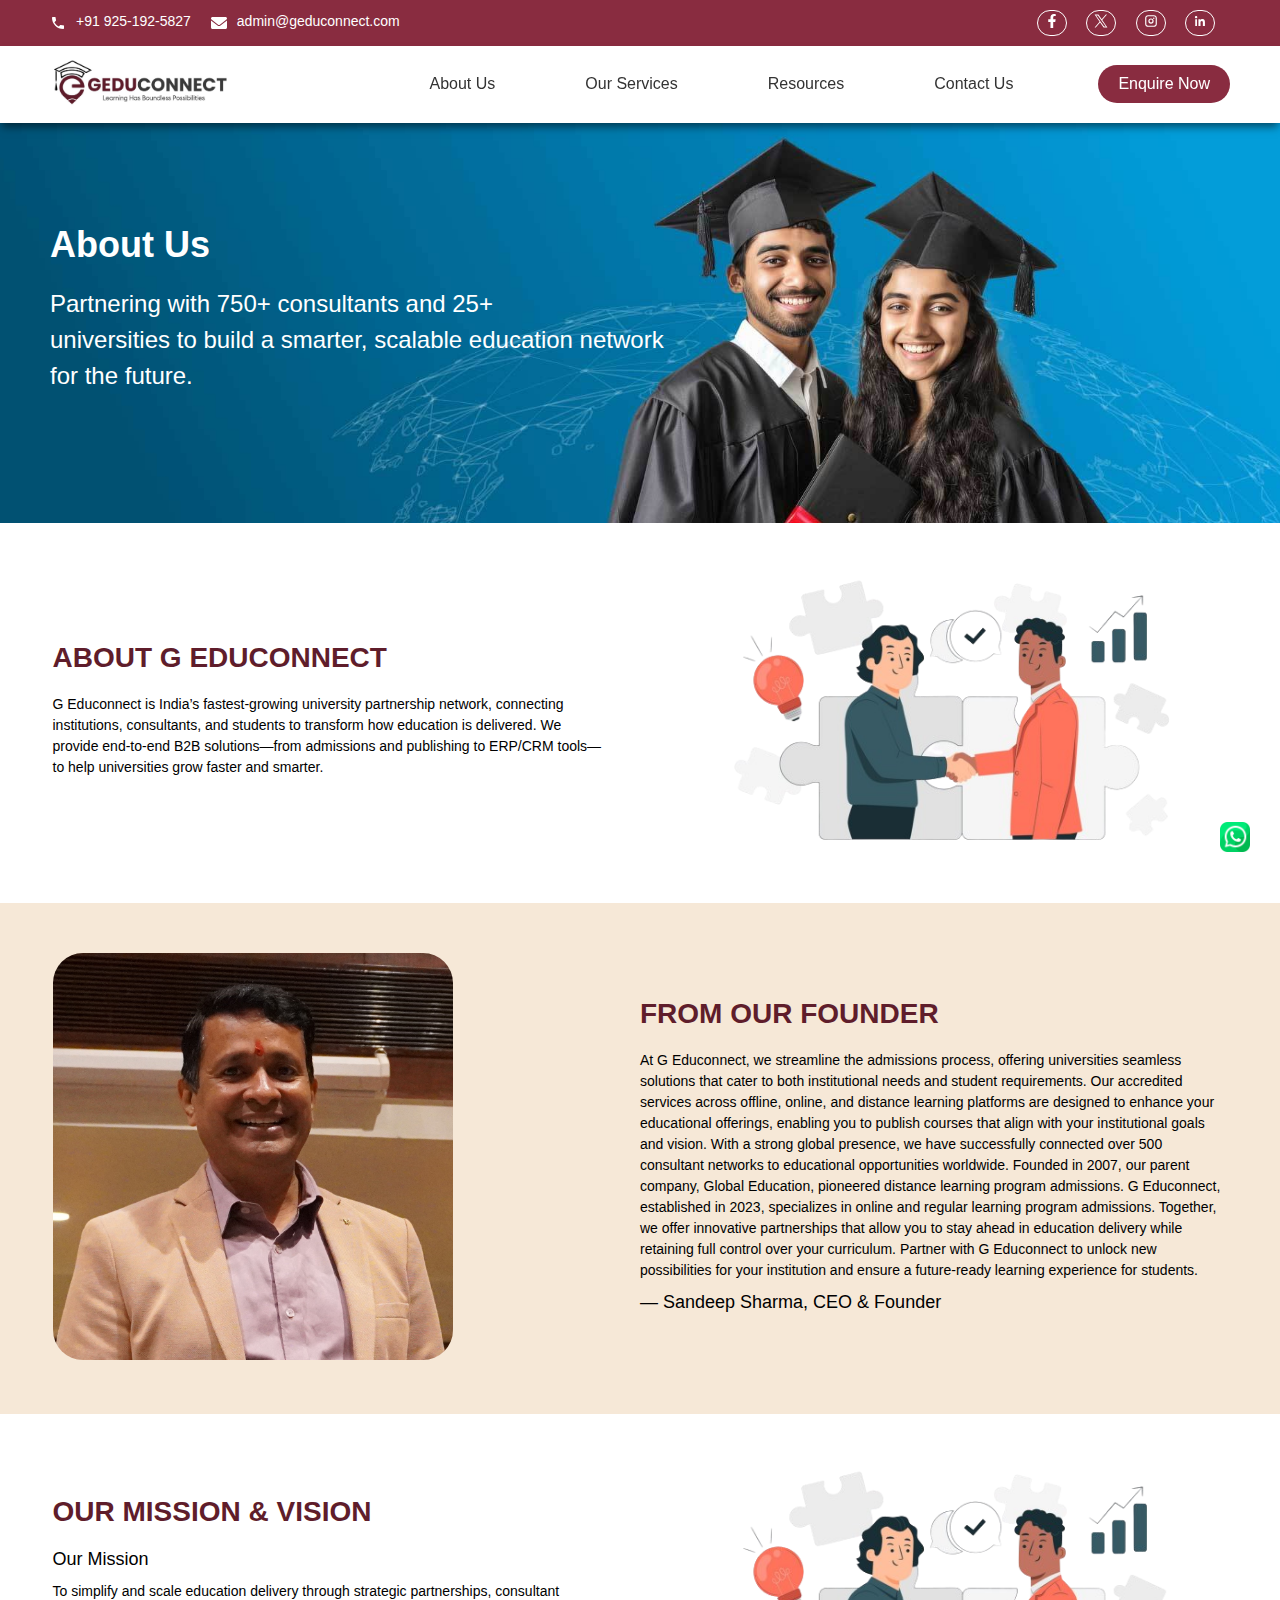
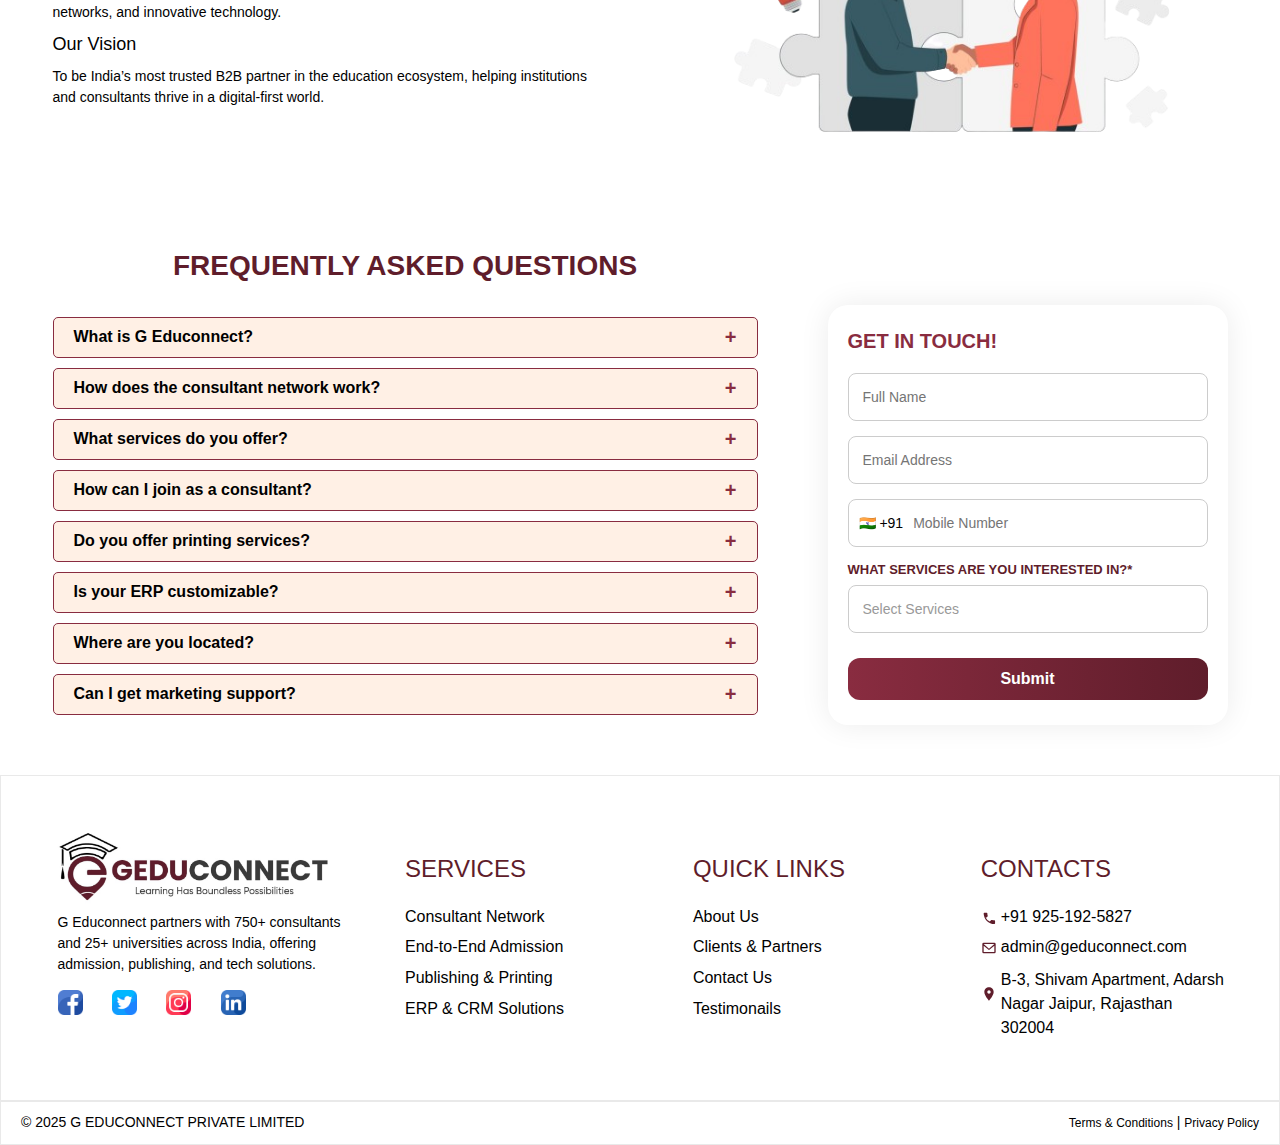
<file: about.html>
<!DOCTYPE html> 
<html lang="en">

<head>
    <meta charset="UTF-8">
    <meta name="viewport" content="width=device-width, initial-scale=1.0">
    <title>about-us</title>
    <link rel="stylesheet" href="style.css">
    <link rel="preconnect" href="https://fonts.googleapis.com">
    <link rel="preconnect" href="https://fonts.gstatic.com" crossorigin>
    <link
        href="https://fonts.googleapis.com/css2?family=Poppins:ital,wght@0,100;0,200;0,300;0,400;0,500;0,600;0,700;0,800;0,900;1,100;1,200;1,300;1,400;1,500;1,600;1,700;1,800;1,900&family=Roboto:ital,wght@0,100..900;1,100..900&family=Work+Sans:ital,wght@0,100..900;1,100..900&display=swap"
        rel="stylesheet">
    <meta name="viewport" content="width=device-width, initial-scale=1.0, maximum-scale=1.0, user-scalable=no">

</head>

<body class="about-page">
    <nav>
        <div class="nav-top">
            <div class="contact">
                <div class="num">
                    <a href="tel:+919251925827">
                        <span>
                            <svg xmlns="http://www.w3.org/2000/svg" height="16" viewBox="0 0 48 48" width="16">
                                <path d="M0 0h48v48H0z" fill="none" />
                                <path
                                    d="M13.25 21.59c2.88 5.66 7.51 10.29 13.18 13.17l4.4-4.41c.55-.55 1.34-.71 2.03-.49C35.1 30.6 37.51 31 40 31c1.11 0 2 .89 2 2v7c0 1.11-.89 2-2 2C21.22 42 6 26.78 6 8c0-1.11.9-2 2-2h7c1.11 0 2 .89 2 2 0 2.49.4 4.9 1.14 7.14.22.69.06 1.48-.49 2.03l-4.4 4.42z" />
                            </svg>
                        </span>
                        +91 925-192-5827
                    </a>
                </div>
                <div class="email">
                    <a href="mailto:admin@geduconnect.com">
                        <span>
                            <svg xmlns="http://www.w3.org/2000/svg" viewBox="0 0 512 512">
                                <path
                                    d="M256 352c-16.53 0-33.06-5.422-47.16-16.41L0 173.2V400C0 426.5 21.49 448 48 448h416c26.51 0 48-21.49 48-48V173.2l-208.8 162.5C289.1 346.6 272.5 352 256 352zM16.29 145.3l212.2 165.1c16.19 12.6 38.87 12.6 55.06 0l212.2-165.1C505.1 137.3 512 125 512 112C512 85.49 490.5 64 464 64h-416C21.49 64 0 85.49 0 112C0 125 6.01 137.3 16.29 145.3z" />
                            </svg>
                        </span>
                        admin@geduconnect.com
                    </a>
                </div>
            </div>
            <div class="social">
                <a href="">
                    <svg xmlns="http://www.w3.org/2000/svg" width="14" height="14" viewBox="0 0 320 512" fill="white">
                        <path d="M279.14 288l14.22-92.66h-88.91V127.31c0-25.35 
  12.42-50.06 52.24-50.06h40.42V6.26S260.43 0 
  225.36 0c-73.22 0-121.17 44.38-121.17 
  124.72v70.62H22.89V288h81.3v224h100.2V288z" />
                    </svg>
                </a>
                <a href="">
                    <svg xmlns="http://www.w3.org/2000/svg" width="14" height="14" viewBox="0 0 24 24" fill="white">
                        <path d="M14.095 10.316L22.286 1h-1.941l-7.115 8.088L7.551 1H1l8.589 12.231L1 
  23h1.941l7.509-8.543L16.449 23H23l-8.905-12.684zM11.437 
  13.338l-.872-1.219-6.924-9.688h2.981l5.59 7.822.868 
  1.219 7.265 10.166h-2.981l-5.927-8.3z" />
                    </svg>
                </a>
                <a href="">
                    <svg xmlns="http://www.w3.org/2000/svg" width="14" height="14" viewBox="0 0 24 24">
                        <path fill="#FFFFFF"
                            d="M7 2C4.2 2 2 4.2 2 7v10c0 2.8 2.2 5 5 5h10c2.8 0 5-2.2 5-5V7c0-2.8-2.2-5-5-5H7zm0 2h10c1.7 0 3 1.3 3 3v10c0 1.7-1.3 3-3 3H7c-1.7 0-3-1.3-3-3V7c0-1.7 1.3-3 3-3zm5 3.5A4.5 4.5 0 1 0 16.5 12 4.5 4.5 0 0 0 12 7.5zm0 2A2.5 2.5 0 1 1 9.5 12 2.5 2.5 0 0 1 12 9.5zm4.8-3.3a1.2 1.2 0 1 1-1.2 1.2 1.2 1.2 0 0 1 1.2-1.2z" />
                    </svg>
                </a>
                <a href="">
                    <svg xmlns="http://www.w3.org/2000/svg" width="14" height="14" viewBox="0 0 24 24">
                        <path fill="#FFFFFF"
                            d="M20.447 20.452h-3.554v-5.569c0-1.328-.027-3.037-1.852-3.037-1.853 0-2.136 1.445-2.136 2.939v5.667H9.35V9h3.414v1.561h.049c.476-.9 1.637-1.852 3.369-1.852 3.6 0 4.267 2.368 4.267 5.451v6.292zM5.337 7.433c-1.144 0-2.07-.927-2.07-2.07 0-1.144.926-2.07 2.07-2.07 1.144 0 2.07.926 2.07 2.07 0 1.143-.926 2.07-2.07 2.07zM6.814 20.452H3.861V9h2.953v11.452z" />
                    </svg>
                </a>
            </div>
        </div>
    </nav>

    <div class="nav-bottom">
        <div class="logo-wrap">
            <a href="/">
                <img src="img/Gedu_logo_2-DqolPwHD (1).png" alt="logo">
            </a>
        </div>
        <div id="menuToggle">&#9776;</div>
        <div class="menu" id="mobileMenu">
            <ul>
                <li><a href="about">About Us</a></li>
                <li id="menu-service" class="has-submenu">
                    <div class="d-flex">
                        <a href="">Our Services</a>
                        <span class="toggle-icon">+</span>
                    </div>
                    <ul class="submenu">
                        <li><a href="consultant-network">Consultant Network</a></li>
                        <li><a href="admission-support">Admission Support</a></li>
                        <li><a href="publishing-services">Publishing Services</a></li>
                        <li><a href="erp-crm">ERP & CRM Solutions</a></li>
                    </ul>
                </li>
                <li id="menu-resouces" class="has-submenu">
                    <div class="d-flex">
                        <a href="">Resources</a>
                        <span class="toggle-icon">+</span>
                    </div>
                    <ul class="submenu submenu-new">
                        <li><a href="news-updates">News & Updates</a></li>
                        <li><a href="clients-partner">Clients & Partners</a></li>
                        <li><a href="Testimonial">Testimonials</a></li>
                        <li><a href="careers">Careers</a></li>
                    </ul>
                </li>
                <li><a href="contact">Contact Us</a></li>
            </ul>

            <div class="cta">
                <a href="contact">
                    Enquire Now
                </a>
            </div>
        </div>
    </div>

    <div class="about-new">
        <div class="about-new-head">
        <h1> About Us </h1>
        <h3>Partnering with 750+ consultants and 25+ <br>universities to build a smarter, scalable education network <br>for the future.</h3>
        </div>
    </div>

    <section class="row-section">
        <div class="container">
            <div class="about-us">
                <div class="about-content mr-70">
                    <h2>About G Educonnect</h2>
                    
                    <p>G Educonnect is India’s fastest-growing university partnership network, connecting institutions, consultants, and students to transform how education is delivered. We provide end-to-end B2B solutions—from admissions and publishing to ERP/CRM tools—to help universities grow faster and smarter.</p>
                </div>
                <div class="about-img">
                    <img src="img/Untitled_design-removebg-preview.png" alt="team image">
                </div>
            </div>
        </div>
    </section>

    <section class="row-section bg-light">
        <div class="container">
            <div class="about-us">
                <div class="about-img founder-img od-2">
                    <img src="img/founder-image.jpg" alt="team image">
                </div>
                <div class="about-content ml-70 od-1">
                    <h2>From Our Founder</h2>
                    
                    <p>At G Educonnect, we streamline the admissions process, offering universities seamless solutions that cater to both institutional needs and student requirements. Our accredited services across offline, online, and distance learning platforms are designed to enhance your educational offerings, enabling you to publish courses that align with your institutional goals and vision. With a strong global presence, we have successfully connected over 500 consultant networks to educational opportunities worldwide. Founded in 2007, our parent company, Global Education, pioneered distance learning program admissions. G Educonnect, established in 2023, specializes in online and regular learning program admissions. Together, we offer innovative partnerships that allow you to stay ahead in education delivery while retaining full control over your curriculum. Partner with G Educonnect to unlock new possibilities for your institution and ensure a future-ready learning experience for students.</p>
                    <p></p>
                    <span>— Sandeep Sharma, CEO & Founder</span>
                </div>
            </div>
        </div>
    </section>
    <section class="row-section">
        <div class="container">
            <div class="about-us">
                <div class="about-content mr-70">
                    <h2>Our Mission & Vision</h2>
                    <span>Our Mission</span>
                    <p>To simplify and scale education delivery through strategic partnerships, consultant networks, and innovative technology.</p>
                    <span>Our Vision</span>
                    <p>To be India’s most trusted B2B partner in the education ecosystem, helping institutions and consultants thrive in a digital-first world.</p>
                </div>
                <div class="about-img">
                    <img src="img/Untitled_design-removebg-preview.png" alt="team image">
                </div>
            </div>
        </div>
    </section>

       <section class="row-section">
        <div class="container">
            <div class="info-wrap">
                <div class="faq">
                    <div class="accordion">
                        <h2 class="faq-title">Frequently Asked Questions</h2>
                        <div class="accordion-item">
                            <div class="accordion-header">What is G Educonnect? <span class="icon">+</span></div>
                            <div class="accordion-body">G Educonnect is an educational platform offering admissions,
                                CRM/ERP, and more.</div>
                        </div>

                        <div class="accordion-item">
                            <div class="accordion-header">How does the consultant network work? <span
                                    class="icon">+</span></div>
                            <div class="accordion-body">We have 750+ consultants who assist with admissions across
                                India.</div>
                        </div>

                        <div class="accordion-item">
                            <div class="accordion-header">What services do you offer? <span class="icon">+</span></div>
                            <div class="accordion-body">We offer lead generation, ERP/CRM tools, publishing, and BPO
                                support.</div>
                        </div>

                        <div class="accordion-item">
                            <div class="accordion-header">How can I join as a consultant? <span class="icon">+</span>
                            </div>
                            <div class="accordion-body">You can fill out our online form and our team will contact you.
                            </div>
                        </div>

                        <div class="accordion-item">
                            <div class="accordion-header">Do you offer printing services? <span class="icon">+</span>
                            </div>
                            <div class="accordion-body">Yes, we offer academic book publishing and printing services.
                            </div>
                        </div>

                        <div class="accordion-item">
                            <div class="accordion-header">Is your ERP customizable? <span class="icon">+</span></div>
                            <div class="accordion-body">Yes, our ERP/CRM systems are tailored to fit your needs.</div>
                        </div>

                        <div class="accordion-item">
                            <div class="accordion-header">Where are you located? <span class="icon">+</span></div>
                            <div class="accordion-body">We are headquartered in India with pan-India operations.</div>
                        </div>

                        <div class="accordion-item">
                            <div class="accordion-header">Can I get marketing support? <span class="icon">+</span></div>
                            <div class="accordion-body">Yes, we provide digital marketing and lead generation support.
                            </div>
                        </div>
                    </div>
                </div>
                <div class="form-wrap">
                    <form class="contact-form">
                        <h3>GET IN TOUCH!</h3>

                        <input type="text" placeholder="Full Name" required />
                        <input type="email" placeholder="Email Address" required />

                        <div class="phone-wrap">
                            <span class="flag">🇮🇳 +91</span>
                            <input type="tel" placeholder="Mobile Number" required />
                        </div>

                        <label for="services" class="mb-10">What services are you interested in?*</label>
                        <select id="services" required>
                            <option value="" disabled selected>Select Services</option>
                            <option>Consultant Network</option>
                            <option>ERP/CRM</option>
                            <option>Publishing</option>
                            <option>Admission Support</option>
                        </select>

                        <button type="submit">Submit</button>
                    </form>
                </div>
            </div>
        </div>
    </section>

    <footer class="row-section border-top">
        <div class="container">
            <div class="footer-top">
                <div class="foot-left">
                    <div class="foot-logo">
                        <img src="img/Gedu_logo_2-DqolPwHD (1).png" alt="logo">
                    </div>
                    <p>G Educonnect partners with 750+ consultants and 25+ universities across India, offering
                        admission, publishing, and tech solutions.</p>
                    <div class="social">
                        <a href="#" title="facebook icons">
                            <img src="img/facebook.png" alt="">
                        </a>
                        <a href="#" title="twitter icons">
                            <img src="/img/twitter.png" alt="">
                        </a>
                        <a href="#" title="instagram icons">
                            <img src="/img/instagram.png" alt="">
                        </a>
                        <a href="#" title="linkedin icons">
                            <img src="/img/linkedin.png" alt="">
                        </a>
                    </div>
                </div>
                <div class="foot-right">
                    <div class="list">
                        <h3>Services</h3>
                        <ul>
                            <li><a href="consultant-network">Consultant Network</a></li>
                            <li><a href="admission-support">End-to-End Admission</a></li>
                            <li><a href="publishing-services">Publishing & Printing</a></li>
                            <li><a href="erp-crm">ERP & CRM Solutions</a></li>
                        </ul>
                    </div>
                    <div class="list">
                        <h3>QUICK LINKS</h3>
                        <ul>
                            <li><a href="about">About Us</a></li>
                            <li><a href="clients-partner">Clients & Partners</a></li>
                            <li><a href="contact">Contact Us</a></li>
                            <li><a href="testimonial">Testimonails</a></li>
                        </ul>
                    </div>
                    <div class="list">
                        <h3>Contacts</h3>
                        <ul>
                            <li><span>
                                    <svg xmlns="http://www.w3.org/2000/svg" width="16" height="16" fill="#5F1D2B"
                                        viewBox="0 0 24 24">
                                        <path
                                            d="M6.62 10.79a15.05 15.05 0 006.59 6.59l2.2-2.2a1 1 0 011.11-.21 11.36 11.36 0 003.58.57 1 1 0 011 1v3.5a1 1 0 01-1 1A16 16 0 014 5a1 1 0 011-1h3.5a1 1 0 011 1 11.36 11.36 0 00.57 3.58 1 1 0 01-.21 1.11l-2.24 2.1z" />
                                    </svg>
                                </span>
                                <a href="tel:+919251925827">
                                    +91 925-192-5827</a>
                            </li>
                            <li>
                                <span><svg xmlns="http://www.w3.org/2000/svg" width="16" height="16" fill="#5F1D2B"
                                        viewBox="0 0 24 24">
                                        <path
                                            d="M20 4H4a2 2 0 00-2 2v12a2 2 0 002 2h16a2 2 0 002-2V6a2 2 0 00-2-2zm0 2v.01L12 13 4 6.01V6h16zM4 18V8.5l7.4 6.3a1 1 0 001.2 0L20 8.5V18H4z" />
                                    </svg>
                                </span>
                                <a href="mailto:admin@geduconnect.com">admin@geduconnect.com</a>
                            </li>
                            <li>
                                <span style="margin-bottom: 26px;">
                                    <svg xmlns="http://www.w3.org/2000/svg" width="16" height="16" fill="#5F1D2B"
                                        viewBox="0 0 24 24">
                                        <path
                                            d="M12 2C8.14 2 5 5.14 5 9c0 5.25 7 13 7 13s7-7.75 7-13c0-3.86-3.14-7-7-7zm0 9.5c-1.38 0-2.5-1.12-2.5-2.5S10.62 6.5 12 6.5s2.5 1.12 2.5 2.5S13.38 11.5 12 11.5z" />
                                    </svg>
                                </span>
                                <a href="https://www.google.com/maps?q=B-3,+Shivam+Apartment,+Adarsh+Nagar,+Jaipur,+Rajasthan+302004" target="_blank" style="line-height: 1.5;">B-3, Shivam Apartment, Adarsh Nagar Jaipur,
                                    Rajasthan 302004</a>
                            </li>
                        </ul>
                    </div>
                </div>
            </div>

        </div>
    </footer>
    <div class="footer-botm border-top">
        <span>© 2025 G EDUCONNECT PRIVATE LIMITED</span>
        <span class="font"><a href="terms-conditions">Terms & Conditions</a> | <a href="privacy-policy">Privacy Policy</a></span>
    </div>
    <a href="https://wa.me/919251925827" class="whatsapp-float" target="_blank">
        <img src="img/whatsapp.png" alt="WhatsApp" />
    </a>



    <script src="./index.js"></script>
</body>

</html>
</file>
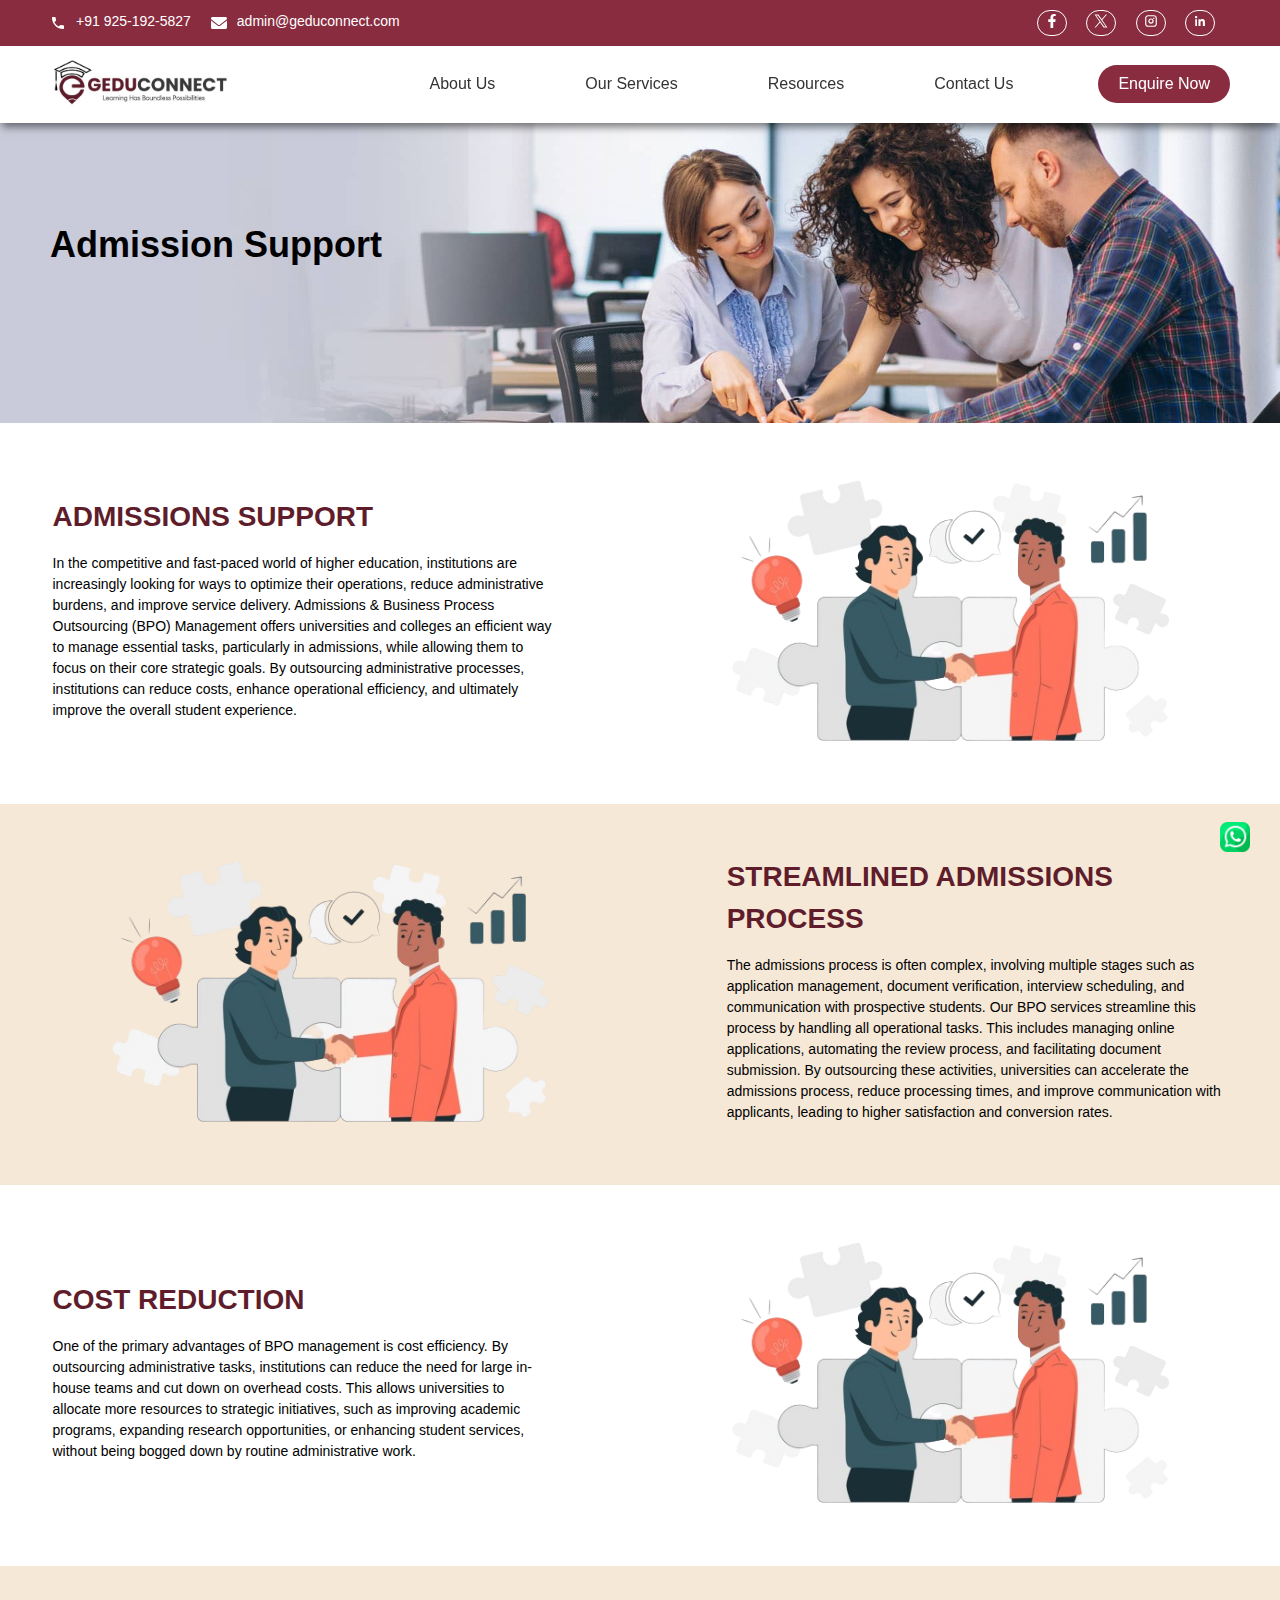
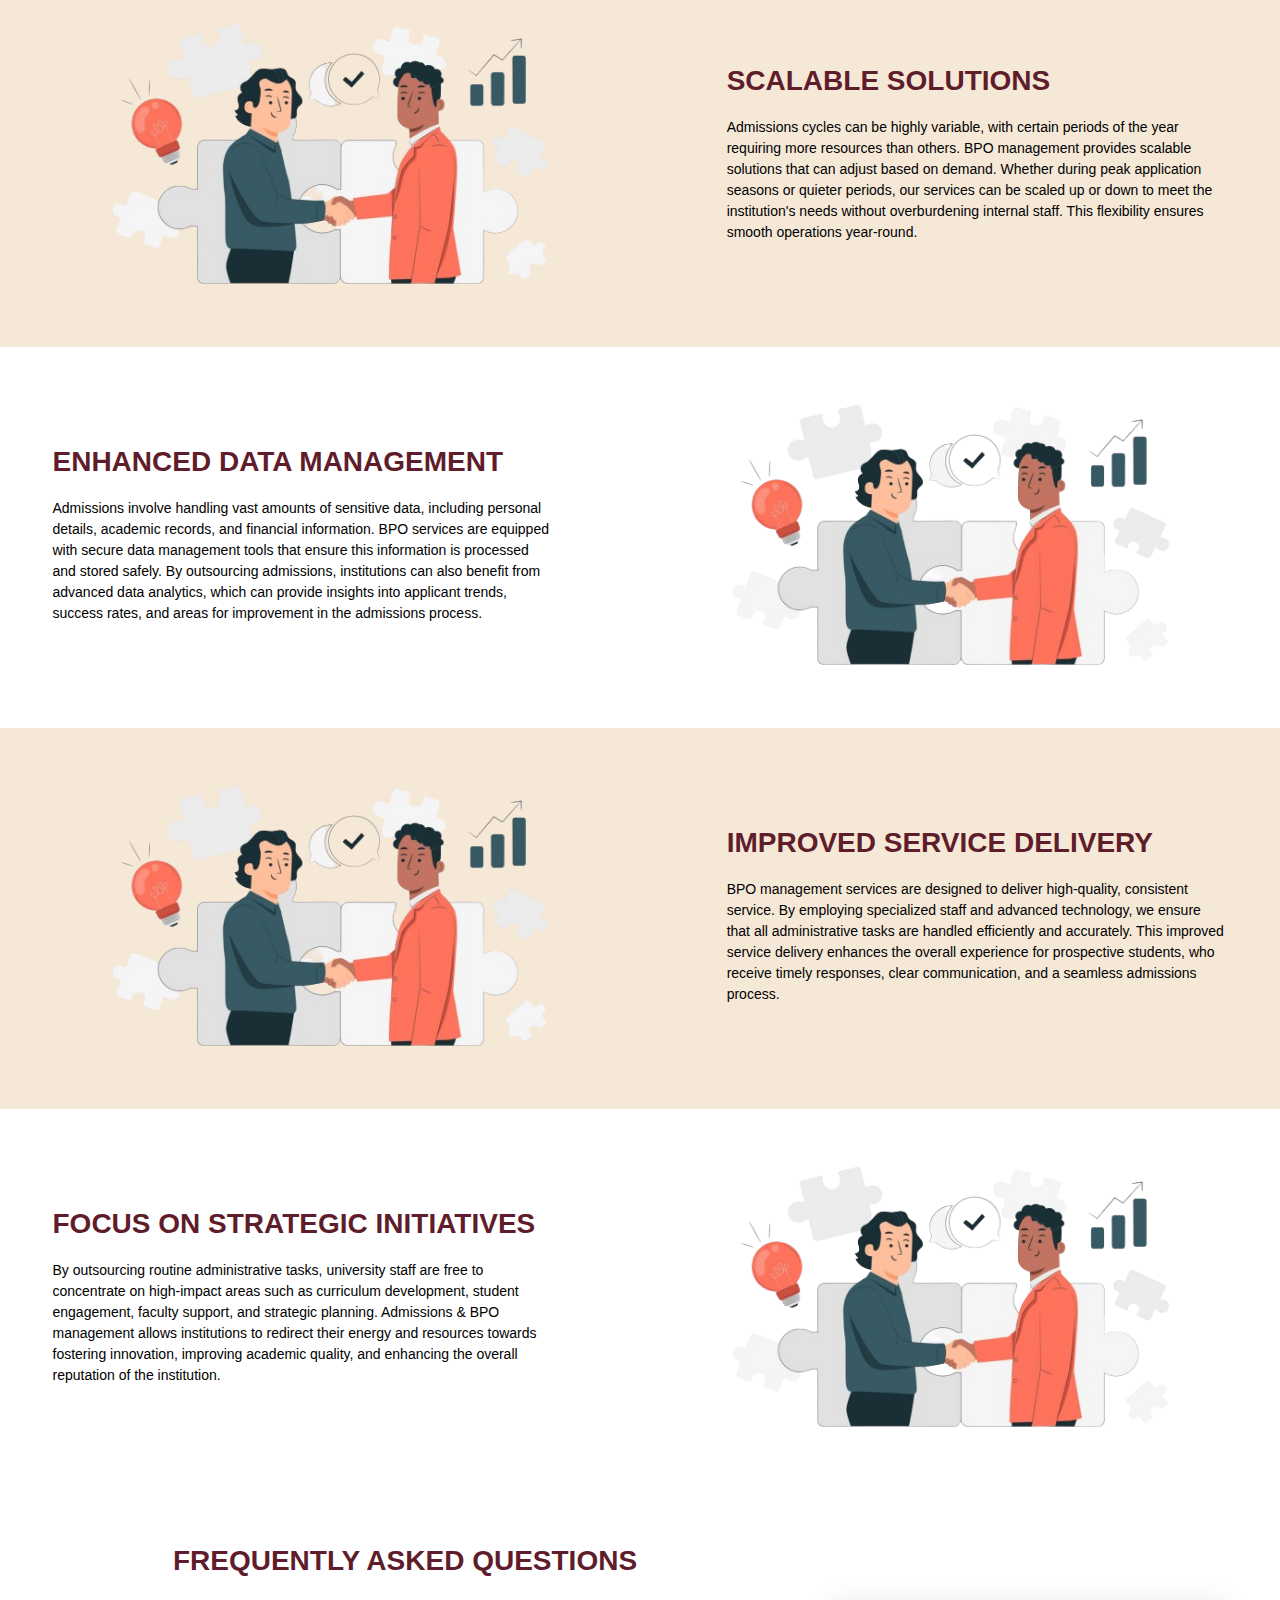
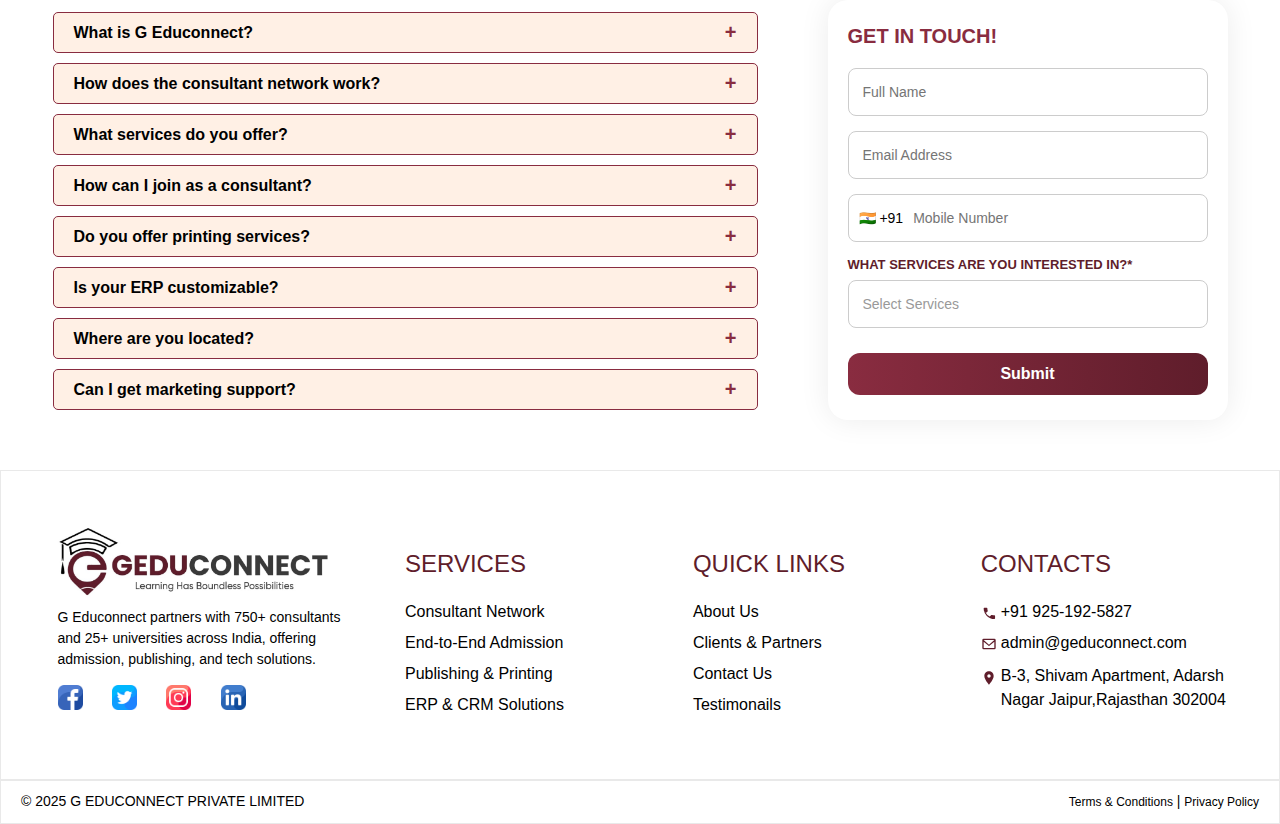
<file: admission-support.html>
<!DOCTYPE html>
<html lang="en"> 

<head>
    <meta charset="UTF-8">
    <meta name="viewport" content="width=device-width, initial-scale=1.0">
    <title>Admission Support</title>
    <link rel="stylesheet" href="style.css">
    <link rel="preconnect" href="https://fonts.googleapis.com">
    <link rel="preconnect" href="https://fonts.gstatic.com" crossorigin>
    <link
        href="https://fonts.googleapis.com/css2?family=Poppins:ital,wght@0,100;0,200;0,300;0,400;0,500;0,600;0,700;0,800;0,900;1,100;1,200;1,300;1,400;1,500;1,600;1,700;1,800;1,900&family=Roboto:ital,wght@0,100..900;1,100..900&family=Work+Sans:ital,wght@0,100..900;1,100..900&display=swap"
        rel="stylesheet">
    <meta name="viewport" content="width=device-width, initial-scale=1.0, maximum-scale=1.0, user-scalable=no">

</head>

<body class="admission-support-page">
    <nav>
        <div class="nav-top">
            <div class="contact">
                <div class="num">
                    <a href="tel:+919251925827">
                        <span>
                            <svg xmlns="http://www.w3.org/2000/svg" height="16" viewBox="0 0 48 48" width="16">
                                <path d="M0 0h48v48H0z" fill="none" />
                                <path
                                    d="M13.25 21.59c2.88 5.66 7.51 10.29 13.18 13.17l4.4-4.41c.55-.55 1.34-.71 2.03-.49C35.1 30.6 37.51 31 40 31c1.11 0 2 .89 2 2v7c0 1.11-.89 2-2 2C21.22 42 6 26.78 6 8c0-1.11.9-2 2-2h7c1.11 0 2 .89 2 2 0 2.49.4 4.9 1.14 7.14.22.69.06 1.48-.49 2.03l-4.4 4.42z" />
                            </svg>
                        </span>
                        +91 925-192-5827
                    </a>
                </div>
                <div class="email">
                    <a href="mailto:admin@geduconnect.com">
                        <span>
                            <svg xmlns="http://www.w3.org/2000/svg" viewBox="0 0 512 512">
                                <path
                                    d="M256 352c-16.53 0-33.06-5.422-47.16-16.41L0 173.2V400C0 426.5 21.49 448 48 448h416c26.51 0 48-21.49 48-48V173.2l-208.8 162.5C289.1 346.6 272.5 352 256 352zM16.29 145.3l212.2 165.1c16.19 12.6 38.87 12.6 55.06 0l212.2-165.1C505.1 137.3 512 125 512 112C512 85.49 490.5 64 464 64h-416C21.49 64 0 85.49 0 112C0 125 6.01 137.3 16.29 145.3z" />
                            </svg>
                        </span>
                        admin@geduconnect.com
                    </a>
                </div>
            </div>
            <div class="social">
                <a href="">
                    <svg xmlns="http://www.w3.org/2000/svg" width="14" height="14" viewBox="0 0 320 512" fill="white">
                        <path d="M279.14 288l14.22-92.66h-88.91V127.31c0-25.35 
  12.42-50.06 52.24-50.06h40.42V6.26S260.43 0 
  225.36 0c-73.22 0-121.17 44.38-121.17 
  124.72v70.62H22.89V288h81.3v224h100.2V288z" />
                    </svg>
                </a>
                <a href="">
                    <svg xmlns="http://www.w3.org/2000/svg" width="14" height="14" viewBox="0 0 24 24" fill="white">
                        <path d="M14.095 10.316L22.286 1h-1.941l-7.115 8.088L7.551 1H1l8.589 12.231L1 
  23h1.941l7.509-8.543L16.449 23H23l-8.905-12.684zM11.437 
  13.338l-.872-1.219-6.924-9.688h2.981l5.59 7.822.868 
  1.219 7.265 10.166h-2.981l-5.927-8.3z" />
                    </svg>
                </a>
                <a href="">
                    <svg xmlns="http://www.w3.org/2000/svg" width="14" height="14" viewBox="0 0 24 24">
                        <path fill="#FFFFFF"
                            d="M7 2C4.2 2 2 4.2 2 7v10c0 2.8 2.2 5 5 5h10c2.8 0 5-2.2 5-5V7c0-2.8-2.2-5-5-5H7zm0 2h10c1.7 0 3 1.3 3 3v10c0 1.7-1.3 3-3 3H7c-1.7 0-3-1.3-3-3V7c0-1.7 1.3-3 3-3zm5 3.5A4.5 4.5 0 1 0 16.5 12 4.5 4.5 0 0 0 12 7.5zm0 2A2.5 2.5 0 1 1 9.5 12 2.5 2.5 0 0 1 12 9.5zm4.8-3.3a1.2 1.2 0 1 1-1.2 1.2 1.2 1.2 0 0 1 1.2-1.2z" />
                    </svg>
                </a>
                <a href="">
                    <svg xmlns="http://www.w3.org/2000/svg" width="14" height="14" viewBox="0 0 24 24">
                        <path fill="#FFFFFF"
                            d="M20.447 20.452h-3.554v-5.569c0-1.328-.027-3.037-1.852-3.037-1.853 0-2.136 1.445-2.136 2.939v5.667H9.35V9h3.414v1.561h.049c.476-.9 1.637-1.852 3.369-1.852 3.6 0 4.267 2.368 4.267 5.451v6.292zM5.337 7.433c-1.144 0-2.07-.927-2.07-2.07 0-1.144.926-2.07 2.07-2.07 1.144 0 2.07.926 2.07 2.07 0 1.143-.926 2.07-2.07 2.07zM6.814 20.452H3.861V9h2.953v11.452z" />
                    </svg>
                </a>
            </div>
        </div>
    </nav>

    <div class="nav-bottom">
        <div class="logo-wrap">
            <a href="/">
                <img src="img/Gedu_logo_2-DqolPwHD (1).png" alt="logo">
            </a>
        </div>
        <div id="menuToggle">&#9776;</div>
        <div class="menu" id="mobileMenu">
            <ul>
                <li><a href="about">About Us</a></li>
                <li id="menu-service" class="has-submenu">
                    <div class="d-flex">
                        <a href="">Our Services</a>
                        <span class="toggle-icon">+</span>
                    </div>
                    <ul class="submenu">
                        <li><a href="consultant-network">Consultant Network</a></li>
                        <li><a href="admission-support">Admission Support</a></li>
                        <li><a href="publishing-services">Publishing Services</a></li>
                        <li><a href="erp-crm">ERP & CRM Solutions</a></li>
                    </ul>
                </li>
                <li id="menu-resouces" class="has-submenu">
                    <div class="d-flex">
                        <a href="">Resources</a>
                        <span class="toggle-icon">+</span>
                    </div>
                    <ul class="submenu submenu-new">
                        <li><a href="news-updates">News & Updates</a></li>
                        <li><a href="clients-partner">Clients & Partners</a></li>
                        <li><a href="Testimonial">Testimonials</a></li>
                        <li><a href="careers">Careers</a></li>
                    </ul>
                </li>
                <li><a href="contact">Contact Us</a></li>
            </ul>

            <div class="cta">
                <a href="contact">
                    Enquire Now
                </a>
            </div>
        </div>
    </div>

    <div class="about-new">
        <div class="about-new-head">
        <h1>Admission Support</h1>
        </div>
    </div>

    <section class="row-section">
        <div class="container">
            <div class="about-us">
                <div class="about-content mr-70">
                    <h2>Admissions Support</h2>
                    <p>In the competitive and fast-paced world of higher education, institutions are increasingly looking for ways to optimize their operations, reduce administrative burdens, and improve service delivery. Admissions & Business Process Outsourcing (BPO) Management offers universities and colleges an efficient way to manage essential tasks, particularly in admissions, while allowing them to focus on their core strategic goals. By outsourcing administrative processes, institutions can reduce costs, enhance operational efficiency, and ultimately improve the overall student experience.</p>
                </div>
                <div class="about-img">
                    <img src="img/Untitled_design-removebg-preview.png" alt="team image">
                </div>
            </div>
        </div>
    </section>

    <section class="row-section bg-light">
        <div class="container">
            <div class="about-us">
                <div class="about-img od-2">
                    <img src="img/Untitled_design-removebg-preview.png" alt="team image">
                </div>
                <div class="about-content ml-70 od-1">
                    <h2>Streamlined Admissions Process</h2>
                    <p>The admissions process is often complex, involving multiple stages such as application management, document verification, interview scheduling, and communication with prospective students. Our BPO services streamline this process by handling all operational tasks. This includes managing online applications, automating the review process, and facilitating document submission. By outsourcing these activities, universities can accelerate the admissions process, reduce processing times, and improve communication with applicants, leading to higher satisfaction and conversion rates.</p>
                </div>
            </div>
        </div>
    </section>

    <section class="row-section">
        <div class="container">
            <div class="about-us">
                <div class="about-content mr-70">
                    <h2>Cost Reduction</h2>
                    <p>One of the primary advantages of BPO management is cost efficiency. By outsourcing administrative tasks, institutions can reduce the need for large in-house teams and cut down on overhead costs. This allows universities to allocate more resources to strategic initiatives, such as improving academic programs, expanding research opportunities, or enhancing student services, without being bogged down by routine administrative work.</p>
                </div>
                <div class="about-img">
                    <img src="img/Untitled_design-removebg-preview.png" alt="team image">
                </div>
            </div>
        </div>
    </section>

    <section class="row-section bg-light">
        <div class="container">
            <div class="about-us">
                <div class="about-img od-2">
                    <img src="img/Untitled_design-removebg-preview.png" alt="team image">
                </div>
                <div class="about-content ml-70 od-1">
                    <h2>Scalable Solutions</h2>
                    <p>Admissions cycles can be highly variable, with certain periods of the year requiring more resources than others. BPO management provides scalable solutions that can adjust based on demand. Whether during peak application seasons or quieter periods, our services can be scaled up or down to meet the institution's needs without overburdening internal staff. This flexibility ensures smooth operations year-round.</p>
                </div>
            </div>
        </div>
    </section>

    <section class="row-section">
        <div class="container">
            <div class="about-us">
                <div class="about-content mr-70">
                    <h2>Enhanced Data Management</h2>
                    <p>Admissions involve handling vast amounts of sensitive data, including personal details, academic records, and financial information. BPO services are equipped with secure data management tools that ensure this information is processed and stored safely. By outsourcing admissions, institutions can also benefit from advanced data analytics, which can provide insights into applicant trends, success rates, and areas for improvement in the admissions process.</p>
                </div>
                <div class="about-img">
                    <img src="img/Untitled_design-removebg-preview.png" alt="team image">
                </div>
            </div>
        </div>
    </section>

    <section class="row-section bg-light">
        <div class="container">
            <div class="about-us">
                <div class="about-img od-2">
                    <img src="img/Untitled_design-removebg-preview.png" alt="team image">
                </div>
                <div class="about-content ml-70 od-1">
                    <h2>Improved Service Delivery</h2>
                    <p>BPO management services are designed to deliver high-quality, consistent service. By employing specialized staff and advanced technology, we ensure that all administrative tasks are handled efficiently and accurately. This improved service delivery enhances the overall experience for prospective students, who receive timely responses, clear communication, and a seamless admissions process.</p>
                </div>
            </div>
        </div>
    </section>

    <section class="row-section">
        <div class="container">
            <div class="about-us">
                <div class="about-content mr-70">
                    <h2>Focus on Strategic Initiatives</h2>
                    <p>By outsourcing routine administrative tasks, university staff are free to concentrate on high-impact areas such as curriculum development, student engagement, faculty support, and strategic planning. Admissions & BPO management allows institutions to redirect their energy and resources towards fostering innovation, improving academic quality, and enhancing the overall reputation of the institution.</p>
                </div>
                <div class="about-img">
                    <img src="img/Untitled_design-removebg-preview.png" alt="team image">
                </div>
            </div>
        </div>
    </section>


       <section class="row-section">
        <div class="container">
            <div class="info-wrap">
                <div class="faq">
                    <div class="accordion">
                        <h2 class="faq-title">Frequently Asked Questions</h2>
                        <div class="accordion-item">
                            <div class="accordion-header">What is G Educonnect? <span class="icon">+</span></div>
                            <div class="accordion-body">G Educonnect is an educational platform offering admissions,
                                CRM/ERP, and more.</div>
                        </div>

                        <div class="accordion-item">
                            <div class="accordion-header">How does the consultant network work? <span
                                    class="icon">+</span></div>
                            <div class="accordion-body">We have 750+ consultants who assist with admissions across
                                India.</div>
                        </div>

                        <div class="accordion-item">
                            <div class="accordion-header">What services do you offer? <span class="icon">+</span></div>
                            <div class="accordion-body">We offer lead generation, ERP/CRM tools, publishing, and BPO
                                support.</div>
                        </div>

                        <div class="accordion-item">
                            <div class="accordion-header">How can I join as a consultant? <span class="icon">+</span>
                            </div>
                            <div class="accordion-body">You can fill out our online form and our team will contact you.
                            </div>
                        </div>

                        <div class="accordion-item">
                            <div class="accordion-header">Do you offer printing services? <span class="icon">+</span>
                            </div>
                            <div class="accordion-body">Yes, we offer academic book publishing and printing services.
                            </div>
                        </div>

                        <div class="accordion-item">
                            <div class="accordion-header">Is your ERP customizable? <span class="icon">+</span></div>
                            <div class="accordion-body">Yes, our ERP/CRM systems are tailored to fit your needs.</div>
                        </div>

                        <div class="accordion-item">
                            <div class="accordion-header">Where are you located? <span class="icon">+</span></div>
                            <div class="accordion-body">We are headquartered in India with pan-India operations.</div>
                        </div>

                        <div class="accordion-item">
                            <div class="accordion-header">Can I get marketing support? <span class="icon">+</span></div>
                            <div class="accordion-body">Yes, we provide digital marketing and lead generation support.
                            </div>
                        </div>
                    </div>
                </div>
                <div class="form-wrap">
                    <form class="contact-form">
                        <h3>GET IN TOUCH!</h3>

                        <input type="text" placeholder="Full Name" required />
                        <input type="email" placeholder="Email Address" required />

                        <div class="phone-wrap">
                            <span class="flag">🇮🇳 +91</span>
                            <input type="tel" placeholder="Mobile Number" required />
                        </div>

                        <label for="services" class="mb-10">What services are you interested in?*</label>
                        <select id="services" required>
                            <option value="" disabled selected>Select Services</option>
                            <option>Consultant Network</option>
                            <option>ERP/CRM</option>
                            <option>Publishing</option>
                            <option>Admission Support</option>
                        </select>

                        <button type="submit">Submit</button>
                    </form>
                </div>
            </div>
        </div>
    </section>

    <footer class="row-section border-top">
        <div class="container">
            <div class="footer-top">
                <div class="foot-left">
                    <div class="foot-logo">
                        <img src="img/Gedu_logo_2-DqolPwHD (1).png" alt="logo">
                    </div>
                    <p>G Educonnect partners with 750+ consultants and 25+ universities across India, offering
                        admission, publishing, and tech solutions.</p>
                    <div class="social">
                        <a href="#" title="facebook icons">
                            <img src="img/facebook.png" alt="">
                        </a>
                        <a href="#" title="twitter icons">
                            <img src="/img/twitter.png" alt="">
                        </a>
                        <a href="#" title="instagram icons">
                            <img src="/img/instagram.png" alt="">
                        </a>
                        <a href="#" title="linkedin icons">
                            <img src="/img/linkedin.png" alt="">
                        </a>
                    </div>
                </div>
                <div class="foot-right">
                    <div class="list">
                        <h3>Services</h3>
                        <ul>
                            <li><a href="consultant-network">Consultant Network</a></li>
                            <li><a href="admission-support">End-to-End Admission</a></li>
                            <li><a href="publishing-services">Publishing & Printing</a></li>
                            <li><a href="erp-crm">ERP & CRM Solutions</a></li>
                        </ul>
                    </div>
                    <div class="list">
                        <h3>QUICK LINKS</h3>
                        <ul>
                            <li><a href="about">About Us</a></li>
                            <li><a href="clients-partner">Clients & Partners</a></li>
                            <li><a href="contact">Contact Us</a></li>
                            <li><a href="testimonial">Testimonails</a></li>
                        </ul>
                    </div>
                    <div class="list">
                        <h3>Contacts</h3>
                        <ul>
                            <li><span>
                                    <svg xmlns="http://www.w3.org/2000/svg" width="16" height="16" fill="#5F1D2B"
                                        viewBox="0 0 24 24">
                                        <path
                                            d="M6.62 10.79a15.05 15.05 0 006.59 6.59l2.2-2.2a1 1 0 011.11-.21 11.36 11.36 0 003.58.57 1 1 0 011 1v3.5a1 1 0 01-1 1A16 16 0 014 5a1 1 0 011-1h3.5a1 1 0 011 1 11.36 11.36 0 00.57 3.58 1 1 0 01-.21 1.11l-2.24 2.1z" />
                                    </svg>
                                </span>
                                <a href="tel:+919251925827">
                                    +91 925-192-5827</a>
                            </li>
                            <li>
                                <span><svg xmlns="http://www.w3.org/2000/svg" width="16" height="16" fill="#5F1D2B"
                                        viewBox="0 0 24 24">
                                        <path
                                            d="M20 4H4a2 2 0 00-2 2v12a2 2 0 002 2h16a2 2 0 002-2V6a2 2 0 00-2-2zm0 2v.01L12 13 4 6.01V6h16zM4 18V8.5l7.4 6.3a1 1 0 001.2 0L20 8.5V18H4z" />
                                    </svg>
                                </span>
                                <a href="mailto:admin@geduconnect.com">admin@geduconnect.com</a>
                            </li>
                            <li>
                                <span style="margin-bottom: 26px;">
                                    <svg xmlns="http://www.w3.org/2000/svg" width="16" height="16" fill="#5F1D2B"
                                        viewBox="0 0 24 24">
                                        <path
                                            d="M12 2C8.14 2 5 5.14 5 9c0 5.25 7 13 7 13s7-7.75 7-13c0-3.86-3.14-7-7-7zm0 9.5c-1.38 0-2.5-1.12-2.5-2.5S10.62 6.5 12 6.5s2.5 1.12 2.5 2.5S13.38 11.5 12 11.5z" />
                                    </svg>
                                </span>
                                <a href="https://www.google.com/maps?q=B-3,+Shivam+Apartment,+Adarsh+Nagar,+Jaipur,+Rajasthan+302004" style="line-height: 1.5;">B-3, Shivam Apartment, Adarsh Nagar Jaipur,Rajasthan 302004</a>
                            </li>
                        </ul>
                    </div>
                </div>
            </div>

        </div>
    </footer>
    <div class="footer-botm border-top">
        <span>© 2025 G EDUCONNECT PRIVATE LIMITED</span>
        <span class="font"><a href="terms-conditions">Terms & Conditions</a> | <a href="privacy-policy">Privacy Policy</a></span>
    </div>
    <a href="https://wa.me/919251925827" class="whatsapp-float" target="_blank">
        <img src="img/whatsapp.png" alt="WhatsApp" />
    </a>



    <script src="./index.js"></script>
</body>

</html>
</file>
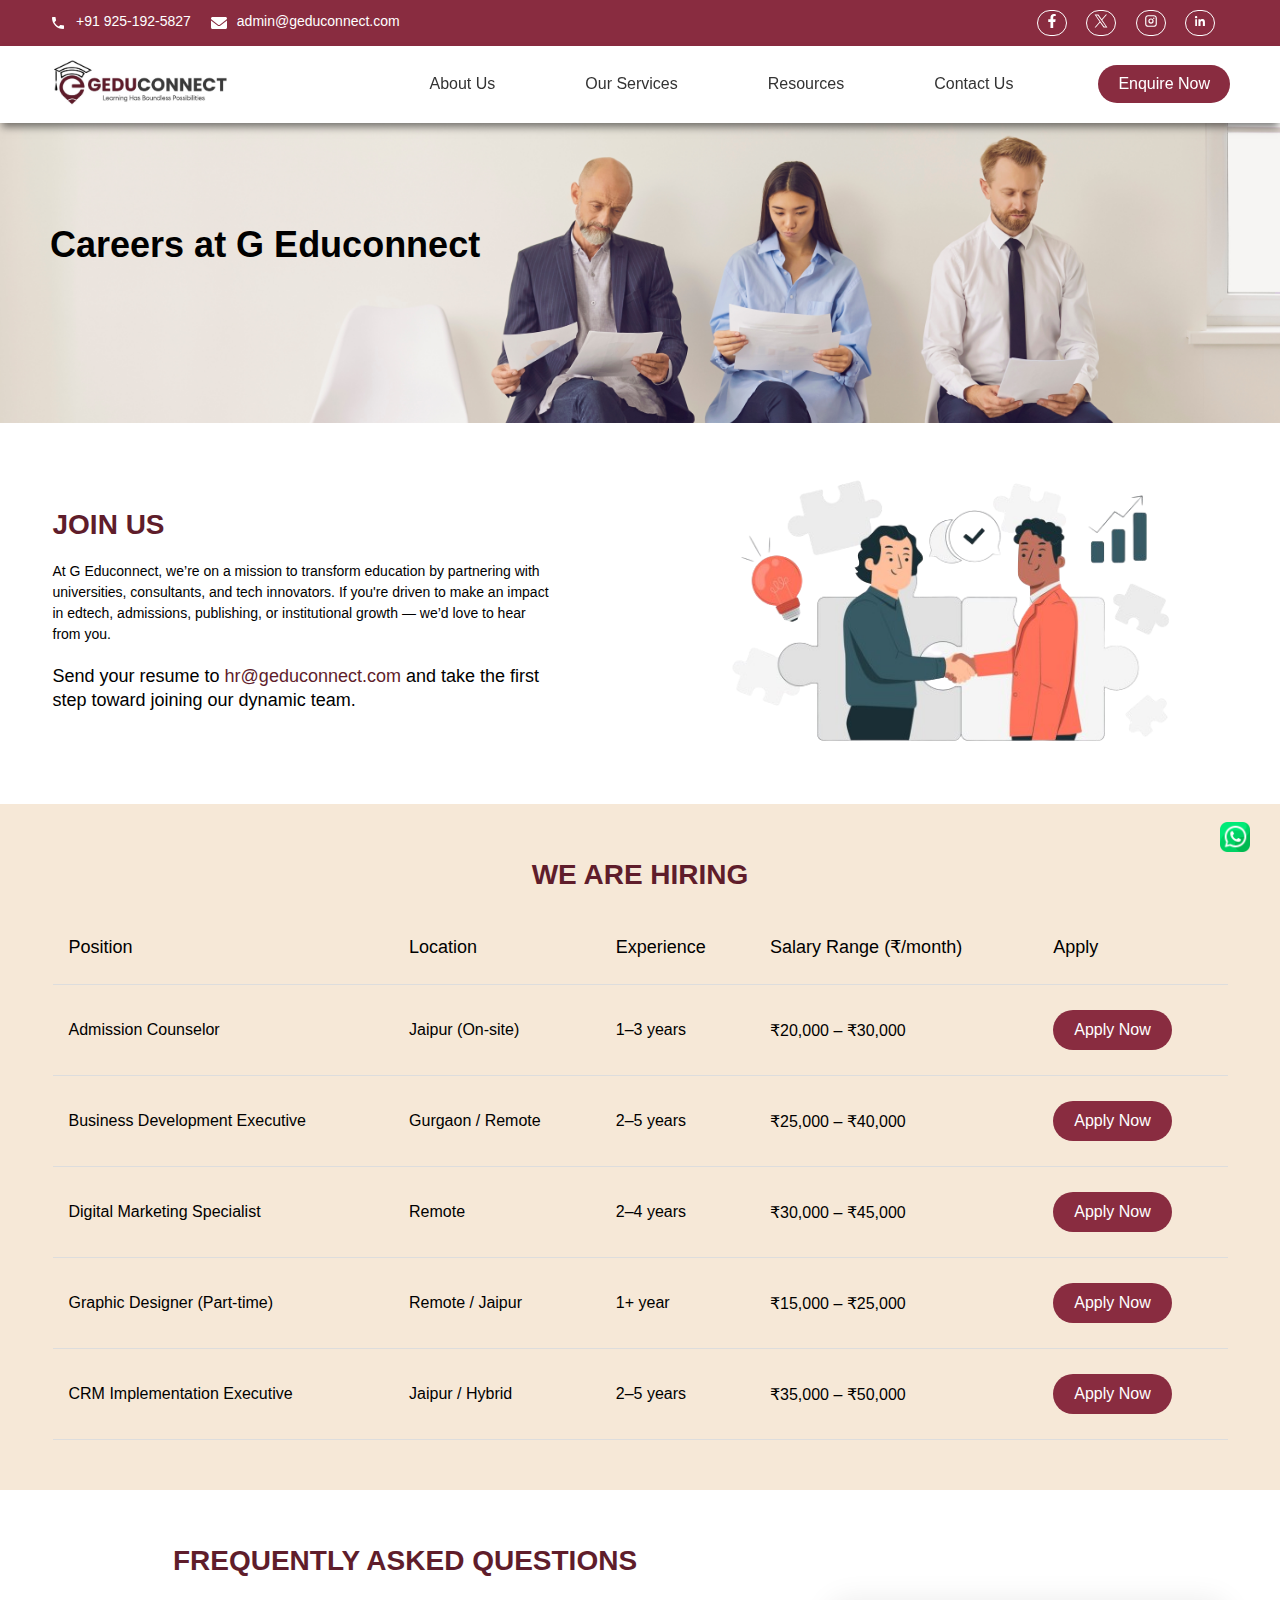
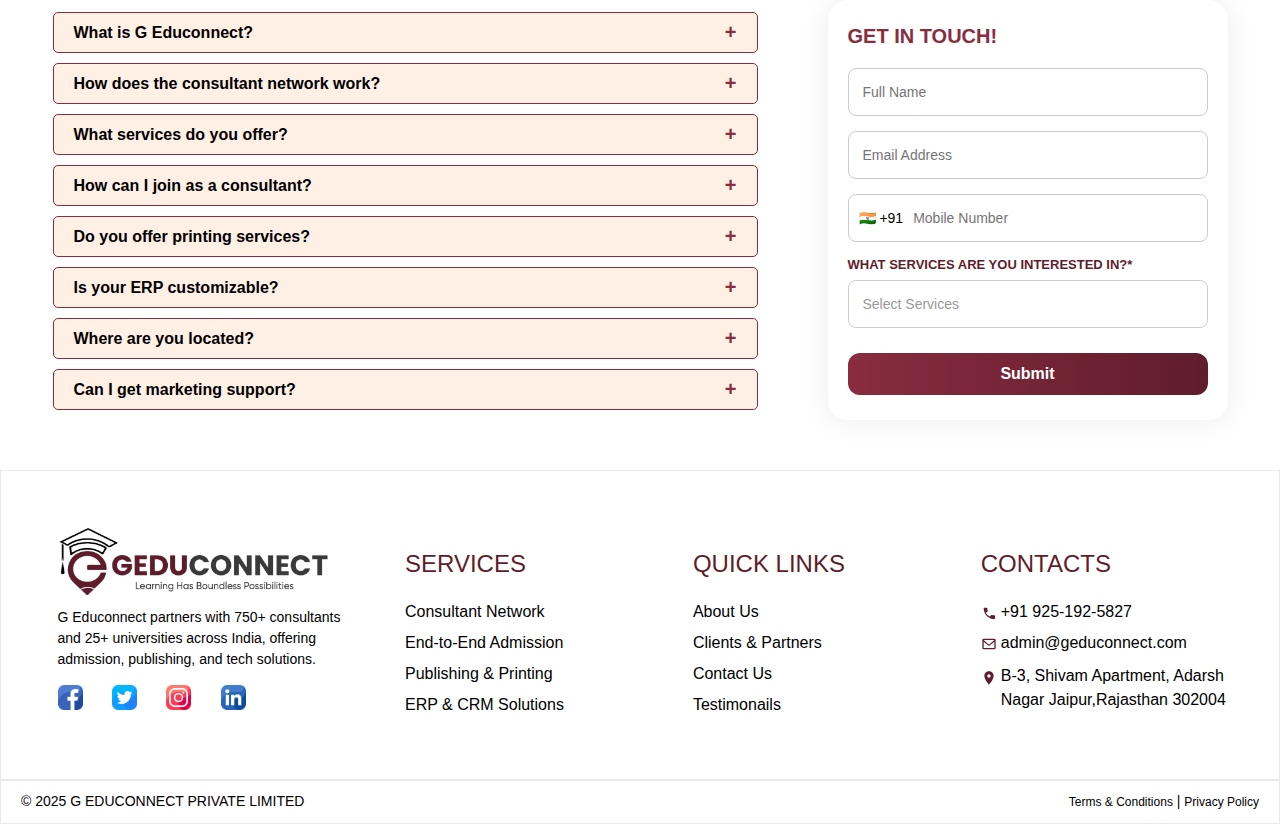
<file: careers.html>
<!DOCTYPE html>
<html lang="en">

<head>
    <meta charset="UTF-8">
    <meta name="viewport" content="width=device-width, initial-scale=1.0">
    <title>Careers</title>
    <link rel="stylesheet" href="style.css">
    <link rel="preconnect" href="https://fonts.googleapis.com">
    <link rel="preconnect" href="https://fonts.gstatic.com" crossorigin>
    <link
        href="https://fonts.googleapis.com/css2?family=Poppins:ital,wght@0,100;0,200;0,300;0,400;0,500;0,600;0,700;0,800;0,900;1,100;1,200;1,300;1,400;1,500;1,600;1,700;1,800;1,900&family=Roboto:ital,wght@0,100..900;1,100..900&family=Work+Sans:ital,wght@0,100..900;1,100..900&display=swap"
        rel="stylesheet">
    <meta name="viewport" content="width=device-width, initial-scale=1.0, maximum-scale=1.0, user-scalable=no">

</head>

<body class="career-page">
    <nav>
        <div class="nav-top">
            <div class="contact">
                <div class="num">
                    <a href="tel:+919251925827">
                        <span>
                            <svg xmlns="http://www.w3.org/2000/svg" height="16" viewBox="0 0 48 48" width="16">
                                <path d="M0 0h48v48H0z" fill="none" />
                                <path
                                    d="M13.25 21.59c2.88 5.66 7.51 10.29 13.18 13.17l4.4-4.41c.55-.55 1.34-.71 2.03-.49C35.1 30.6 37.51 31 40 31c1.11 0 2 .89 2 2v7c0 1.11-.89 2-2 2C21.22 42 6 26.78 6 8c0-1.11.9-2 2-2h7c1.11 0 2 .89 2 2 0 2.49.4 4.9 1.14 7.14.22.69.06 1.48-.49 2.03l-4.4 4.42z" />
                            </svg>
                        </span>
                        +91 925-192-5827
                    </a>
                </div>
                <div class="email">
                    <a href="mailto:admin@geduconnect.com">
                        <span>
                            <svg xmlns="http://www.w3.org/2000/svg" viewBox="0 0 512 512">
                                <path
                                    d="M256 352c-16.53 0-33.06-5.422-47.16-16.41L0 173.2V400C0 426.5 21.49 448 48 448h416c26.51 0 48-21.49 48-48V173.2l-208.8 162.5C289.1 346.6 272.5 352 256 352zM16.29 145.3l212.2 165.1c16.19 12.6 38.87 12.6 55.06 0l212.2-165.1C505.1 137.3 512 125 512 112C512 85.49 490.5 64 464 64h-416C21.49 64 0 85.49 0 112C0 125 6.01 137.3 16.29 145.3z" />
                            </svg>
                        </span>
                        admin@geduconnect.com
                    </a>
                </div>
            </div>
            <div class="social">
                <a href="">
                    <svg xmlns="http://www.w3.org/2000/svg" width="14" height="14" viewBox="0 0 320 512" fill="white">
                        <path d="M279.14 288l14.22-92.66h-88.91V127.31c0-25.35 
  12.42-50.06 52.24-50.06h40.42V6.26S260.43 0 
  225.36 0c-73.22 0-121.17 44.38-121.17 
  124.72v70.62H22.89V288h81.3v224h100.2V288z" />
                    </svg>
                </a>
                <a href="">
                    <svg xmlns="http://www.w3.org/2000/svg" width="14" height="14" viewBox="0 0 24 24" fill="white">
                        <path d="M14.095 10.316L22.286 1h-1.941l-7.115 8.088L7.551 1H1l8.589 12.231L1 
  23h1.941l7.509-8.543L16.449 23H23l-8.905-12.684zM11.437 
  13.338l-.872-1.219-6.924-9.688h2.981l5.59 7.822.868 
  1.219 7.265 10.166h-2.981l-5.927-8.3z" />
                    </svg>
                </a>
                <a href="">
                    <svg xmlns="http://www.w3.org/2000/svg" width="14" height="14" viewBox="0 0 24 24">
                        <path fill="#FFFFFF"
                            d="M7 2C4.2 2 2 4.2 2 7v10c0 2.8 2.2 5 5 5h10c2.8 0 5-2.2 5-5V7c0-2.8-2.2-5-5-5H7zm0 2h10c1.7 0 3 1.3 3 3v10c0 1.7-1.3 3-3 3H7c-1.7 0-3-1.3-3-3V7c0-1.7 1.3-3 3-3zm5 3.5A4.5 4.5 0 1 0 16.5 12 4.5 4.5 0 0 0 12 7.5zm0 2A2.5 2.5 0 1 1 9.5 12 2.5 2.5 0 0 1 12 9.5zm4.8-3.3a1.2 1.2 0 1 1-1.2 1.2 1.2 1.2 0 0 1 1.2-1.2z" />
                    </svg>
                </a>
                <a href="">
                    <svg xmlns="http://www.w3.org/2000/svg" width="14" height="14" viewBox="0 0 24 24">
                        <path fill="#FFFFFF"
                            d="M20.447 20.452h-3.554v-5.569c0-1.328-.027-3.037-1.852-3.037-1.853 0-2.136 1.445-2.136 2.939v5.667H9.35V9h3.414v1.561h.049c.476-.9 1.637-1.852 3.369-1.852 3.6 0 4.267 2.368 4.267 5.451v6.292zM5.337 7.433c-1.144 0-2.07-.927-2.07-2.07 0-1.144.926-2.07 2.07-2.07 1.144 0 2.07.926 2.07 2.07 0 1.143-.926 2.07-2.07 2.07zM6.814 20.452H3.861V9h2.953v11.452z" />
                    </svg>
                </a>
            </div>
        </div>
    </nav>

    <div class="nav-bottom">
        <div class="logo-wrap">
            <a href="/">
                <img src="img/Gedu_logo_2-DqolPwHD (1).png" alt="logo">
            </a>
        </div>
        <div id="menuToggle">&#9776;</div>
        <div class="menu" id="mobileMenu">
            <ul>
                <li><a href="about">About Us</a></li>
                <li id="menu-service" class="has-submenu">
                    <div class="d-flex">
                        <a href="">Our Services</a>
                        <span class="toggle-icon">+</span>
                    </div>
                    <ul class="submenu">
                        <li><a href="consultant-network">Consultant Network</a></li>
                        <li><a href="admission-support">Admission Support</a></li>
                        <li><a href="publishing-services">Publishing Services</a></li>
                        <li><a href="erp-crm">ERP & CRM Solutions</a></li>
                    </ul>
                </li> 
                <li id="menu-resouces" class="has-submenu">
                    <div class="d-flex">
                        <a href="">Resources</a>
                        <span class="toggle-icon">+</span>
                    </div>
                    <ul class="submenu submenu-new">
                        <li><a href="news-updates">News & Updates</a></li>
                        <li><a href="clients-partner">Clients & Partners</a></li>
                        <li><a href="Testimonial">Testimonials</a></li>
                        <li><a href="careers">Careers</a></li>
                    </ul>
                </li>
                <li><a href="contact">Contact Us</a></li>
            </ul>

            <div class="cta">
                <a href="contact">
                    Enquire Now
                </a>
            </div>
        </div>
    </div>

    <div class="about-new">
        <div class="about-new-head">
        <h1>Careers at G Educonnect</h1>
        </div>
    </div>

    <section class="row-section">
        <div class="container">
            <div class="about-us">
                <div class="about-content mr-70">
                    <h2>Join Us</h2>
                    <p>At G Educonnect, we’re on a mission to transform education by partnering with universities, consultants, and tech innovators. If you're driven to make an impact in edtech, admissions, publishing, or institutional growth — we’d love to hear from you.</p>
                    <span>Send your resume to <a href="https://mail.google.com/mail/?view=cm&fs=1&to=hr@geduconnect.com&su=Job%20Application&body=Dear%20HR%2C%0A%0AI%20am%20interested%20in%20applying%20for%20a%20role..." target="_blank" rel="noopener noreferrer">hr@geduconnect.com</a> and take the first step toward joining our dynamic team.</span>
                </div>
                <div class="about-img">
                    <img src="img/Untitled_design-removebg-preview.png" alt="team image">
                </div>
            </div>
        </div>
    </section>

<section class="row-section bg-light">
  <div class="container">
    <div class="hiring">
        <h2>We Are Hiring</h2>

    <div class="job-table">
      <table>
        <thead>
          <tr>
            <th>Position</th>
            <th>Location</th>
            <th>Experience</th>
            <th>Salary Range (₹/month)</th>
            <th>Apply</th>
          </tr>
        </thead>
        <tbody>
          <tr>
            <td data-label="Position">Admission Counselor</td>
            <td data-label="Location">Jaipur (On-site)</td>
            <td data-label="Experience">1–3 years</td>
            <td data-label="Salary">₹20,000 – ₹30,000</td>
            <td data-label="Apply"><a href="https://mail.google.com/mail/?view=cm&fs=1&to=hr@geduconnect.com&su=Job%20Application&body=Dear%20HR%2C%0A%0AI%20am%20interested%20in%20applying%20for%20a%20role..." target="_blank" rel="noopener noreferrer" class="apply-btn">Apply Now</a></td>
          </tr>
          <tr>
            <td data-label="Position">Business Development Executive</td>
            <td data-label="Location">Gurgaon / Remote</td>
            <td data-label="Experience">2–5 years</td>
            <td data-label="Salary">₹25,000 – ₹40,000</td>
            <td data-label="Apply"><a href="https://mail.google.com/mail/?view=cm&fs=1&to=hr@geduconnect.com&su=Job%20Application&body=Dear%20HR%2C%0A%0AI%20am%20interested%20in%20applying%20for%20a%20role..." target="_blank" rel="noopener noreferrer" class="apply-btn">Apply Now</a></td>
          </tr>
          <tr>
            <td data-label="Position">Digital Marketing Specialist</td>
            <td data-label="Location">Remote</td>
            <td data-label="Experience">2–4 years</td>
            <td data-label="Salary">₹30,000 – ₹45,000</td>
            <td data-label="Apply"><a href="https://mail.google.com/mail/?view=cm&fs=1&to=hr@geduconnect.com&su=Job%20Application&body=Dear%20HR%2C%0A%0AI%20am%20interested%20in%20applying%20for%20a%20role..." target="_blank" rel="noopener noreferrer" class="apply-btn">Apply Now</a></td>
          </tr>
          <tr>
            <td data-label="Position">Graphic Designer (Part-time)</td>
            <td data-label="Location">Remote / Jaipur</td>
            <td data-label="Experience">1+ year</td>
            <td data-label="Salary">₹15,000 – ₹25,000</td>
            <td data-label="Apply"><a href="https://mail.google.com/mail/?view=cm&fs=1&to=hr@geduconnect.com&su=Job%20Application&body=Dear%20HR%2C%0A%0AI%20am%20interested%20in%20applying%20for%20a%20role..." target="_blank" rel="noopener noreferrer" class="apply-btn">Apply Now</a></td>
          </tr>
          <tr>
            <td data-label="Position">CRM Implementation Executive</td>
            <td data-label="Location">Jaipur / Hybrid</td>
            <td data-label="Experience">2–5 years</td>
            <td data-label="Salary">₹35,000 – ₹50,000</td>
            <td data-label="Apply"><a href="https://mail.google.com/mail/?view=cm&fs=1&to=hr@geduconnect.com&su=Job%20Application&body=Dear%20HR%2C%0A%0AI%20am%20interested%20in%20applying%20for%20a%20role..." target="_blank" rel="noopener noreferrer" class="apply-btn">Apply Now</a></td>
          </tr>
        </tbody>
      </table>
    </div>
    </div>
  </div>
</section>

       <section class="row-section">
        <div class="container">
            <div class="info-wrap">
                <div class="faq">
                    <div class="accordion">
                        <h2 class="faq-title">Frequently Asked Questions</h2>
                        <div class="accordion-item">
                            <div class="accordion-header">What is G Educonnect? <span class="icon">+</span></div>
                            <div class="accordion-body">G Educonnect is an educational platform offering admissions,
                                CRM/ERP, and more.</div>
                        </div>

                        <div class="accordion-item">
                            <div class="accordion-header">How does the consultant network work? <span
                                    class="icon">+</span></div>
                            <div class="accordion-body">We have 750+ consultants who assist with admissions across
                                India.</div>
                        </div>

                        <div class="accordion-item">
                            <div class="accordion-header">What services do you offer? <span class="icon">+</span></div>
                            <div class="accordion-body">We offer lead generation, ERP/CRM tools, publishing, and BPO
                                support.</div>
                        </div>

                        <div class="accordion-item">
                            <div class="accordion-header">How can I join as a consultant? <span class="icon">+</span>
                            </div>
                            <div class="accordion-body">You can fill out our online form and our team will contact you.
                            </div>
                        </div>

                        <div class="accordion-item">
                            <div class="accordion-header">Do you offer printing services? <span class="icon">+</span>
                            </div>
                            <div class="accordion-body">Yes, we offer academic book publishing and printing services.
                            </div>
                        </div>

                        <div class="accordion-item">
                            <div class="accordion-header">Is your ERP customizable? <span class="icon">+</span></div>
                            <div class="accordion-body">Yes, our ERP/CRM systems are tailored to fit your needs.</div>
                        </div>

                        <div class="accordion-item">
                            <div class="accordion-header">Where are you located? <span class="icon">+</span></div>
                            <div class="accordion-body">We are headquartered in India with pan-India operations.</div>
                        </div>

                        <div class="accordion-item">
                            <div class="accordion-header">Can I get marketing support? <span class="icon">+</span></div>
                            <div class="accordion-body">Yes, we provide digital marketing and lead generation support.
                            </div>
                        </div>
                    </div>
                </div>
                <div class="form-wrap">
                    <form class="contact-form">
                        <h3>GET IN TOUCH!</h3>

                        <input type="text" placeholder="Full Name" required />
                        <input type="email" placeholder="Email Address" required />

                        <div class="phone-wrap">
                            <span class="flag">🇮🇳 +91</span>
                            <input type="tel" placeholder="Mobile Number" required />
                        </div>

                        <label for="services" class="mb-10">What services are you interested in?*</label>
                        <select id="services" required>
                            <option value="" disabled selected>Select Services</option>
                            <option>Consultant Network</option>
                            <option>ERP/CRM</option>
                            <option>Publishing</option>
                            <option>Admission Support</option>
                        </select>

                        <button type="submit">Submit</button>
                    </form>
                </div>
            </div>
        </div>
    </section>

    <footer class="row-section border-top">
        <div class="container">
            <div class="footer-top">
                <div class="foot-left">
                    <div class="foot-logo">
                        <img src="img/Gedu_logo_2-DqolPwHD (1).png" alt="logo">
                    </div>
                    <p>G Educonnect partners with 750+ consultants and 25+ universities across India, offering
                        admission, publishing, and tech solutions.</p>
                    <div class="social">
                        <a href="#" title="facebook icons">
                            <img src="img/facebook.png" alt="">
                        </a>
                        <a href="#" title="twitter icons">
                            <img src="/img/twitter.png" alt="">
                        </a>
                        <a href="#" title="instagram icons">
                            <img src="/img/instagram.png" alt="">
                        </a>
                        <a href="#" title="linkedin icons">
                            <img src="/img/linkedin.png" alt="">
                        </a>
                    </div>
                </div>
                <div class="foot-right">
                    <div class="list">
                        <h3>Services</h3>
                        <ul>
                            <li><a href="consultant-network">Consultant Network</a></li>
                            <li><a href="admission-support">End-to-End Admission</a></li>
                            <li><a href="publishing-services">Publishing & Printing</a></li>
                            <li><a href="erp-crm">ERP & CRM Solutions</a></li>
                        </ul>
                    </div>
                    <div class="list">
                        <h3>QUICK LINKS</h3>
                        <ul>
                            <li><a href="about">About Us</a></li>
                            <li><a href="clients-partner">Clients & Partners</a></li>
                            <li><a href="contact">Contact Us</a></li>
                            <li><a href="testimonial">Testimonails</a></li>
                        </ul>
                    </div>
                    <div class="list">
                        <h3>Contacts</h3>
                        <ul>
                            <li><span>
                                    <svg xmlns="http://www.w3.org/2000/svg" width="16" height="16" fill="#5F1D2B"
                                        viewBox="0 0 24 24">
                                        <path
                                            d="M6.62 10.79a15.05 15.05 0 006.59 6.59l2.2-2.2a1 1 0 011.11-.21 11.36 11.36 0 003.58.57 1 1 0 011 1v3.5a1 1 0 01-1 1A16 16 0 014 5a1 1 0 011-1h3.5a1 1 0 011 1 11.36 11.36 0 00.57 3.58 1 1 0 01-.21 1.11l-2.24 2.1z" />
                                    </svg>
                                </span>
                                <a href="tel:+919251925827">
                                    +91 925-192-5827</a>
                            </li>
                            <li>
                                <span><svg xmlns="http://www.w3.org/2000/svg" width="16" height="16" fill="#5F1D2B"
                                        viewBox="0 0 24 24">
                                        <path
                                            d="M20 4H4a2 2 0 00-2 2v12a2 2 0 002 2h16a2 2 0 002-2V6a2 2 0 00-2-2zm0 2v.01L12 13 4 6.01V6h16zM4 18V8.5l7.4 6.3a1 1 0 001.2 0L20 8.5V18H4z" />
                                    </svg>
                                </span>
                                <a href="mailto:admin@geduconnect.com">admin@geduconnect.com</a>
                            </li>
                            <li>
                                <span style="margin-bottom: 26px;">
                                    <svg xmlns="http://www.w3.org/2000/svg" width="16" height="16" fill="#5F1D2B"
                                        viewBox="0 0 24 24">
                                        <path
                                            d="M12 2C8.14 2 5 5.14 5 9c0 5.25 7 13 7 13s7-7.75 7-13c0-3.86-3.14-7-7-7zm0 9.5c-1.38 0-2.5-1.12-2.5-2.5S10.62 6.5 12 6.5s2.5 1.12 2.5 2.5S13.38 11.5 12 11.5z" />
                                    </svg>
                                </span>
                                <a href="https://www.google.com/maps?q=B-3,+Shivam+Apartment,+Adarsh+Nagar,+Jaipur,+Rajasthan+302004" style="line-height: 1.5;">B-3, Shivam Apartment, Adarsh Nagar Jaipur,Rajasthan 302004</a>
                            </li>
                        </ul>
                    </div>
                </div>
            </div>

        </div>
    </footer>
    <div class="footer-botm border-top">
        <span>© 2025 G EDUCONNECT PRIVATE LIMITED</span>
        <span class="font"><a href="terms-conditions">Terms & Conditions</a> | <a href="privacy-policy">Privacy Policy</a></span>
    </div>
    <a href="https://wa.me/919251925827" class="whatsapp-float" target="_blank">
        <img src="img/whatsapp.png" alt="WhatsApp" />
    </a>


    <script src="./index.js"></script>
</body>

</html>
</file>
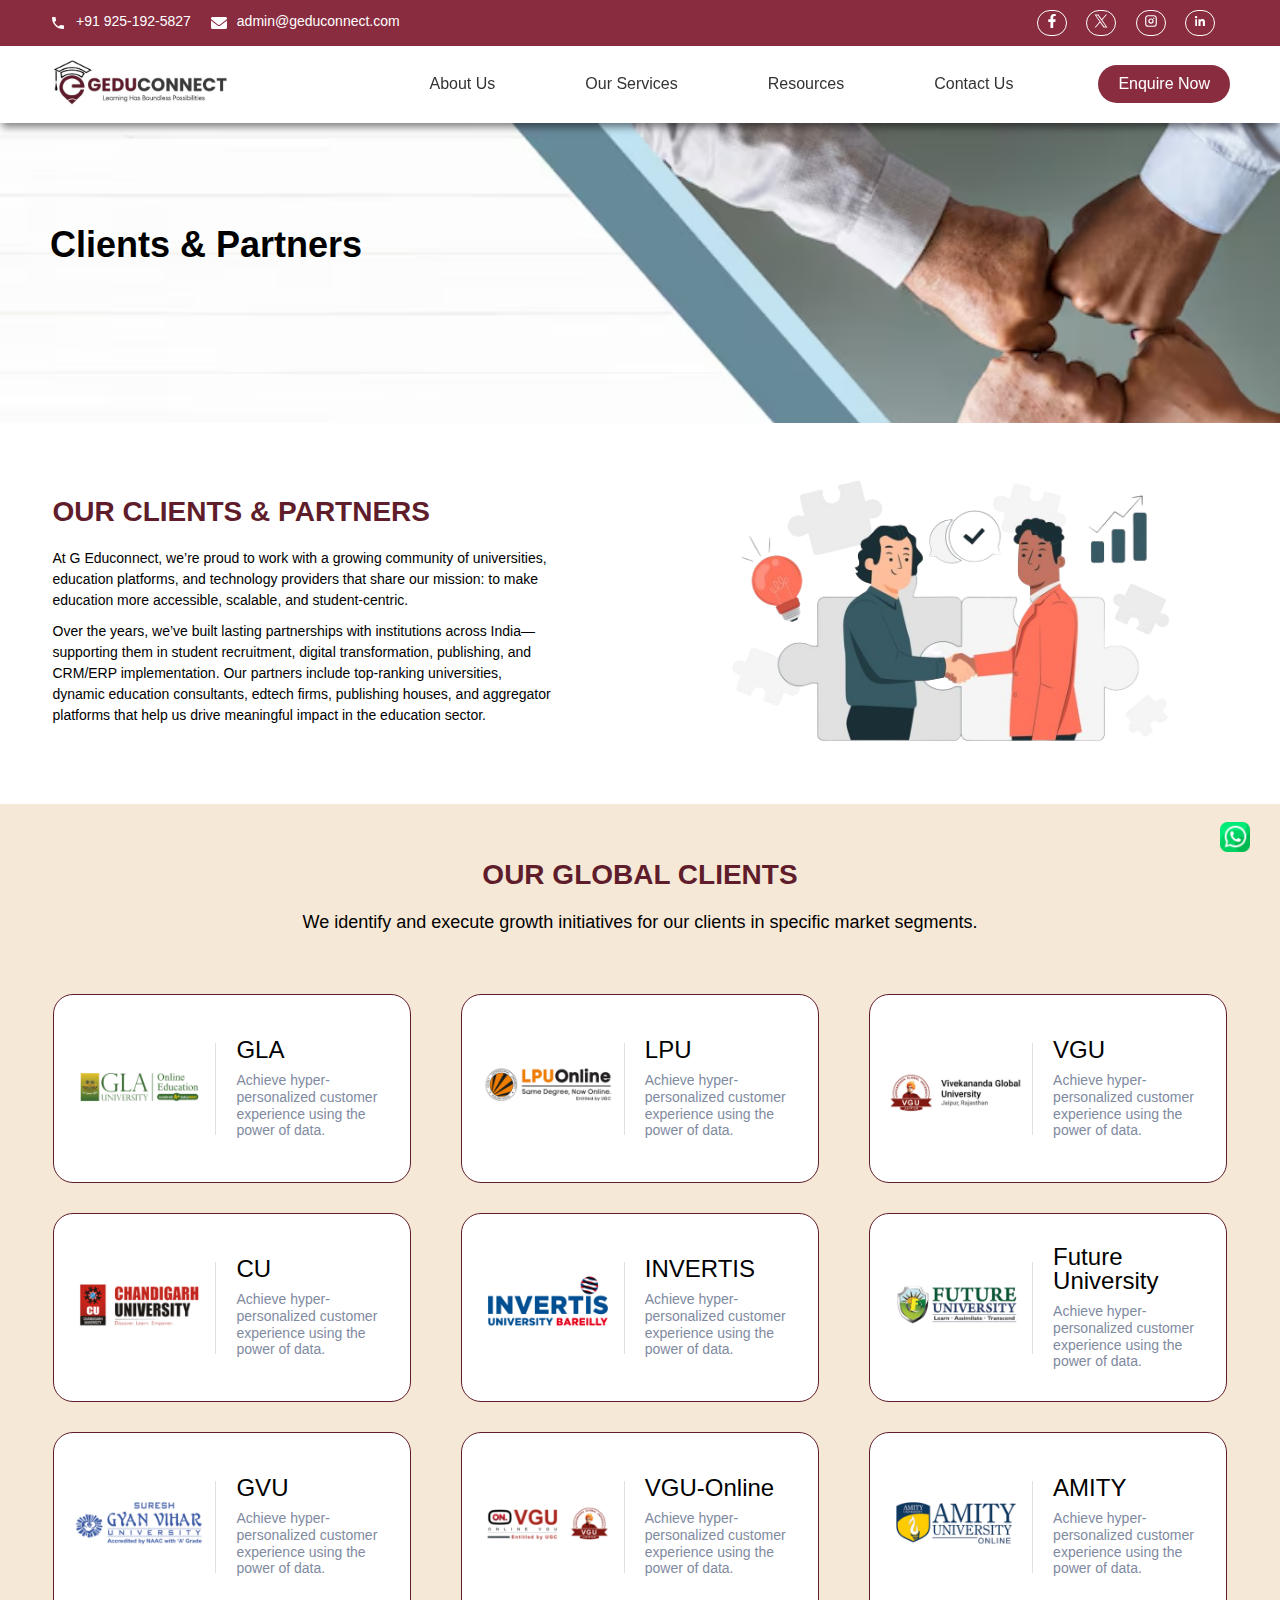
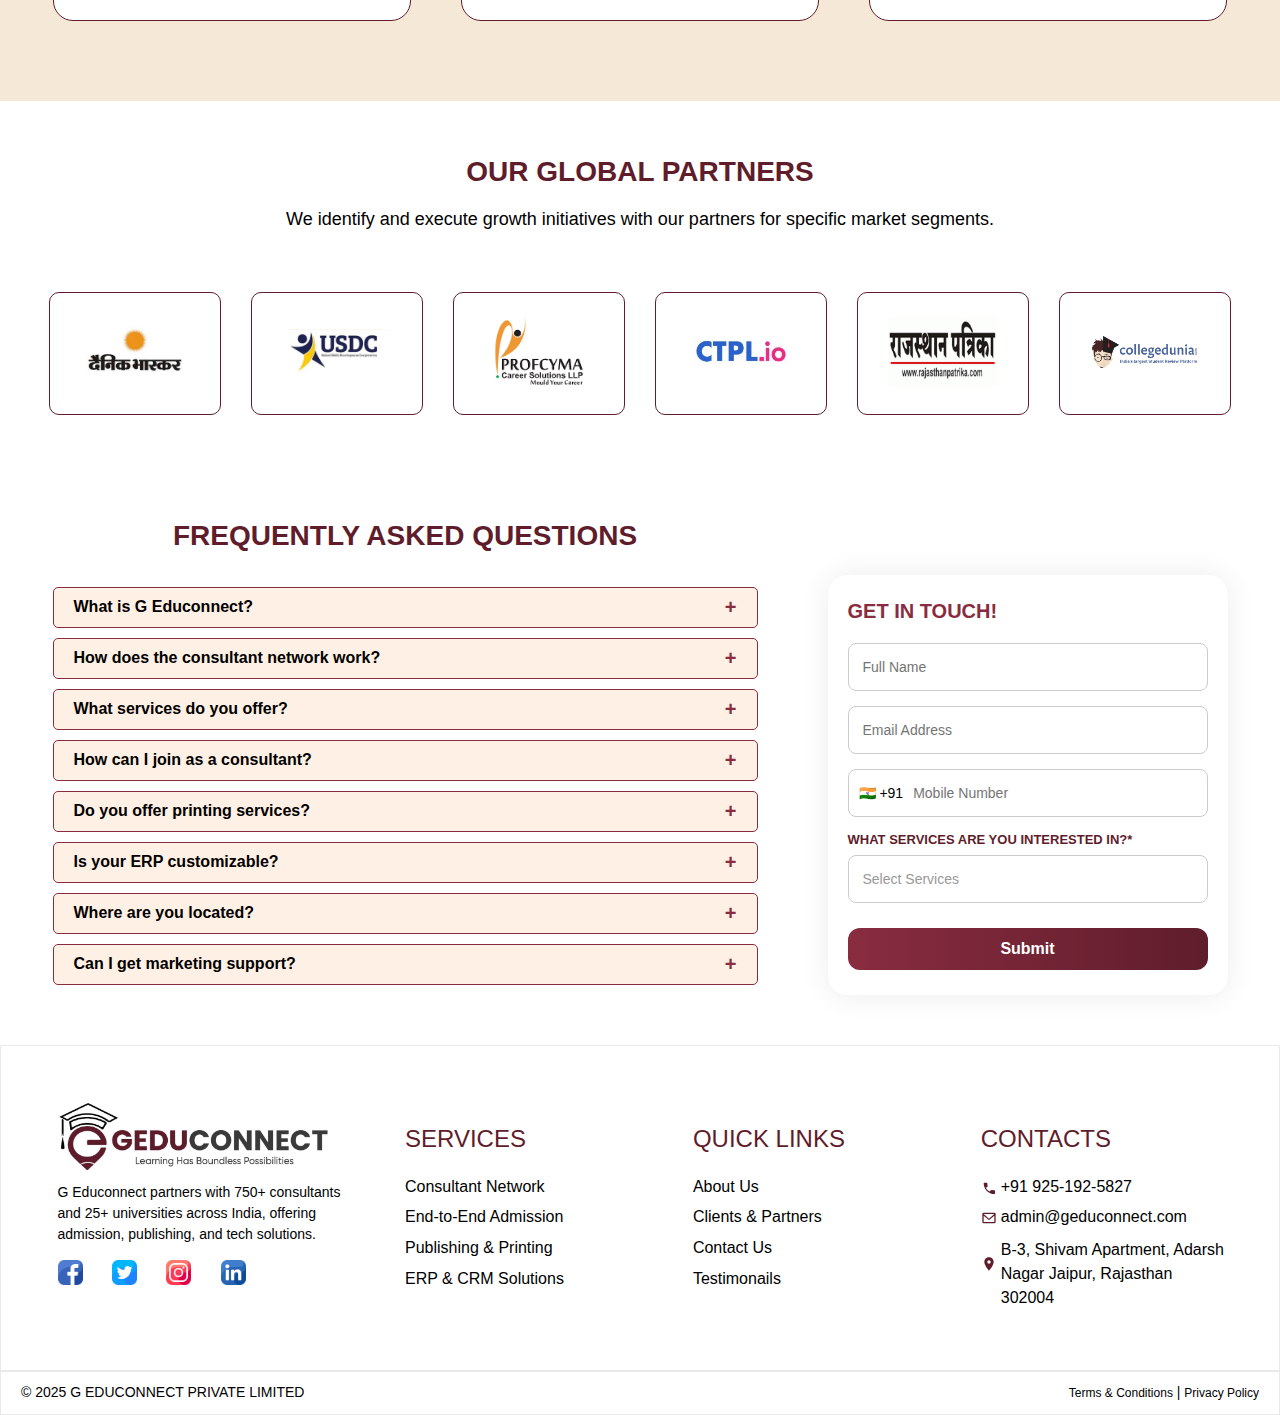
<file: clients-partner.html>
<!DOCTYPE html>
<html lang="en">

<head>
    <meta charset="UTF-8">
    <meta name="viewport" content="width=device-width, initial-scale=1.0">
    <title>Clients & Partners</title>
    <link rel="stylesheet" href="style.css">
    <link rel="preconnect" href="https://fonts.googleapis.com">
    <link rel="preconnect" href="https://fonts.gstatic.com" crossorigin>
    <link
        href="https://fonts.googleapis.com/css2?family=Poppins:ital,wght@0,100;0,200;0,300;0,400;0,500;0,600;0,700;0,800;0,900;1,100;1,200;1,300;1,400;1,500;1,600;1,700;1,800;1,900&family=Roboto:ital,wght@0,100..900;1,100..900&family=Work+Sans:ital,wght@0,100..900;1,100..900&display=swap"
        rel="stylesheet">
    <meta name="viewport" content="width=device-width, initial-scale=1.0, maximum-scale=1.0, user-scalable=no">

</head>

<body class="client-page">
    <nav>
        <div class="nav-top">
            <div class="contact">
                <div class="num">
                    <a href="tel:+919251925827">
                        <span>
                            <svg xmlns="http://www.w3.org/2000/svg" height="16" viewBox="0 0 48 48" width="16">
                                <path d="M0 0h48v48H0z" fill="none" />
                                <path
                                    d="M13.25 21.59c2.88 5.66 7.51 10.29 13.18 13.17l4.4-4.41c.55-.55 1.34-.71 2.03-.49C35.1 30.6 37.51 31 40 31c1.11 0 2 .89 2 2v7c0 1.11-.89 2-2 2C21.22 42 6 26.78 6 8c0-1.11.9-2 2-2h7c1.11 0 2 .89 2 2 0 2.49.4 4.9 1.14 7.14.22.69.06 1.48-.49 2.03l-4.4 4.42z" />
                            </svg>
                        </span>
                        +91 925-192-5827
                    </a>
                </div>
                <div class="email">
                    <a href="mailto:admin@geduconnect.com">
                        <span>
                            <svg xmlns="http://www.w3.org/2000/svg" viewBox="0 0 512 512">
                                <path
                                    d="M256 352c-16.53 0-33.06-5.422-47.16-16.41L0 173.2V400C0 426.5 21.49 448 48 448h416c26.51 0 48-21.49 48-48V173.2l-208.8 162.5C289.1 346.6 272.5 352 256 352zM16.29 145.3l212.2 165.1c16.19 12.6 38.87 12.6 55.06 0l212.2-165.1C505.1 137.3 512 125 512 112C512 85.49 490.5 64 464 64h-416C21.49 64 0 85.49 0 112C0 125 6.01 137.3 16.29 145.3z" />
                            </svg>
                        </span>
                        admin@geduconnect.com
                    </a>
                </div>
            </div>
            <div class="social">
                <a href="">
                    <svg xmlns="http://www.w3.org/2000/svg" width="14" height="14" viewBox="0 0 320 512" fill="white">
                        <path d="M279.14 288l14.22-92.66h-88.91V127.31c0-25.35 
  12.42-50.06 52.24-50.06h40.42V6.26S260.43 0 
  225.36 0c-73.22 0-121.17 44.38-121.17 
  124.72v70.62H22.89V288h81.3v224h100.2V288z" />
                    </svg>
                </a>
                <a href="">
                    <svg xmlns="http://www.w3.org/2000/svg" width="14" height="14" viewBox="0 0 24 24" fill="white">
                        <path d="M14.095 10.316L22.286 1h-1.941l-7.115 8.088L7.551 1H1l8.589 12.231L1 
  23h1.941l7.509-8.543L16.449 23H23l-8.905-12.684zM11.437 
  13.338l-.872-1.219-6.924-9.688h2.981l5.59 7.822.868 
  1.219 7.265 10.166h-2.981l-5.927-8.3z" />
                    </svg>
                </a>
                <a href="">
                    <svg xmlns="http://www.w3.org/2000/svg" width="14" height="14" viewBox="0 0 24 24">
                        <path fill="#FFFFFF"
                            d="M7 2C4.2 2 2 4.2 2 7v10c0 2.8 2.2 5 5 5h10c2.8 0 5-2.2 5-5V7c0-2.8-2.2-5-5-5H7zm0 2h10c1.7 0 3 1.3 3 3v10c0 1.7-1.3 3-3 3H7c-1.7 0-3-1.3-3-3V7c0-1.7 1.3-3 3-3zm5 3.5A4.5 4.5 0 1 0 16.5 12 4.5 4.5 0 0 0 12 7.5zm0 2A2.5 2.5 0 1 1 9.5 12 2.5 2.5 0 0 1 12 9.5zm4.8-3.3a1.2 1.2 0 1 1-1.2 1.2 1.2 1.2 0 0 1 1.2-1.2z" />
                    </svg>
                </a>
                <a href="">
                    <svg xmlns="http://www.w3.org/2000/svg" width="14" height="14" viewBox="0 0 24 24">
                        <path fill="#FFFFFF"
                            d="M20.447 20.452h-3.554v-5.569c0-1.328-.027-3.037-1.852-3.037-1.853 0-2.136 1.445-2.136 2.939v5.667H9.35V9h3.414v1.561h.049c.476-.9 1.637-1.852 3.369-1.852 3.6 0 4.267 2.368 4.267 5.451v6.292zM5.337 7.433c-1.144 0-2.07-.927-2.07-2.07 0-1.144.926-2.07 2.07-2.07 1.144 0 2.07.926 2.07 2.07 0 1.143-.926 2.07-2.07 2.07zM6.814 20.452H3.861V9h2.953v11.452z" />
                    </svg>
                </a>
            </div>
        </div>
    </nav>

    <div class="nav-bottom">
        <div class="logo-wrap">
            <a href="/">
                <img src="img/Gedu_logo_2-DqolPwHD (1).png" alt="logo">
            </a>
        </div>
        <div id="menuToggle">&#9776;</div>
        <div class="menu" id="mobileMenu">
            <ul>
                <li><a href="about">About Us</a></li>
                <li id="menu-service" class="has-submenu">
                    <div class="d-flex">
                        <a href="">Our Services</a>
                        <span class="toggle-icon">+</span>
                    </div>
                    <ul class="submenu">
                        <li><a href="consultant-network">Consultant Network</a></li>
                        <li><a href="admission-support">Admission Support</a></li>
                        <li><a href="publishing-services">Publishing Services</a></li>
                        <li><a href="erp-crm">ERP & CRM Solutions</a></li>
                    </ul>
                </li>
                <li id="menu-resouces" class="has-submenu">
                    <div class="d-flex">
                        <a href="">Resources</a>
                        <span class="toggle-icon">+</span>
                    </div>
                    <ul class="submenu submenu-new">
                        <li><a href="news-updates">News & Updates</a></li>
                        <li><a href="clients-partner">Clients & Partners</a></li>
                        <li><a href="Testimonial">Testimonials</a></li>
                        <li><a href="careers">Careers</a></li>
                    </ul>
                </li>
                <li><a href="contact">Contact Us</a></li>
            </ul>

            <div class="cta">
                <a href="contact">
                    Enquire Now
                </a>
            </div>
        </div>
    </div>

    <div class="about-new">
        <div class="about-new-head">
            <h1>Clients & Partners</h1>
        </div>
    </div>

    <section class="row-section">
        <div class="container">
            <div class="about-us">
                <div class="about-content mr-70">
                    <h2>Our Clients & Partners</h2>
                    <p>At G Educonnect, we’re proud to work with a growing community of universities, education
                        platforms, and technology providers that share our mission: to make education more accessible,
                        scalable, and student-centric.</p>
                    <p>Over the years, we’ve built lasting partnerships with institutions across India—supporting them
                        in student recruitment, digital transformation, publishing, and CRM/ERP implementation. Our
                        partners include top-ranking universities, dynamic education consultants, edtech firms,
                        publishing houses, and aggregator platforms that help us drive meaningful impact in the
                        education sector.</p>
                </div>
                <div class="about-img">
                    <img src="img/Untitled_design-removebg-preview.png" alt="team image">
                </div>
            </div>
        </div>
    </section>

    <section class="row-section bg-light">
        <div class="container">
            <div class="clients-wrap">
                <div class="clients-head">
                    <h2>Our Global Clients</h2>
                    <span>We identify and execute growth initiatives for our clients in specific market segments.</span>
                </div>
                <div class="clients-child">
                    <div class="child-one">
                        <div class="child-logo">
                            <img src="img/client-1.png" alt="">
                        </div>
                        <div class="child-detail">
                            <h3>GLA</h3>
                            <p>Achieve hyper-personalized customer experience using the power of data.</p>
                        </div>
                    </div>
                    <div class="child-one">
                        <div class="child-logo">
                            <img src="img/client-2.png" alt="">
                        </div>
                        <div class="child-detail">
                            <h3>LPU</h3>
                            <p>Achieve hyper-personalized customer experience using the power of data.</p>
                        </div>
                    </div>
                    <div class="child-one">
                        <div class="child-logo">
                            <img src="img/client-3.png" alt="">
                        </div>
                        <div class="child-detail">
                            <h3>VGU</h3>
                            <p>Achieve hyper-personalized customer experience using the power of data.</p>
                        </div>
                    </div>
                </div>
                <div class="clients-child">
                    <div class="child-one">
                        <div class="child-logo">
                            <img src="img/client-4.png" alt="">
                        </div>
                        <div class="child-detail">
                            <h3>CU</h3>
                            <p>Achieve hyper-personalized customer experience using the power of data.</p>
                        </div>
                    </div>
                    <div class="child-one">
                        <div class="child-logo">
                            <img src="img/client-5.png" alt="">
                        </div>
                        <div class="child-detail">
                            <h3>INVERTIS</h3>
                            <p>Achieve hyper-personalized customer experience using the power of data.</p>
                        </div>
                    </div>
                    <div class="child-one">
                        <div class="child-logo">
                            <img src="img/client-6.png" alt="">
                        </div>
                        <div class="child-detail">
                            <h3>Future University</h3>
                            <p>Achieve hyper-personalized customer experience using the power of data.</p>
                        </div>
                    </div>
                </div>
                <div class="clients-child">
                    <div class="child-one">
                        <div class="child-logo">
                            <img src="img/client-7.png" alt="">
                        </div>
                        <div class="child-detail">
                            <h3>GVU</h3>
                            <p>Achieve hyper-personalized customer experience using the power of data.</p>
                        </div>
                    </div>
                    <div class="child-one">
                        <div class="child-logo">
                            <img src="img/client-8.png" alt="">
                        </div>
                        <div class="child-detail">
                            <h3>VGU-Online</h3>
                            <p>Achieve hyper-personalized customer experience using the power of data.</p>
                        </div>
                    </div>
                    <div class="child-one">
                        <div class="child-logo">
                            <img src="img/client-9.png" alt="">
                        </div>
                        <div class="child-detail">
                            <h3>AMITY</h3>
                            <p>Achieve hyper-personalized customer experience using the power of data.</p>
                        </div>
                    </div>
                </div>
            </div>
        </div>
    </section>

    <section class="row-section">
        <div class="container">
            <div class="clients-wrap">
                <div class="clients-head">
                    <h2>Our Global Partners</h2>
                    <span>We identify and execute growth initiatives with our partners for specific market
                    segments.</span>
                </div>
                <div class="partner-child">
                    <div class="partner-one ">
                        <div class="partner-logo">
                            <img src="img/network-img.jpg" alt="">
                        </div>
                    </div>
                    <div class="partner-one">
                        <div class="partner-logo">
                            <img src="img/network-2.jpg" alt="">
                        </div>
                    </div>
                    <div class="partner-one">
                        <div class="partner-logo">
                            <img src="img/network-3.png" alt="">
                        </div>
                    </div>
                    <div class="partner-one">
                        <div class="partner-logo">
                            <img src="img/network-4.jpg" alt="">
                        </div>
                    </div>
                    <div class="partner-one">
                        <div class="partner-logo">
                            <img src="img/network-5.png" alt="">
                        </div>
                    </div>
                    <div class="partner-one">
                        <div class="partner-logo">
                            <img src="img/network-6.jpg" alt="">
                        </div>
                    </div>
                </div>
            </div>
        </div>
    </section>

    <section class="row-section">
        <div class="container">
            <div class="info-wrap">
                <div class="faq">
                    <div class="accordion">
                        <h2 class="faq-title">Frequently Asked Questions</h2>
                        <div class="accordion-item">
                            <div class="accordion-header">What is G Educonnect? <span class="icon">+</span></div>
                            <div class="accordion-body">G Educonnect is an educational platform offering admissions,
                                CRM/ERP, and more.</div>
                        </div>

                        <div class="accordion-item">
                            <div class="accordion-header">How does the consultant network work? <span
                                    class="icon">+</span></div>
                            <div class="accordion-body">We have 750+ consultants who assist with admissions across
                                India.</div>
                        </div>

                        <div class="accordion-item">
                            <div class="accordion-header">What services do you offer? <span class="icon">+</span></div>
                            <div class="accordion-body">We offer lead generation, ERP/CRM tools, publishing, and BPO
                                support.</div>
                        </div>

                        <div class="accordion-item">
                            <div class="accordion-header">How can I join as a consultant? <span class="icon">+</span>
                            </div>
                            <div class="accordion-body">You can fill out our online form and our team will contact you.
                            </div>
                        </div>

                        <div class="accordion-item">
                            <div class="accordion-header">Do you offer printing services? <span class="icon">+</span>
                            </div>
                            <div class="accordion-body">Yes, we offer academic book publishing and printing services.
                            </div>
                        </div>

                        <div class="accordion-item">
                            <div class="accordion-header">Is your ERP customizable? <span class="icon">+</span></div>
                            <div class="accordion-body">Yes, our ERP/CRM systems are tailored to fit your needs.</div>
                        </div>

                        <div class="accordion-item">
                            <div class="accordion-header">Where are you located? <span class="icon">+</span></div>
                            <div class="accordion-body">We are headquartered in India with pan-India operations.</div>
                        </div>

                        <div class="accordion-item">
                            <div class="accordion-header">Can I get marketing support? <span class="icon">+</span></div>
                            <div class="accordion-body">Yes, we provide digital marketing and lead generation support.
                            </div>
                        </div>
                    </div>
                </div>
                <div class="form-wrap">
                    <form class="contact-form">
                        <h3>GET IN TOUCH!</h3>

                        <input type="text" placeholder="Full Name" required />
                        <input type="email" placeholder="Email Address" required />

                        <div class="phone-wrap">
                            <span class="flag">🇮🇳 +91</span>
                            <input type="tel" placeholder="Mobile Number" required />
                        </div>

                        <label for="services" class="mb-10">What services are you interested in?*</label>
                        <select id="services" required>
                            <option value="" disabled selected>Select Services</option>
                            <option>Consultant Network</option>
                            <option>ERP/CRM</option>
                            <option>Publishing</option>
                            <option>Admission Support</option>
                        </select>

                        <button type="submit">Submit</button>
                    </form>
                </div>
            </div>
        </div>
    </section>

    <footer class="row-section border-top">
        <div class="container">
            <div class="footer-top">
                <div class="foot-left">
                    <div class="foot-logo">
                        <img src="img/Gedu_logo_2-DqolPwHD (1).png" alt="logo">
                    </div>
                    <p>G Educonnect partners with 750+ consultants and 25+ universities across India, offering
                        admission, publishing, and tech solutions.</p>
                    <div class="social">
                        <a href="#" title="facebook icons">
                            <img src="img/facebook.png" alt="">
                        </a>
                        <a href="#" title="twitter icons">
                            <img src="/img/twitter.png" alt="">
                        </a>
                        <a href="#" title="instagram icons">
                            <img src="/img/instagram.png" alt="">
                        </a>
                        <a href="#" title="linkedin icons">
                            <img src="/img/linkedin.png" alt="">
                        </a>
                    </div>
                </div>
                <div class="foot-right">
                    <div class="list">
                        <h3>Services</h3>
                        <ul>
                            <li><a href="consultant-network">Consultant Network</a></li>
                            <li><a href="admission-support">End-to-End Admission</a></li>
                            <li><a href="publishing-services">Publishing & Printing</a></li>
                            <li><a href="erp-crm">ERP & CRM Solutions</a></li>
                        </ul>
                    </div>
                    <div class="list">
                        <h3>QUICK LINKS</h3>
                        <ul>
                            <li><a href="about">About Us</a></li>
                            <li><a href="clients-partner">Clients & Partners</a></li>
                            <li><a href="contact">Contact Us</a></li>
                            <li><a href="testimonial">Testimonails</a></li>
                        </ul>
                    </div>
                    <div class="list">
                        <h3>Contacts</h3>
                        <ul>
                            <li><span>
                                    <svg xmlns="http://www.w3.org/2000/svg" width="16" height="16" fill="#5F1D2B"
                                        viewBox="0 0 24 24">
                                        <path
                                            d="M6.62 10.79a15.05 15.05 0 006.59 6.59l2.2-2.2a1 1 0 011.11-.21 11.36 11.36 0 003.58.57 1 1 0 011 1v3.5a1 1 0 01-1 1A16 16 0 014 5a1 1 0 011-1h3.5a1 1 0 011 1 11.36 11.36 0 00.57 3.58 1 1 0 01-.21 1.11l-2.24 2.1z" />
                                    </svg>
                                </span>
                                <a href="tel:+919251925827">
                                    +91 925-192-5827</a>
                            </li>
                            <li>
                                <span><svg xmlns="http://www.w3.org/2000/svg" width="16" height="16" fill="#5F1D2B"
                                        viewBox="0 0 24 24">
                                        <path
                                            d="M20 4H4a2 2 0 00-2 2v12a2 2 0 002 2h16a2 2 0 002-2V6a2 2 0 00-2-2zm0 2v.01L12 13 4 6.01V6h16zM4 18V8.5l7.4 6.3a1 1 0 001.2 0L20 8.5V18H4z" />
                                    </svg>
                                </span>
                                <a href="mailto:admin@geduconnect.com">admin@geduconnect.com</a>
                            </li>
                            <li>
                                <span style="margin-bottom: 26px;">
                                    <svg xmlns="http://www.w3.org/2000/svg" width="16" height="16" fill="#5F1D2B"
                                        viewBox="0 0 24 24">
                                        <path
                                            d="M12 2C8.14 2 5 5.14 5 9c0 5.25 7 13 7 13s7-7.75 7-13c0-3.86-3.14-7-7-7zm0 9.5c-1.38 0-2.5-1.12-2.5-2.5S10.62 6.5 12 6.5s2.5 1.12 2.5 2.5S13.38 11.5 12 11.5z" />
                                    </svg>
                                </span>
                                <a href="https://www.google.com/maps?q=B-3,+Shivam+Apartment,+Adarsh+Nagar,+Jaipur,+Rajasthan+302004" style="line-height: 1.5;">B-3, Shivam Apartment, Adarsh Nagar Jaipur, Rajasthan 302004</a>
                            </li>
                        </ul>
                    </div>
                </div>
            </div>

        </div>
    </footer>
    <div class="footer-botm border-top">
        <span>© 2025 G EDUCONNECT PRIVATE LIMITED</span>
        <span class="font"><a href="terms-conditions">Terms & Conditions</a> | <a href="privacy-policy">Privacy Policy</a></span>
    </div>
    <a href="https://wa.me/919251925827" class="whatsapp-float" target="_blank">
        <img src="img/whatsapp.png" alt="WhatsApp" />
    </a>



    <script src="/index.js"></script>
</body>

</html>
</file>
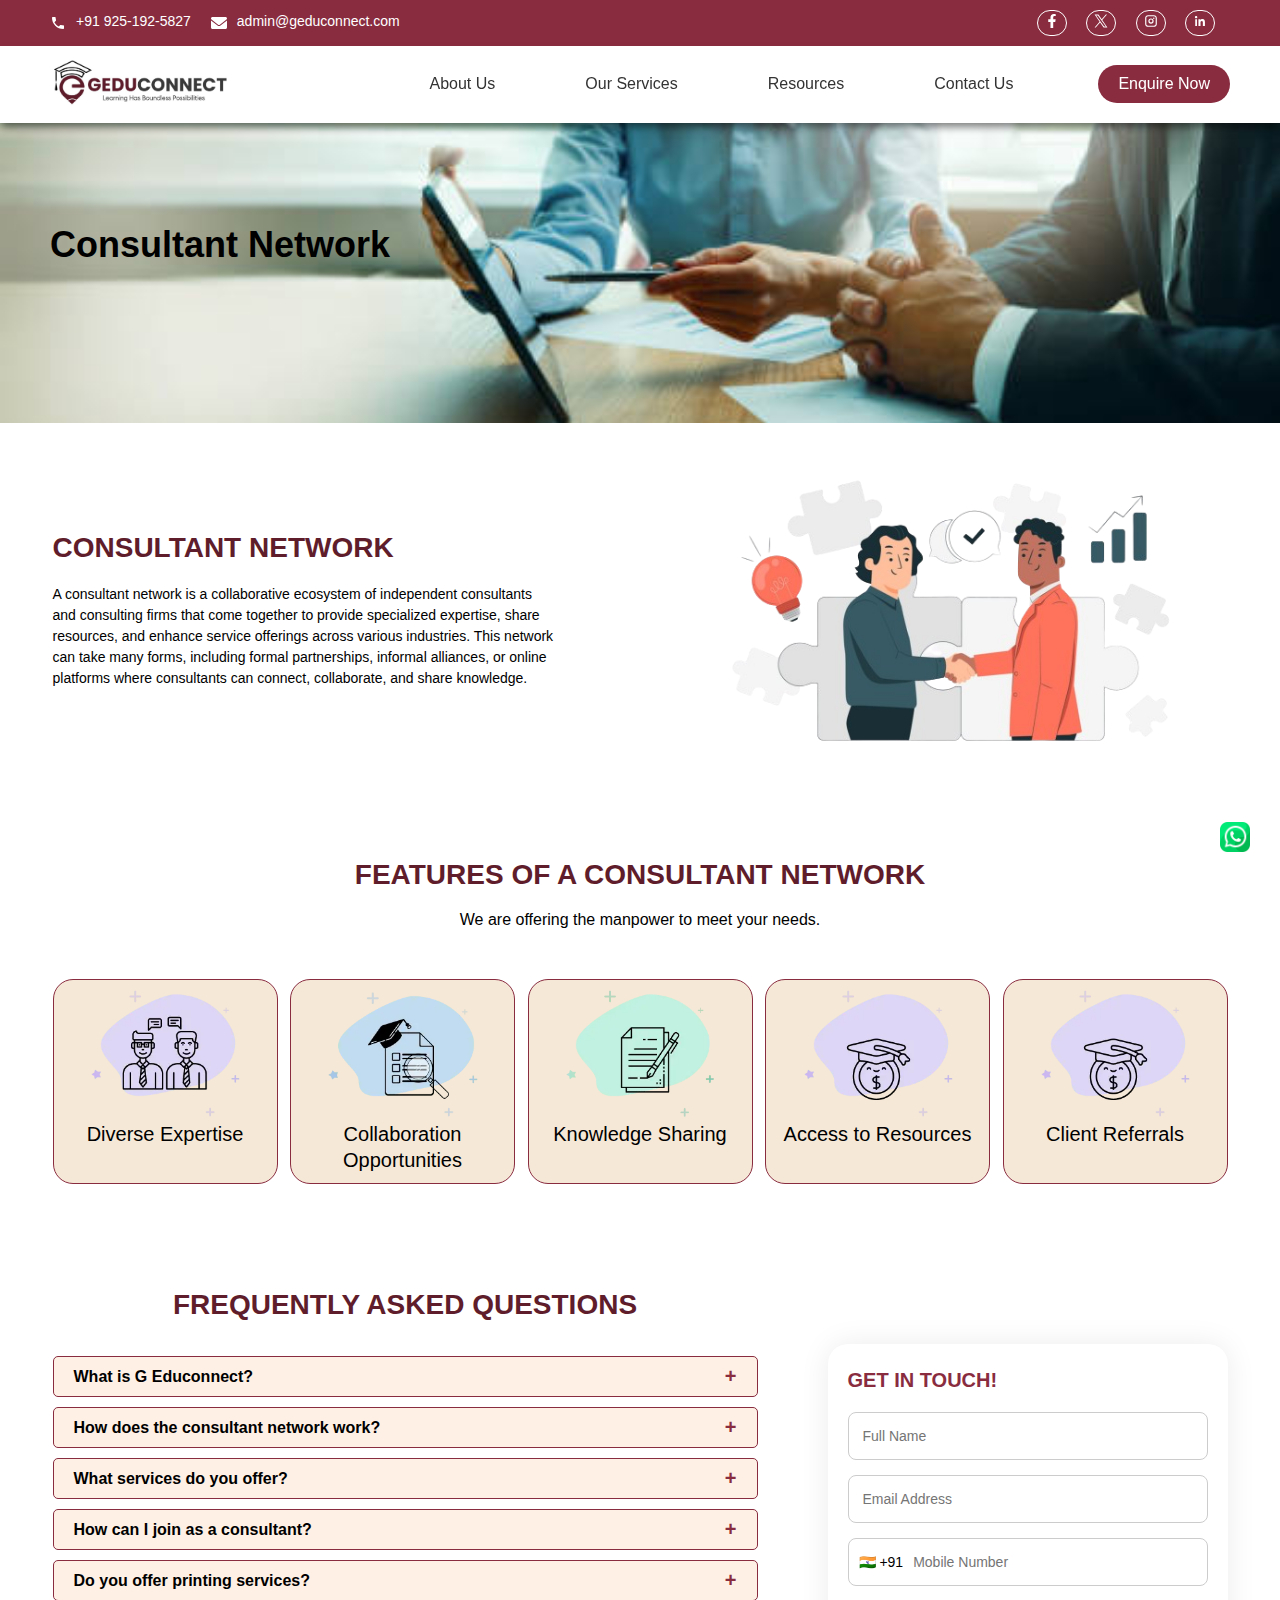
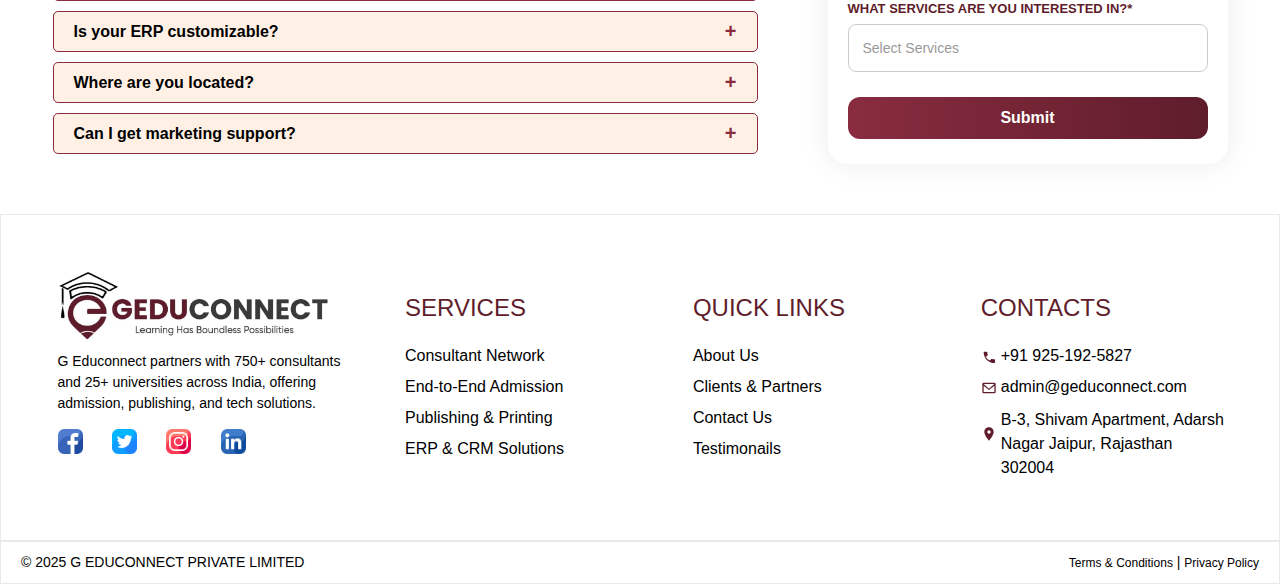
<file: consultant-network.html>
<!DOCTYPE html>
<html lang="en">

<head>
    <meta charset="UTF-8">
    <meta name="viewport" content="width=device-width, initial-scale=1.0">
    <title>Consultant Network</title>
    <link rel="stylesheet" href="style.css">
    <link rel="preconnect" href="https://fonts.googleapis.com">
    <link rel="preconnect" href="https://fonts.gstatic.com" crossorigin>
    <link
        href="https://fonts.googleapis.com/css2?family=Poppins:ital,wght@0,100;0,200;0,300;0,400;0,500;0,600;0,700;0,800;0,900;1,100;1,200;1,300;1,400;1,500;1,600;1,700;1,800;1,900&family=Roboto:ital,wght@0,100..900;1,100..900&family=Work+Sans:ital,wght@0,100..900;1,100..900&display=swap"
        rel="stylesheet">
    <meta name="viewport" content="width=device-width, initial-scale=1.0, maximum-scale=1.0, user-scalable=no">

</head>

<body class="consultant-page">
    <nav>
        <div class="nav-top">
            <div class="contact">
                <div class="num">
                    <a href="tel:+919251925827">
                        <span>
                            <svg xmlns="http://www.w3.org/2000/svg" height="16" viewBox="0 0 48 48" width="16">
                                <path d="M0 0h48v48H0z" fill="none" />
                                <path
                                    d="M13.25 21.59c2.88 5.66 7.51 10.29 13.18 13.17l4.4-4.41c.55-.55 1.34-.71 2.03-.49C35.1 30.6 37.51 31 40 31c1.11 0 2 .89 2 2v7c0 1.11-.89 2-2 2C21.22 42 6 26.78 6 8c0-1.11.9-2 2-2h7c1.11 0 2 .89 2 2 0 2.49.4 4.9 1.14 7.14.22.69.06 1.48-.49 2.03l-4.4 4.42z" />
                            </svg>
                        </span>
                        +91 925-192-5827
                    </a>
                </div>
                <div class="email">
                    <a href="mailto:admin@geduconnect.com">
                        <span>
                            <svg xmlns="http://www.w3.org/2000/svg" viewBox="0 0 512 512">
                                <path
                                    d="M256 352c-16.53 0-33.06-5.422-47.16-16.41L0 173.2V400C0 426.5 21.49 448 48 448h416c26.51 0 48-21.49 48-48V173.2l-208.8 162.5C289.1 346.6 272.5 352 256 352zM16.29 145.3l212.2 165.1c16.19 12.6 38.87 12.6 55.06 0l212.2-165.1C505.1 137.3 512 125 512 112C512 85.49 490.5 64 464 64h-416C21.49 64 0 85.49 0 112C0 125 6.01 137.3 16.29 145.3z" />
                            </svg>
                        </span>
                        admin@geduconnect.com
                    </a>
                </div>
            </div>
            <div class="social">
                <a href="">
                    <svg xmlns="http://www.w3.org/2000/svg" width="14" height="14" viewBox="0 0 320 512" fill="white">
                        <path d="M279.14 288l14.22-92.66h-88.91V127.31c0-25.35 
  12.42-50.06 52.24-50.06h40.42V6.26S260.43 0 
  225.36 0c-73.22 0-121.17 44.38-121.17 
  124.72v70.62H22.89V288h81.3v224h100.2V288z" />
                    </svg>
                </a>
                <a href="">
                    <svg xmlns="http://www.w3.org/2000/svg" width="14" height="14" viewBox="0 0 24 24" fill="white">
                        <path d="M14.095 10.316L22.286 1h-1.941l-7.115 8.088L7.551 1H1l8.589 12.231L1 
  23h1.941l7.509-8.543L16.449 23H23l-8.905-12.684zM11.437 
  13.338l-.872-1.219-6.924-9.688h2.981l5.59 7.822.868 
  1.219 7.265 10.166h-2.981l-5.927-8.3z" />
                    </svg>
                </a>
                <a href="">
                    <svg xmlns="http://www.w3.org/2000/svg" width="14" height="14" viewBox="0 0 24 24">
                        <path fill="#FFFFFF"
                            d="M7 2C4.2 2 2 4.2 2 7v10c0 2.8 2.2 5 5 5h10c2.8 0 5-2.2 5-5V7c0-2.8-2.2-5-5-5H7zm0 2h10c1.7 0 3 1.3 3 3v10c0 1.7-1.3 3-3 3H7c-1.7 0-3-1.3-3-3V7c0-1.7 1.3-3 3-3zm5 3.5A4.5 4.5 0 1 0 16.5 12 4.5 4.5 0 0 0 12 7.5zm0 2A2.5 2.5 0 1 1 9.5 12 2.5 2.5 0 0 1 12 9.5zm4.8-3.3a1.2 1.2 0 1 1-1.2 1.2 1.2 1.2 0 0 1 1.2-1.2z" />
                    </svg>
                </a>
                <a href="">
                    <svg xmlns="http://www.w3.org/2000/svg" width="14" height="14" viewBox="0 0 24 24">
                        <path fill="#FFFFFF"
                            d="M20.447 20.452h-3.554v-5.569c0-1.328-.027-3.037-1.852-3.037-1.853 0-2.136 1.445-2.136 2.939v5.667H9.35V9h3.414v1.561h.049c.476-.9 1.637-1.852 3.369-1.852 3.6 0 4.267 2.368 4.267 5.451v6.292zM5.337 7.433c-1.144 0-2.07-.927-2.07-2.07 0-1.144.926-2.07 2.07-2.07 1.144 0 2.07.926 2.07 2.07 0 1.143-.926 2.07-2.07 2.07zM6.814 20.452H3.861V9h2.953v11.452z" />
                    </svg>
                </a>
            </div>
        </div>
    </nav>

    <div class="nav-bottom">
        <div class="logo-wrap">
            <a href="/">
                <img src="img/Gedu_logo_2-DqolPwHD (1).png" alt="logo">
            </a>
        </div>
        <div id="menuToggle">&#9776;</div>
        <div class="menu" id="mobileMenu">
            <ul>
                <li><a href="about">About Us</a></li>
                <li id="menu-service" class="has-submenu">
                    <div class="d-flex">
                        <a href="">Our Services</a>
                        <span class="toggle-icon">+</span>
                    </div>
                    <ul class="submenu">
                        <li><a href="consultant-network">Consultant Network</a></li>
                        <li><a href="admission-support">Admission Support</a></li>
                        <li><a href="publishing-services">Publishing Services</a></li>
                        <li><a href="erp-crm">ERP & CRM Solutions</a></li>
                    </ul>
                </li>
                <li id="menu-resouces" class="has-submenu">
                    <div class="d-flex">
                        <a href="">Resources</a>
                        <span class="toggle-icon">+</span>
                    </div>
                    <ul class="submenu submenu-new">
                        <li><a href="news-updates">News & Updates</a></li>
                        <li><a href="clients-partner">Clients & Partners</a></li>
                        <li><a href="testimonial">Testimonials</a></li>
                        <li><a href="careers">Careers</a></li>
                    </ul>
                </li>
                <li><a href="contact">Contact Us</a></li>
            </ul>

            <div class="cta">
                <a href="contact">
                    Enquire Now
                </a>
            </div>
        </div>
    </div>

    <div class="about-new">
        <div class="about-new-head">
        <h1>Consultant Network</h1>
        </div>
    </div>

    <section class="row-section">
        <div class="container">
            <div class="about-us">
                <div class="about-content mr-70">
                    <h2>Consultant Network</h2>
                    
                    <p>A consultant network is a collaborative ecosystem of independent consultants and consulting firms that come together to provide specialized expertise, share resources, and enhance service offerings across various industries. This network can take many forms, including formal partnerships, informal alliances, or online platforms where consultants can connect, collaborate, and share knowledge.</p>
                </div>
                <div class="about-img">
                    <img src="img/Untitled_design-removebg-preview.png" alt="team image">
                </div>
            </div>
        </div>
    </section>

    <section class="row-section">
        <div class="container">
            <div class="sevices">
                <div class="service-head">
                    <h2>Features of a Consultant Network</h2>
                    <span>We are offering the manpower to meet your needs.</span>
                </div>
                <div class="card-parent cr-gap">
                    <div class="cards ">
                        <div class="card-img-wrap">
                            <img src="img/service-1.webp" alt="service-1">
                        </div>
                        <h4 class="mb-10">Diverse Expertise</h4>
                        <!-- <p>India’s largest active network of 750+ education consultants</p>
                        <div class="cta">
                            <a href="">Know More</a>
                        </div> -->
                    </div>
                    <div class="cards">
                        <div class="card-img-wrap">
                            <img src="img/service-icon-two.webp" alt="service-2">
                        </div>
                        <h4 class="mb-10">Collaboration Opportunities</h4>
                        <!-- <p>Admissions through integrated marketing, call centers, and network.</p>
                        <div class="cta">
                            <a href="">Know More</a>
                        </div> -->
                    </div>
                    <div class="cards">
                        <div class="card-img-wrap">
                            <img src="img/service-icon-three.webp" alt="service-3">
                        </div>
                        <h4 class="mb-10">Knowledge Sharing</h4>
                        <!-- <p>Universities publishing and book printing services.</p>
                        <div class="cta">
                            <a href="">Know More</a>
                        </div> -->
                    </div>
                    <div class="cards">
                        <div class="card-img-wrap">
                            <img src="img/service-icon-five.webp" alt="service-4">
                        </div>
                        <h4 class="mb-10">Access to Resources</h4>
                        <!-- <p>Customized ERP and CRM solutions for institution’s</p>
                        <div class="cta">
                            <a href="">Know More</a>
                        </div> -->
                    </div>
                    <div class="cards">
                        <div class="card-img-wrap">
                            <img src="img/service-icon-five.webp" alt="service-4">
                        </div>
                        <h4 class="mb-10">Client Referrals</h4>
                        <!-- <p>Customized ERP and CRM solutions for institution’s</p>
                        <div class="cta">
                            <a href="">Know More</a>
                        </div> -->
                    </div>
                </div>
            </div>
        </div>
    </section>

       <section class="row-section">
        <div class="container">
            <div class="info-wrap">
                <div class="faq">
                    <div class="accordion">
                        <h2 class="faq-title">Frequently Asked Questions</h2>
                        <div class="accordion-item">
                            <div class="accordion-header">What is G Educonnect? <span class="icon">+</span></div>
                            <div class="accordion-body">G Educonnect is an educational platform offering admissions,
                                CRM/ERP, and more.</div>
                        </div>

                        <div class="accordion-item">
                            <div class="accordion-header">How does the consultant network work? <span
                                    class="icon">+</span></div>
                            <div class="accordion-body">We have 750+ consultants who assist with admissions across
                                India.</div>
                        </div>

                        <div class="accordion-item">
                            <div class="accordion-header">What services do you offer? <span class="icon">+</span></div>
                            <div class="accordion-body">We offer lead generation, ERP/CRM tools, publishing, and BPO
                                support.</div>
                        </div>

                        <div class="accordion-item">
                            <div class="accordion-header">How can I join as a consultant? <span class="icon">+</span>
                            </div>
                            <div class="accordion-body">You can fill out our online form and our team will contact you.
                            </div>
                        </div>

                        <div class="accordion-item">
                            <div class="accordion-header">Do you offer printing services? <span class="icon">+</span>
                            </div>
                            <div class="accordion-body">Yes, we offer academic book publishing and printing services.
                            </div>
                        </div>

                        <div class="accordion-item">
                            <div class="accordion-header">Is your ERP customizable? <span class="icon">+</span></div>
                            <div class="accordion-body">Yes, our ERP/CRM systems are tailored to fit your needs.</div>
                        </div>

                        <div class="accordion-item">
                            <div class="accordion-header">Where are you located? <span class="icon">+</span></div>
                            <div class="accordion-body">We are headquartered in India with pan-India operations.</div>
                        </div>

                        <div class="accordion-item">
                            <div class="accordion-header">Can I get marketing support? <span class="icon">+</span></div>
                            <div class="accordion-body">Yes, we provide digital marketing and lead generation support.
                            </div>
                        </div>
                    </div>
                </div>
                <div class="form-wrap">
                    <form class="contact-form">
                        <h3>GET IN TOUCH!</h3>

                        <input type="text" placeholder="Full Name" required />
                        <input type="email" placeholder="Email Address" required />

                        <div class="phone-wrap">
                            <span class="flag">🇮🇳 +91</span>
                            <input type="tel" placeholder="Mobile Number" required />
                        </div>

                        <label for="services" class="mb-10">What services are you interested in?*</label>
                        <select id="services" required>
                            <option value="" disabled selected>Select Services</option>
                            <option>Consultant Network</option>
                            <option>ERP/CRM</option>
                            <option>Publishing</option>
                            <option>Admission Support</option>
                        </select>

                        <button type="submit">Submit</button>
                    </form>
                </div>
            </div>
        </div>
    </section>

    <footer class="row-section border-top">
        <div class="container">
            <div class="footer-top">
                <div class="foot-left">
                    <div class="foot-logo">
                        <img src="img/Gedu_logo_2-DqolPwHD (1).png" alt="logo">
                    </div>
                    <p>G Educonnect partners with 750+ consultants and 25+ universities across India, offering
                        admission, publishing, and tech solutions.</p>
                    <div class="social">
                        <a href="#" title="facebook icons">
                            <img src="img/facebook.png" alt="">
                        </a>
                        <a href="#" title="twitter icons">
                            <img src="/img/twitter.png" alt="">
                        </a>
                        <a href="#" title="instagram icons">
                            <img src="/img/instagram.png" alt="">
                        </a>
                        <a href="#" title="linkedin icons">
                            <img src="/img/linkedin.png" alt="">
                        </a>
                    </div>
                </div>
                <div class="foot-right">
                    <div class="list">
                        <h3>Services</h3>
                        <ul>
                            <li><a href="consultant-network">Consultant Network</a></li>
                            <li><a href="admission-support">End-to-End Admission</a></li>
                            <li><a href="publishing-services">Publishing & Printing</a></li>
                            <li><a href="erp-crm">ERP & CRM Solutions</a></li>
                        </ul>
                    </div>
                    <div class="list">
                        <h3>QUICK LINKS</h3>
                        <ul>
                            <li><a href="about">About Us</a></li>
                            <li><a href="clients-partner">Clients & Partners</a></li>
                            <li><a href="contact">Contact Us</a></li>
                            <li><a href="testimonial">Testimonails</a></li>
                        </ul>
                    </div>
                    <div class="list">
                        <h3>Contacts</h3>
                        <ul>
                            <li><span>
                                    <svg xmlns="http://www.w3.org/2000/svg" width="16" height="16" fill="#5F1D2B"
                                        viewBox="0 0 24 24">
                                        <path
                                            d="M6.62 10.79a15.05 15.05 0 006.59 6.59l2.2-2.2a1 1 0 011.11-.21 11.36 11.36 0 003.58.57 1 1 0 011 1v3.5a1 1 0 01-1 1A16 16 0 014 5a1 1 0 011-1h3.5a1 1 0 011 1 11.36 11.36 0 00.57 3.58 1 1 0 01-.21 1.11l-2.24 2.1z" />
                                    </svg>
                                </span>
                                <a href="tel:+919251925827">
                                    +91 925-192-5827</a>
                            </li>
                            <li>
                                <span><svg xmlns="http://www.w3.org/2000/svg" width="16" height="16" fill="#5F1D2B"
                                        viewBox="0 0 24 24">
                                        <path
                                            d="M20 4H4a2 2 0 00-2 2v12a2 2 0 002 2h16a2 2 0 002-2V6a2 2 0 00-2-2zm0 2v.01L12 13 4 6.01V6h16zM4 18V8.5l7.4 6.3a1 1 0 001.2 0L20 8.5V18H4z" />
                                    </svg>
                                </span>
                                <a href="mailto:admin@geduconnect.com">admin@geduconnect.com</a>
                            </li>
                            <li>
                                <span style="margin-bottom: 26px;">
                                    <svg xmlns="http://www.w3.org/2000/svg" width="16" height="16" fill="#5F1D2B"
                                        viewBox="0 0 24 24">
                                        <path
                                            d="M12 2C8.14 2 5 5.14 5 9c0 5.25 7 13 7 13s7-7.75 7-13c0-3.86-3.14-7-7-7zm0 9.5c-1.38 0-2.5-1.12-2.5-2.5S10.62 6.5 12 6.5s2.5 1.12 2.5 2.5S13.38 11.5 12 11.5z" />
                                    </svg>
                                </span>
                                <a href="https://www.google.com/maps?q=B-3,+Shivam+Apartment,+Adarsh+Nagar,+Jaipur,+Rajasthan+302004" style="line-height: 1.5;">B-3, Shivam Apartment, Adarsh Nagar Jaipur, Rajasthan 302004</a>
                            </li>
                        </ul>
                    </div>
                </div>
            </div>

        </div>
    </footer>
    <div class="footer-botm border-top">
        <span>© 2025 G EDUCONNECT PRIVATE LIMITED</span>
        <span class="font"><a href="terms-conditions">Terms & Conditions</a> | <a href="privacy-policy">Privacy Policy</a></span>
    </div>
    <a href="https://wa.me/919251925827" class="whatsapp-float" target="_blank">
        <img src="img/whatsapp.png" alt="WhatsApp" />
    </a>



    <script src="./index.js"></script>
</body>

</html>
</file>
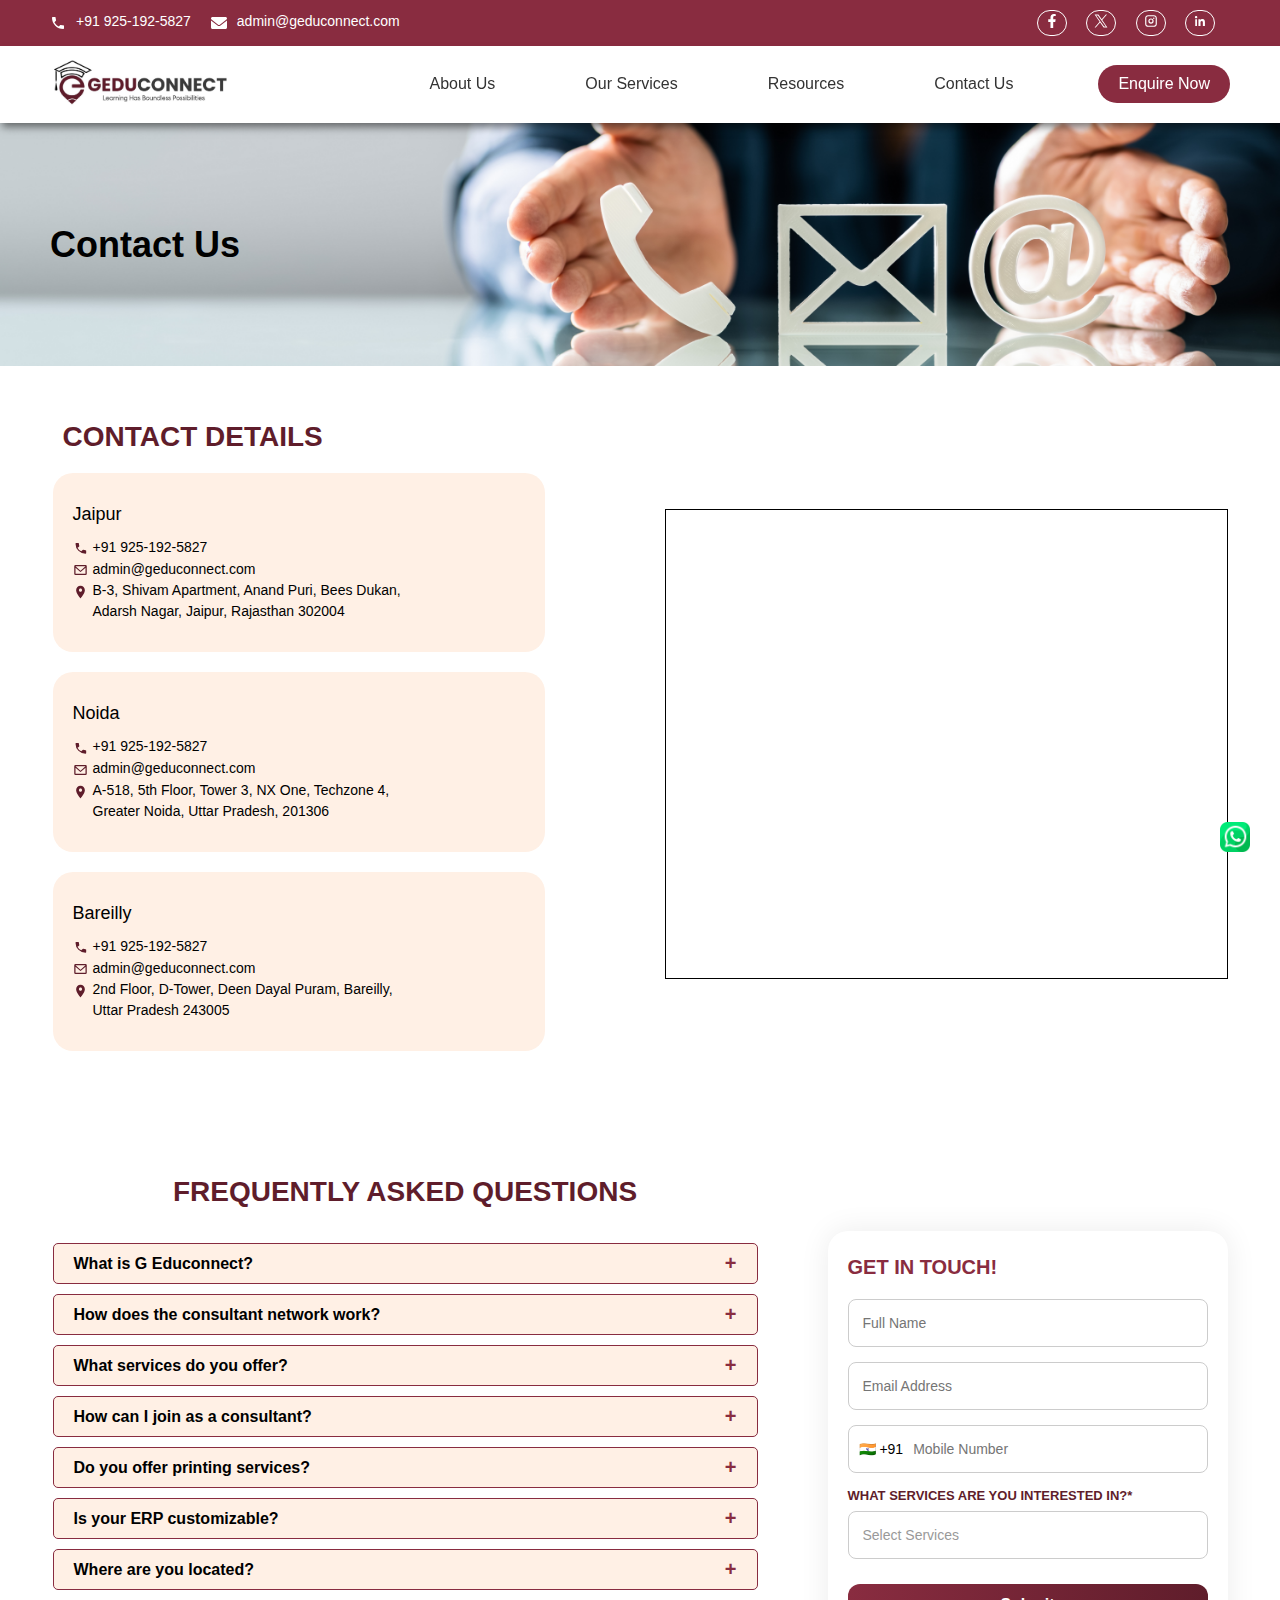
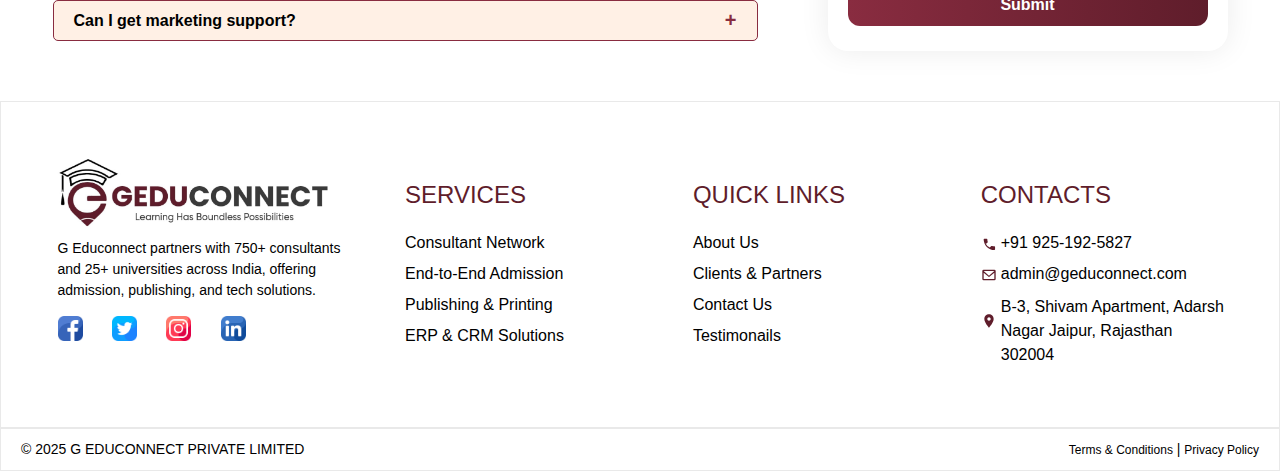
<file: contact.html>
<!DOCTYPE html>
<html lang="en">

<head>
    <meta charset="UTF-8">
    <meta name="viewport" content="width=device-width, initial-scale=1.0">
    <title>Contact Us</title>
    <link rel="stylesheet" href="/style.css">
    <link rel="preconnect" href="https://fonts.googleapis.com">
    <link rel="preconnect" href="https://fonts.gstatic.com" crossorigin>
    <link
        href="https://fonts.googleapis.com/css2?family=Poppins:ital,wght@0,100;0,200;0,300;0,400;0,500;0,600;0,700;0,800;0,900;1,100;1,200;1,300;1,400;1,500;1,600;1,700;1,800;1,900&family=Roboto:ital,wght@0,100..900;1,100..900&family=Work+Sans:ital,wght@0,100..900;1,100..900&display=swap"
        rel="stylesheet">
    <meta name="viewport" content="width=device-width, initial-scale=1.0, maximum-scale=1.0, user-scalable=no">

</head>

<body class="contact-page">
    <nav>
        <div class="nav-top">
            <div class="contact">
                <div class="num">
                    <a href="tel:+919251925827">
                        <span>
                            <svg xmlns="http://www.w3.org/2000/svg" height="16" viewBox="0 0 48 48" width="16">
                                <path d="M0 0h48v48H0z" fill="none" />
                                <path
                                    d="M13.25 21.59c2.88 5.66 7.51 10.29 13.18 13.17l4.4-4.41c.55-.55 1.34-.71 2.03-.49C35.1 30.6 37.51 31 40 31c1.11 0 2 .89 2 2v7c0 1.11-.89 2-2 2C21.22 42 6 26.78 6 8c0-1.11.9-2 2-2h7c1.11 0 2 .89 2 2 0 2.49.4 4.9 1.14 7.14.22.69.06 1.48-.49 2.03l-4.4 4.42z" />
                            </svg>
                        </span>
                        +91 925-192-5827
                    </a>
                </div>
                <div class="email">
                    <a href="mailto:admin@geduconnect.com">
                        <span>
                            <svg xmlns="http://www.w3.org/2000/svg" viewBox="0 0 512 512">
                                <path
                                    d="M256 352c-16.53 0-33.06-5.422-47.16-16.41L0 173.2V400C0 426.5 21.49 448 48 448h416c26.51 0 48-21.49 48-48V173.2l-208.8 162.5C289.1 346.6 272.5 352 256 352zM16.29 145.3l212.2 165.1c16.19 12.6 38.87 12.6 55.06 0l212.2-165.1C505.1 137.3 512 125 512 112C512 85.49 490.5 64 464 64h-416C21.49 64 0 85.49 0 112C0 125 6.01 137.3 16.29 145.3z" />
                            </svg>
                        </span>
                        admin@geduconnect.com
                    </a>
                </div>
            </div>
            <div class="social">
                <a href="">
                    <svg xmlns="http://www.w3.org/2000/svg" width="14" height="14" viewBox="0 0 320 512" fill="white">
                        <path d="M279.14 288l14.22-92.66h-88.91V127.31c0-25.35 
  12.42-50.06 52.24-50.06h40.42V6.26S260.43 0 
  225.36 0c-73.22 0-121.17 44.38-121.17 
  124.72v70.62H22.89V288h81.3v224h100.2V288z" />
                    </svg>
                </a>
                <a href="">
                    <svg xmlns="http://www.w3.org/2000/svg" width="14" height="14" viewBox="0 0 24 24" fill="white">
                        <path d="M14.095 10.316L22.286 1h-1.941l-7.115 8.088L7.551 1H1l8.589 12.231L1 
  23h1.941l7.509-8.543L16.449 23H23l-8.905-12.684zM11.437 
  13.338l-.872-1.219-6.924-9.688h2.981l5.59 7.822.868 
  1.219 7.265 10.166h-2.981l-5.927-8.3z" />
                    </svg>
                </a>
                <a href="">
                    <svg xmlns="http://www.w3.org/2000/svg" width="14" height="14" viewBox="0 0 24 24">
                        <path fill="#FFFFFF"
                            d="M7 2C4.2 2 2 4.2 2 7v10c0 2.8 2.2 5 5 5h10c2.8 0 5-2.2 5-5V7c0-2.8-2.2-5-5-5H7zm0 2h10c1.7 0 3 1.3 3 3v10c0 1.7-1.3 3-3 3H7c-1.7 0-3-1.3-3-3V7c0-1.7 1.3-3 3-3zm5 3.5A4.5 4.5 0 1 0 16.5 12 4.5 4.5 0 0 0 12 7.5zm0 2A2.5 2.5 0 1 1 9.5 12 2.5 2.5 0 0 1 12 9.5zm4.8-3.3a1.2 1.2 0 1 1-1.2 1.2 1.2 1.2 0 0 1 1.2-1.2z" />
                    </svg>
                </a>
                <a href="">
                    <svg xmlns="http://www.w3.org/2000/svg" width="14" height="14" viewBox="0 0 24 24">
                        <path fill="#FFFFFF"
                            d="M20.447 20.452h-3.554v-5.569c0-1.328-.027-3.037-1.852-3.037-1.853 0-2.136 1.445-2.136 2.939v5.667H9.35V9h3.414v1.561h.049c.476-.9 1.637-1.852 3.369-1.852 3.6 0 4.267 2.368 4.267 5.451v6.292zM5.337 7.433c-1.144 0-2.07-.927-2.07-2.07 0-1.144.926-2.07 2.07-2.07 1.144 0 2.07.926 2.07 2.07 0 1.143-.926 2.07-2.07 2.07zM6.814 20.452H3.861V9h2.953v11.452z" />
                    </svg>
                </a>
            </div>
        </div>
    </nav>

    <div class="nav-bottom">
        <div class="logo-wrap">
            <a href="/">
                <img src="img/Gedu_logo_2-DqolPwHD (1).png" alt="logo">
            </a>
        </div>
        <div id="menuToggle">&#9776;</div>
        <div class="menu" id="mobileMenu">
            <ul>
                <li><a href="about">About Us</a></li>
                <li id="menu-service" class="has-submenu">
                    <div class="d-flex">
                        <a href="">Our Services</a>
                        <span class="toggle-icon">+</span>
                    </div>
                    <ul class="submenu">
                        <li><a href="consultant-network">Consultant Network</a></li>
                        <li><a href="admission-support">Admission Support</a></li>
                        <li><a href="publishing-services">Publishing Services</a></li>
                        <li><a href="erp-crm">ERP & CRM Solutions</a></li>
                    </ul>
                </li>
                <li id="menu-resouces" class="has-submenu">
                    <div class="d-flex">
                        <a href="">Resources</a>
                        <span class="toggle-icon">+</span>
                    </div>
                    <ul class="submenu submenu-new">
                        <li><a href="news-updates">News & Updates</a></li>
                        <li><a href="clients-partner">Clients & Partners</a></li>
                        <li><a href="Testimonial">Testimonials</a></li>
                        <li><a href="careers">Careers</a></li>
                    </ul>
                </li>
                <li><a href="contact">Contact Us</a></li>
            </ul>

            <div class="cta">
                <a href="contact">
                    Enquire Now
                </a>
            </div>
        </div>
    </div>

    <div class="about-new contact-bg">
        <div class="about-new-head">
            <h1>Contact Us</h1>
        </div>
    </div>

    <section class="row-section ">
        <div class="container">
            <div class="about-us">
                <div class="about-content ">
                    <h2>Contact Details</h2>
                    <div class="Address mr-70">
                        <span>Jaipur</span>
                        <p>
                            <svg xmlns="http://www.w3.org/2000/svg" width="16" height="16" fill="#5F1D2B"
                                viewBox="0 0 24 24">
                                <path
                                    d="M6.62 10.79a15.05 15.05 0 006.59 6.59l2.2-2.2a1 1 0 011.11-.21 11.36 11.36 0 003.58.57 1 1 0 011 1v3.5a1 1 0 01-1 1A16 16 0 014 5a1 1 0 011-1h3.5a1 1 0 011 1 11.36 11.36 0 00.57 3.58 1 1 0 01-.21 1.11l-2.24 2.1z" />
                            </svg>
                            <a href="tel:+919251925827">+91 925-192-5827</a>
                        </p>
                        <p>
                            <svg xmlns="http://www.w3.org/2000/svg" width="16" height="16" fill="#5F1D2B"
                                    viewBox="0 0 24 24">
                                    <path
                                        d="M20 4H4a2 2 0 00-2 2v12a2 2 0 002 2h16a2 2 0 002-2V6a2 2 0 00-2-2zm0 2v.01L12 13 4 6.01V6h16zM4 18V8.5l7.4 6.3a1 1 0 001.2 0L20 8.5V18H4z" />
                            </svg>
                            <a href="mailto:admin@geduconnect.com">admin@geduconnect.com</a>
                        </p>
                        <p class="svg-up">
                            <svg xmlns="http://www.w3.org/2000/svg" width="16" height="16" fill="#5F1D2B"
                                    viewBox="0 0 24 24">
                                    <path
                                        d="M12 2C8.14 2 5 5.14 5 9c0 5.25 7 13 7 13s7-7.75 7-13c0-3.86-3.14-7-7-7zm0 9.5c-1.38 0-2.5-1.12-2.5-2.5S10.62 6.5 12 6.5s2.5 1.12 2.5 2.5S13.38 11.5 12 11.5z" />
                            </svg>
                            B-3, Shivam Apartment, Anand Puri, Bees Dukan,<br> Adarsh Nagar, Jaipur, Rajasthan 302004
                        </p>
                    </div>
                    <div class="Address mr-70">
                        <span>Noida</span>
                        <p>
                            <svg xmlns="http://www.w3.org/2000/svg" width="16" height="16" fill="#5F1D2B"
                                viewBox="0 0 24 24">
                                <path
                                    d="M6.62 10.79a15.05 15.05 0 006.59 6.59l2.2-2.2a1 1 0 011.11-.21 11.36 11.36 0 003.58.57 1 1 0 011 1v3.5a1 1 0 01-1 1A16 16 0 014 5a1 1 0 011-1h3.5a1 1 0 011 1 11.36 11.36 0 00.57 3.58 1 1 0 01-.21 1.11l-2.24 2.1z" />
                            </svg>
                            <a href="tel:+919251925827">+91 925-192-5827</a>
                        </p>
                        <p>
                            <svg xmlns="http://www.w3.org/2000/svg" width="16" height="16" fill="#5F1D2B"
                                    viewBox="0 0 24 24">
                                    <path
                                        d="M20 4H4a2 2 0 00-2 2v12a2 2 0 002 2h16a2 2 0 002-2V6a2 2 0 00-2-2zm0 2v.01L12 13 4 6.01V6h16zM4 18V8.5l7.4 6.3a1 1 0 001.2 0L20 8.5V18H4z" />
                            </svg>
                            <a href="mailto:admin@geduconnect.com">admin@geduconnect.com</a>
                        </p>
                        <p class="svg-up">
                            <svg xmlns="http://www.w3.org/2000/svg" width="16" height="16" fill="#5F1D2B"
                                    viewBox="0 0 24 24">
                                    <path
                                        d="M12 2C8.14 2 5 5.14 5 9c0 5.25 7 13 7 13s7-7.75 7-13c0-3.86-3.14-7-7-7zm0 9.5c-1.38 0-2.5-1.12-2.5-2.5S10.62 6.5 12 6.5s2.5 1.12 2.5 2.5S13.38 11.5 12 11.5z" />
                            </svg>
                            A-518, 5th Floor, Tower 3, NX One, Techzone 4, <br>Greater Noida, Uttar Pradesh, 201306
                        </p>
                    </div>
                    <div class="Address mr-70">
                        <span>Bareilly</span>
                        <p>
                            <svg xmlns="http://www.w3.org/2000/svg" width="16" height="16" fill="#5F1D2B"
                                viewBox="0 0 24 24">
                                <path
                                    d="M6.62 10.79a15.05 15.05 0 006.59 6.59l2.2-2.2a1 1 0 011.11-.21 11.36 11.36 0 003.58.57 1 1 0 011 1v3.5a1 1 0 01-1 1A16 16 0 014 5a1 1 0 011-1h3.5a1 1 0 011 1 11.36 11.36 0 00.57 3.58 1 1 0 01-.21 1.11l-2.24 2.1z" />
                            </svg>
                            <a href="tel:+919251925827">+91 925-192-5827</a>
                        </p>
                        <p>
                            <svg xmlns="http://www.w3.org/2000/svg" width="16" height="16" fill="#5F1D2B"
                                    viewBox="0 0 24 24">
                                    <path
                                        d="M20 4H4a2 2 0 00-2 2v12a2 2 0 002 2h16a2 2 0 002-2V6a2 2 0 00-2-2zm0 2v.01L12 13 4 6.01V6h16zM4 18V8.5l7.4 6.3a1 1 0 001.2 0L20 8.5V18H4z" />
                            </svg>
                            <a href="mailto:admin@geduconnect.com">admin@geduconnect.com</a>
                        </p>
                        <p class="svg-up">
                            <svg xmlns="http://www.w3.org/2000/svg" width="16" height="16" fill="#5F1D2B"
                                    viewBox="0 0 24 24">
                                    <path
                                        d="M12 2C8.14 2 5 5.14 5 9c0 5.25 7 13 7 13s7-7.75 7-13c0-3.86-3.14-7-7-7zm0 9.5c-1.38 0-2.5-1.12-2.5-2.5S10.62 6.5 12 6.5s2.5 1.12 2.5 2.5S13.38 11.5 12 11.5z" />
                            </svg>
                            2nd Floor, D-Tower, Deen Dayal Puram, Bareilly, <br>Uttar Pradesh 243005
                        </p>
                    </div>
                </div>
                <div class="address-img">
                    <iframe
                        src="https://www.google.com/maps/embed?pb=!1m18!1m12!1m3!1d3558.1427576235515!2d75.8232835!3d26.8989641!2m3!1f0!2f0!3f0!3m2!1i1024!2i768!4f13.1!3m3!1m2!1s0x396db6beffedf2ef%3A0x108fbcacbf1a545!2sG%20Educonnect%20Pvt%20Ltd!5e0!3m2!1sen!2sin!4v1749793539524!5m2!1sen!2sin"
                        style="border:1px;" allowfullscreen="" loading="lazy"
                        referrerpolicy="no-referrer-when-downgrade"></iframe>
                </div>
            </div>
        </div>
    </section>



    <section class="row-section">
        <div class="container">
            <div class="info-wrap">
                <div class="faq">
                    <div class="accordion">
                        <h2 class="faq-title">Frequently Asked Questions</h2>
                        <div class="accordion-item">
                            <div class="accordion-header">What is G Educonnect? <span class="icon">+</span></div>
                            <div class="accordion-body">G Educonnect is an educational platform offering admissions,
                                CRM/ERP, and more.</div>
                        </div>

                        <div class="accordion-item">
                            <div class="accordion-header">How does the consultant network work? <span
                                    class="icon">+</span></div>
                            <div class="accordion-body">We have 750+ consultants who assist with admissions across
                                India.</div>
                        </div>

                        <div class="accordion-item">
                            <div class="accordion-header">What services do you offer? <span class="icon">+</span></div>
                            <div class="accordion-body">We offer lead generation, ERP/CRM tools, publishing, and BPO
                                support.</div>
                        </div>

                        <div class="accordion-item">
                            <div class="accordion-header">How can I join as a consultant? <span class="icon">+</span>
                            </div>
                            <div class="accordion-body">You can fill out our online form and our team will contact you.
                            </div>
                        </div>

                        <div class="accordion-item">
                            <div class="accordion-header">Do you offer printing services? <span class="icon">+</span>
                            </div>
                            <div class="accordion-body">Yes, we offer academic book publishing and printing services.
                            </div>
                        </div>

                        <div class="accordion-item">
                            <div class="accordion-header">Is your ERP customizable? <span class="icon">+</span></div>
                            <div class="accordion-body">Yes, our ERP/CRM systems are tailored to fit your needs.</div>
                        </div>

                        <div class="accordion-item">
                            <div class="accordion-header">Where are you located? <span class="icon">+</span></div>
                            <div class="accordion-body">We are headquartered in India with pan-India operations.</div>
                        </div>

                        <div class="accordion-item">
                            <div class="accordion-header">Can I get marketing support? <span class="icon">+</span></div>
                            <div class="accordion-body">Yes, we provide digital marketing and lead generation support.
                            </div>
                        </div>
                    </div>
                </div>
                <div class="form-wrap">
                    <form class="contact-form">
                        <h3>GET IN TOUCH!</h3>

                        <input type="text" placeholder="Full Name" required />
                        <input type="email" placeholder="Email Address" required />

                        <div class="phone-wrap">
                            <span class="flag">🇮🇳 +91</span>
                            <input type="tel" placeholder="Mobile Number" required />
                        </div>

                        <label for="services" class="mb-10">What services are you interested in?*</label>
                        <select id="services" required>
                            <option value="" disabled selected>Select Services</option>
                            <option>Consultant Network</option>
                            <option>ERP/CRM</option>
                            <option>Publishing</option>
                            <option>Admission Support</option>
                        </select>

                        <button type="submit">Submit</button>
                    </form>
                </div>
            </div>
        </div>
    </section>

    <footer class="row-section border-top">
        <div class="container">
            <div class="footer-top">
                <div class="foot-left">
                    <div class="foot-logo">
                        <img src="img/Gedu_logo_2-DqolPwHD (1).png" alt="logo">
                    </div>
                    <p>G Educonnect partners with 750+ consultants and 25+ universities across India, offering
                        admission, publishing, and tech solutions.</p>
                    <div class="social">
                        <a href="#" title="facebook icons">
                            <img src="img/facebook.png" alt="">
                        </a>
                        <a href="#" title="twitter icons">
                            <img src="/img/twitter.png" alt="">
                        </a>
                        <a href="#" title="instagram icons">
                            <img src="/img/instagram.png" alt="">
                        </a>
                        <a href="#" title="linkedin icons">
                            <img src="/img/linkedin.png" alt="">
                        </a>
                    </div>
                </div>
                <div class="foot-right">
                    <div class="list">
                        <h3>Services</h3>
                        <ul>
                            <li><a href="consultant-network">Consultant Network</a></li>
                            <li><a href="admission-support">End-to-End Admission</a></li>
                            <li><a href="publishing-services">Publishing & Printing</a></li>
                            <li><a href="erp-crm">ERP & CRM Solutions</a></li>
                        </ul>
                    </div>
                    <div class="list">
                        <h3>QUICK LINKS</h3>
                        <ul>
                            <li><a href="about">About Us</a></li>
                            <li><a href="clients-partner">Clients & Partners</a></li>
                            <li><a href="contact">Contact Us</a></li>
                            <li><a href="testimonial">Testimonails</a></li>
                        </ul>
                    </div>
                    <div class="list">
                        <h3>Contacts</h3>
                        <ul>
                            <li><span>
                                    <svg xmlns="http://www.w3.org/2000/svg" width="16" height="16" fill="#5F1D2B"
                                        viewBox="0 0 24 24">
                                        <path
                                            d="M6.62 10.79a15.05 15.05 0 006.59 6.59l2.2-2.2a1 1 0 011.11-.21 11.36 11.36 0 003.58.57 1 1 0 011 1v3.5a1 1 0 01-1 1A16 16 0 014 5a1 1 0 011-1h3.5a1 1 0 011 1 11.36 11.36 0 00.57 3.58 1 1 0 01-.21 1.11l-2.24 2.1z" />
                                    </svg>
                                </span>
                                <a href="tel:+919251925827">
                                    +91 925-192-5827</a>
                            </li>
                            <li>
                                <span><svg xmlns="http://www.w3.org/2000/svg" width="16" height="16" fill="#5F1D2B"
                                        viewBox="0 0 24 24">
                                        <path
                                            d="M20 4H4a2 2 0 00-2 2v12a2 2 0 002 2h16a2 2 0 002-2V6a2 2 0 00-2-2zm0 2v.01L12 13 4 6.01V6h16zM4 18V8.5l7.4 6.3a1 1 0 001.2 0L20 8.5V18H4z" />
                                    </svg>
                                </span>
                                <a href="mailto:admin@geduconnect.com">admin@geduconnect.com</a>
                            </li>
                            <li>
                                <span style="margin-bottom: 26px;">
                                    <svg xmlns="http://www.w3.org/2000/svg" width="16" height="16" fill="#5F1D2B"
                                        viewBox="0 0 24 24">
                                        <path
                                            d="M12 2C8.14 2 5 5.14 5 9c0 5.25 7 13 7 13s7-7.75 7-13c0-3.86-3.14-7-7-7zm0 9.5c-1.38 0-2.5-1.12-2.5-2.5S10.62 6.5 12 6.5s2.5 1.12 2.5 2.5S13.38 11.5 12 11.5z" />
                                    </svg>
                                </span>
                                <a href="https://www.google.com/maps?q=B-3,+Shivam+Apartment,+Adarsh+Nagar,+Jaipur,+Rajasthan+302004" style="line-height: 1.5;">B-3, Shivam Apartment, Adarsh Nagar Jaipur, Rajasthan 302004</a>
                            </li>
                        </ul>
                    </div>
                </div>
            </div>

        </div>
    </footer>
    <div class="footer-botm border-top">
        <span>© 2025 G EDUCONNECT PRIVATE LIMITED</span>
        <span class="font"><a href="terms-conditions">Terms & Conditions</a> | <a href="privacy-policy">Privacy Policy</a></span>
    </div>
    <a href="https://wa.me/919251925827" class="whatsapp-float" target="_blank">
        <img src="img/whatsapp.png" alt="WhatsApp" />
    </a>



    <script src="./index.js"></script>
</body>

</html>
</file>
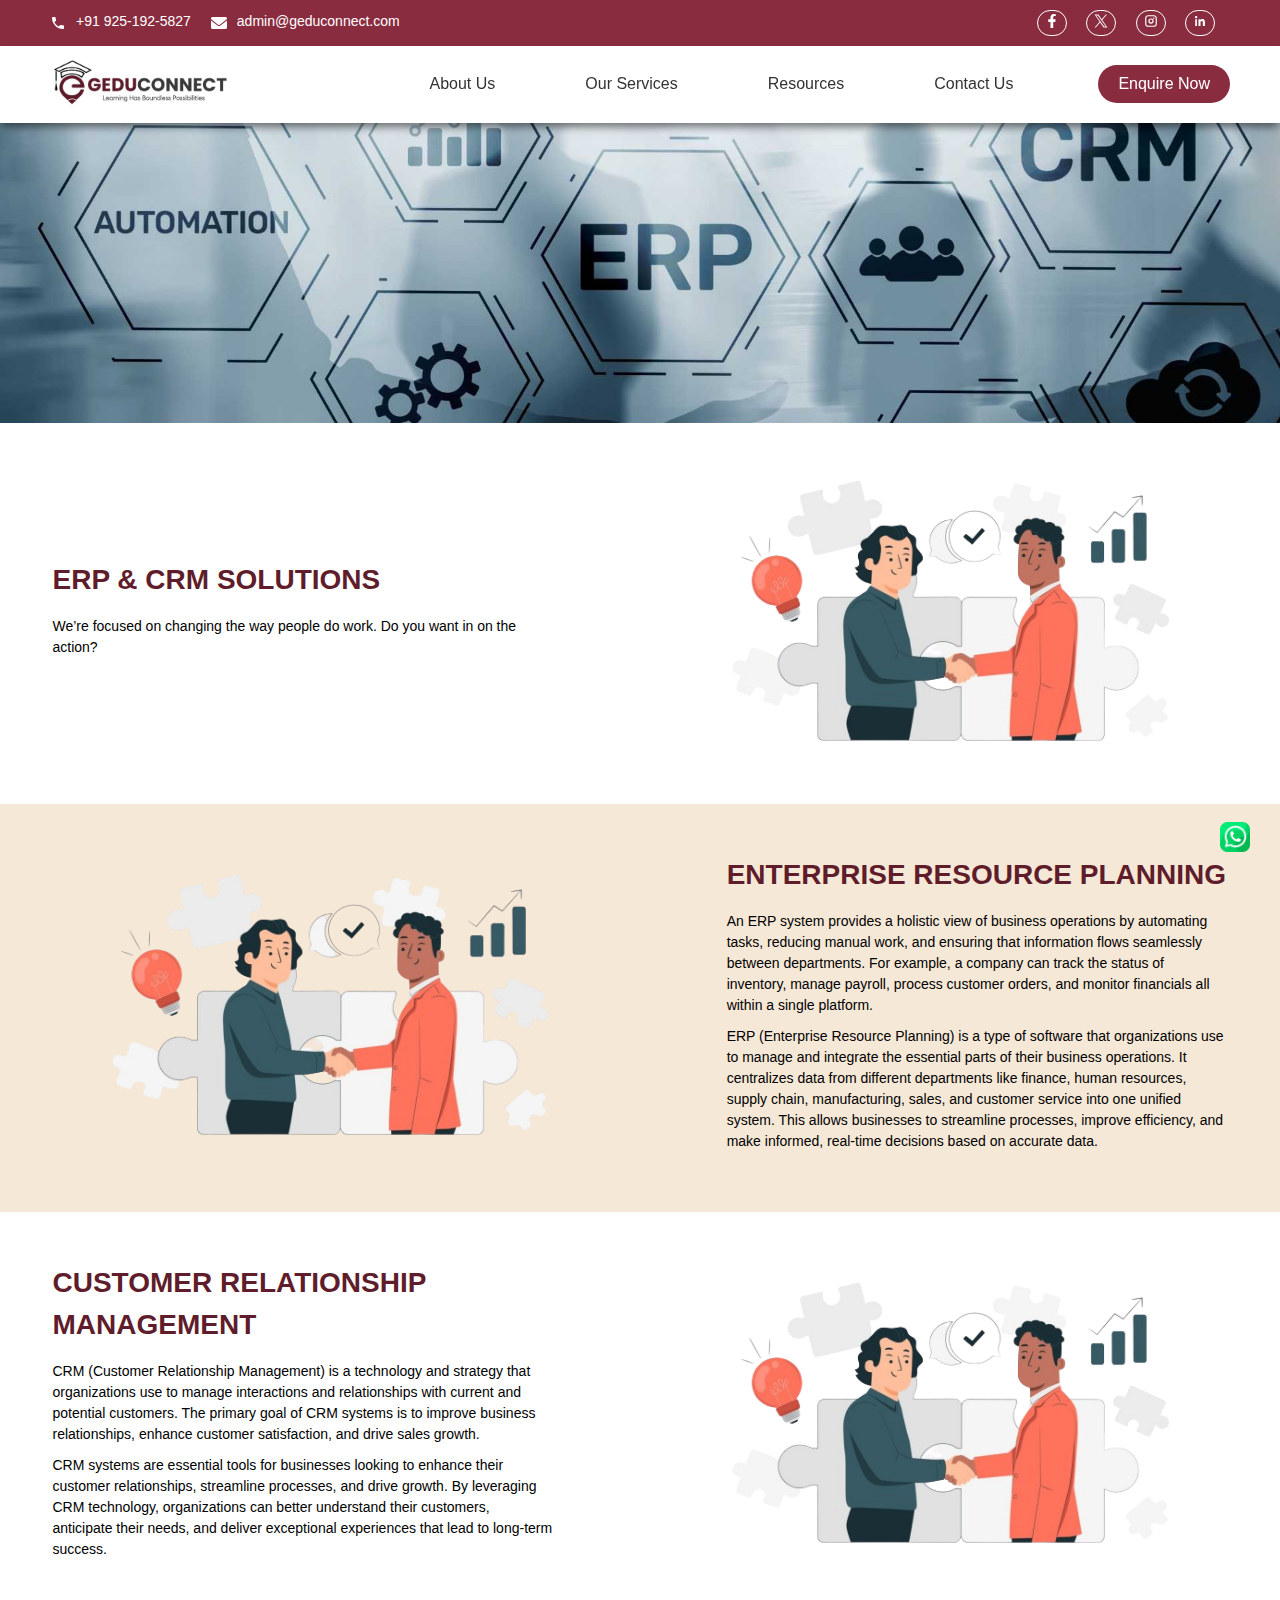
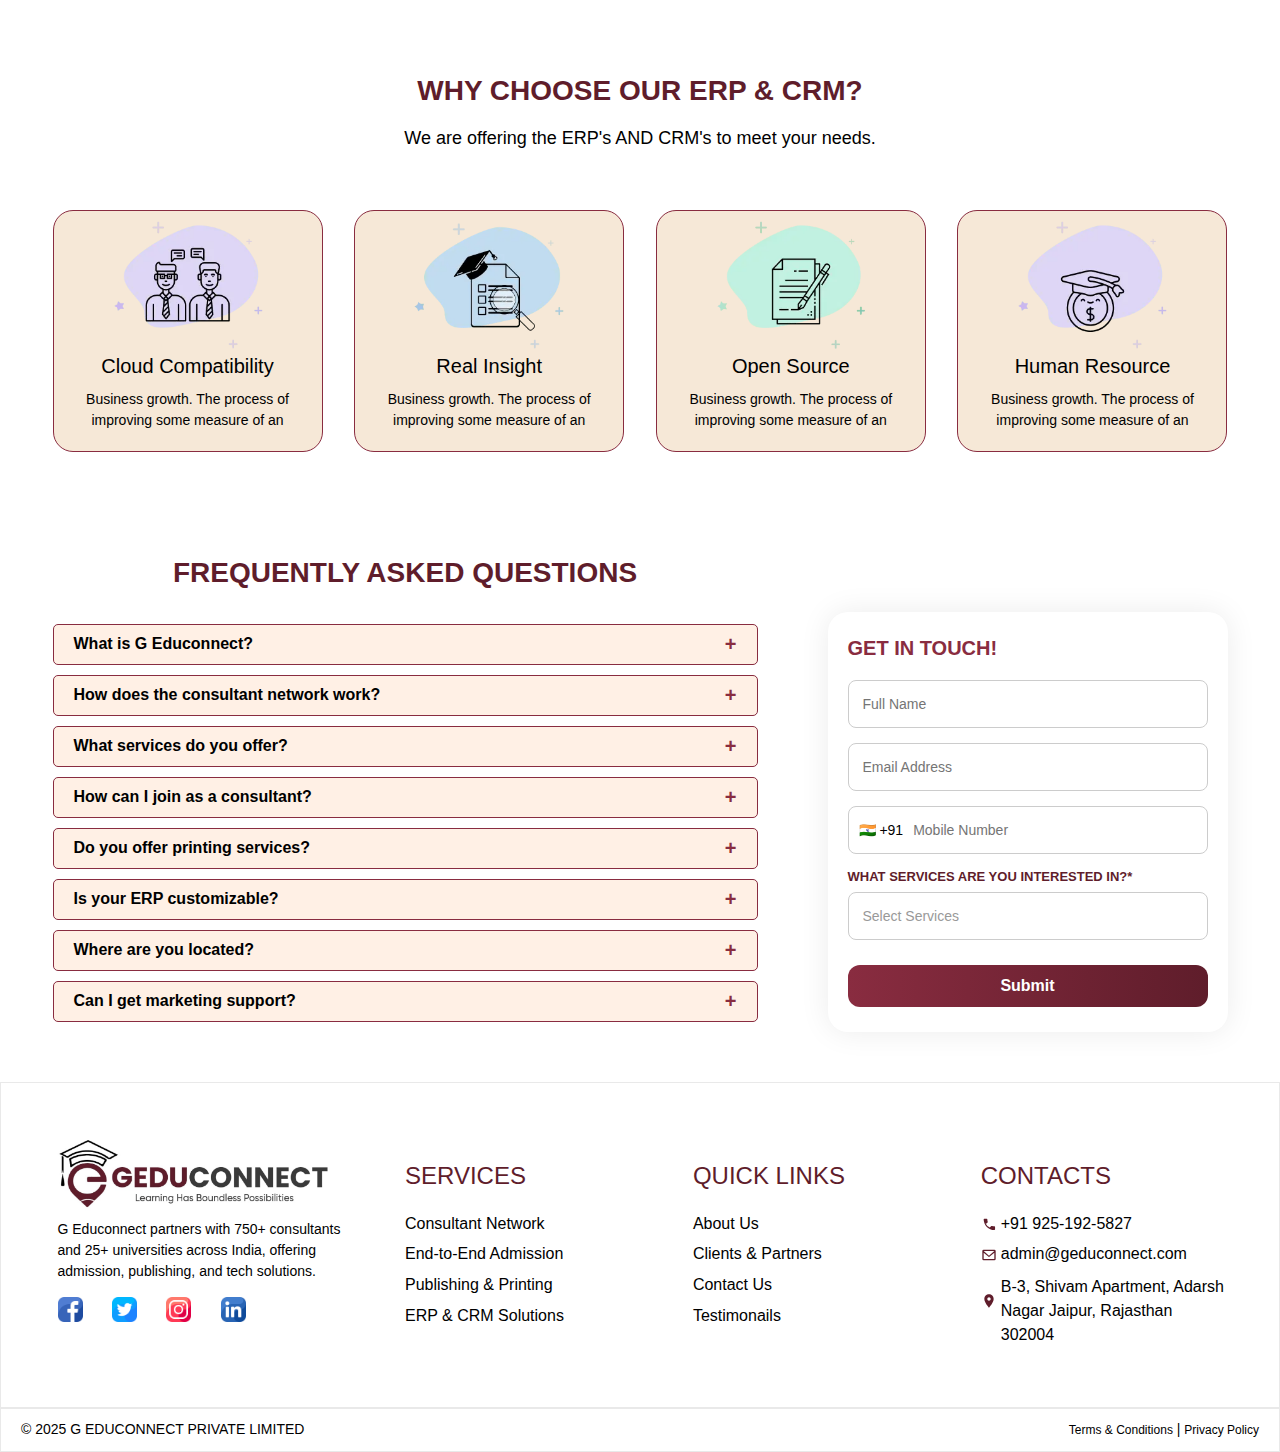
<file: erp-crm.html>
<!DOCTYPE html>
<html lang="en">

<head>
    <meta charset="UTF-8">
    <meta name="viewport" content="width=device-width, initial-scale=1.0">
    <title>ERP & CRM Solutions</title>
    <link rel="stylesheet" href="style.css">
    <link rel="preconnect" href="https://fonts.googleapis.com">
    <link rel="preconnect" href="https://fonts.gstatic.com" crossorigin>
    <link
        href="https://fonts.googleapis.com/css2?family=Poppins:ital,wght@0,100;0,200;0,300;0,400;0,500;0,600;0,700;0,800;0,900;1,100;1,200;1,300;1,400;1,500;1,600;1,700;1,800;1,900&family=Roboto:ital,wght@0,100..900;1,100..900&family=Work+Sans:ital,wght@0,100..900;1,100..900&display=swap"
        rel="stylesheet">
    <meta name="viewport" content="width=device-width, initial-scale=1.0, maximum-scale=1.0, user-scalable=no">

</head>

<body class="erp-crm-page">
    <nav>
        <div class="nav-top">
            <div class="contact">
                <div class="num">
                    <a href="tel:+919251925827">
                        <span>
                            <svg xmlns="http://www.w3.org/2000/svg" height="16" viewBox="0 0 48 48" width="16">
                                <path d="M0 0h48v48H0z" fill="none" />
                                <path
                                    d="M13.25 21.59c2.88 5.66 7.51 10.29 13.18 13.17l4.4-4.41c.55-.55 1.34-.71 2.03-.49C35.1 30.6 37.51 31 40 31c1.11 0 2 .89 2 2v7c0 1.11-.89 2-2 2C21.22 42 6 26.78 6 8c0-1.11.9-2 2-2h7c1.11 0 2 .89 2 2 0 2.49.4 4.9 1.14 7.14.22.69.06 1.48-.49 2.03l-4.4 4.42z" />
                            </svg>
                        </span>
                        +91 925-192-5827
                    </a>
                </div>
                <div class="email">
                    <a href="mailto:admin@geduconnect.com">
                        <span>
                            <svg xmlns="http://www.w3.org/2000/svg" viewBox="0 0 512 512">
                                <path
                                    d="M256 352c-16.53 0-33.06-5.422-47.16-16.41L0 173.2V400C0 426.5 21.49 448 48 448h416c26.51 0 48-21.49 48-48V173.2l-208.8 162.5C289.1 346.6 272.5 352 256 352zM16.29 145.3l212.2 165.1c16.19 12.6 38.87 12.6 55.06 0l212.2-165.1C505.1 137.3 512 125 512 112C512 85.49 490.5 64 464 64h-416C21.49 64 0 85.49 0 112C0 125 6.01 137.3 16.29 145.3z" />
                            </svg>
                        </span>
                        admin@geduconnect.com
                    </a>
                </div>
            </div>
            <div class="social">
                <a href="">
                    <svg xmlns="http://www.w3.org/2000/svg" width="14" height="14" viewBox="0 0 320 512" fill="white">
                        <path d="M279.14 288l14.22-92.66h-88.91V127.31c0-25.35 
  12.42-50.06 52.24-50.06h40.42V6.26S260.43 0 
  225.36 0c-73.22 0-121.17 44.38-121.17 
  124.72v70.62H22.89V288h81.3v224h100.2V288z" />
                    </svg>
                </a>
                <a href="">
                    <svg xmlns="http://www.w3.org/2000/svg" width="14" height="14" viewBox="0 0 24 24" fill="white">
                        <path d="M14.095 10.316L22.286 1h-1.941l-7.115 8.088L7.551 1H1l8.589 12.231L1 
  23h1.941l7.509-8.543L16.449 23H23l-8.905-12.684zM11.437 
  13.338l-.872-1.219-6.924-9.688h2.981l5.59 7.822.868 
  1.219 7.265 10.166h-2.981l-5.927-8.3z" />
                    </svg>
                </a>
                <a href="">
                    <svg xmlns="http://www.w3.org/2000/svg" width="14" height="14" viewBox="0 0 24 24">
                        <path fill="#FFFFFF"
                            d="M7 2C4.2 2 2 4.2 2 7v10c0 2.8 2.2 5 5 5h10c2.8 0 5-2.2 5-5V7c0-2.8-2.2-5-5-5H7zm0 2h10c1.7 0 3 1.3 3 3v10c0 1.7-1.3 3-3 3H7c-1.7 0-3-1.3-3-3V7c0-1.7 1.3-3 3-3zm5 3.5A4.5 4.5 0 1 0 16.5 12 4.5 4.5 0 0 0 12 7.5zm0 2A2.5 2.5 0 1 1 9.5 12 2.5 2.5 0 0 1 12 9.5zm4.8-3.3a1.2 1.2 0 1 1-1.2 1.2 1.2 1.2 0 0 1 1.2-1.2z" />
                    </svg>
                </a>
                <a href="">
                    <svg xmlns="http://www.w3.org/2000/svg" width="14" height="14" viewBox="0 0 24 24">
                        <path fill="#FFFFFF"
                            d="M20.447 20.452h-3.554v-5.569c0-1.328-.027-3.037-1.852-3.037-1.853 0-2.136 1.445-2.136 2.939v5.667H9.35V9h3.414v1.561h.049c.476-.9 1.637-1.852 3.369-1.852 3.6 0 4.267 2.368 4.267 5.451v6.292zM5.337 7.433c-1.144 0-2.07-.927-2.07-2.07 0-1.144.926-2.07 2.07-2.07 1.144 0 2.07.926 2.07 2.07 0 1.143-.926 2.07-2.07 2.07zM6.814 20.452H3.861V9h2.953v11.452z" />
                    </svg>
                </a>
            </div>
        </div>
    </nav>

    <div class="nav-bottom">
        <div class="logo-wrap">
            <a href="/">
                <img src="img/Gedu_logo_2-DqolPwHD (1).png" alt="logo">
            </a>
        </div>
        <div id="menuToggle">&#9776;</div>
        <div class="menu" id="mobileMenu">
            <ul>
                <li><a href="about">About Us</a></li>
                <li id="menu-service" class="has-submenu">
                    <div class="d-flex">
                        <a href="">Our Services</a>
                        <span class="toggle-icon">+</span>
                    </div>
                    <ul class="submenu">
                        <li><a href="consultant-network">Consultant Network</a></li>
                        <li><a href="admission-support">Admission Support</a></li>
                        <li><a href="publishing-services">Publishing Services</a></li>
                        <li><a href="erp-crm">ERP & CRM Solutions</a></li>
                    </ul>
                </li>
                <li id="menu-resouces" class="has-submenu">
                    <div class="d-flex">
                        <a href="">Resources</a>
                        <span class="toggle-icon">+</span>
                    </div>
                    <ul class="submenu submenu-new">
                        <li><a href="news-updates">News & Updates</a></li>
                        <li><a href="clients-partner">Clients & Partners</a></li>
                        <li><a href="testimonial">Testimonials</a></li>
                        <li><a href="careers">Careers</a></li>
                    </ul>
                </li>
                <li><a href="contact">Contact Us</a></li>
            </ul>

            <div class="cta">
                <a href="contact">
                    Enquire Now
                </a>
            </div>
        </div>
    </div>

    <div class="about-new">
        <div class="about-new-head">
        <!-- <h1>Customer Relationship Management <br>& Enterprise Resource Planning</h1> -->
        </div>
    </div>

    <section class="row-section">
        <div class="container">
            <div class="about-us">
                <div class="about-content mr-70">
                    <h2>ERP & CRM Solutions</h2>
                    
                    <p>We’re focused on changing the way people do work. Do you want in on the action?</p>
                </div>
                <div class="about-img">
                    <img src="img/Untitled_design-removebg-preview.png" alt="team image">
                </div>
            </div>
        </div>
    </section>

    <section class="row-section bg-light">
        <div class="container">
            <div class="about-us">
                <div class="about-img od-2">
                    <img src="img/Untitled_design-removebg-preview.png" alt="team image">
                </div>
                <div class="about-content ml-70 od-1">
                    <h2>Enterprise Resource Planning</h2>
                    <p>An ERP system provides a holistic view of business operations by automating tasks, reducing manual work, and ensuring that information flows seamlessly between departments. For example, a company can track the status of inventory, manage payroll, process customer orders, and monitor financials all within a single platform.</p>
                    <p>ERP (Enterprise Resource Planning) is a type of software that organizations use to manage and integrate the essential parts of their business operations. It centralizes data from different departments like finance, human resources, supply chain, manufacturing, sales, and customer service into one unified system. This allows businesses to streamline processes, improve efficiency, and make informed, real-time decisions based on accurate data.</p>
                </div>
            </div>
        </div>
    </section>
    <section class="row-section">
        <div class="container">
            <div class="about-us">
                <div class="about-content mr-70">
                    <h2>Customer Relationship Management</h2>
                    <p>CRM (Customer Relationship Management) is a technology and strategy that organizations use to manage interactions and relationships with current and potential customers. The primary goal of CRM systems is to improve business relationships, enhance customer satisfaction, and drive sales growth.</p>
                    <p>CRM systems are essential tools for businesses looking to enhance their customer relationships, streamline processes, and drive growth. By leveraging CRM technology, organizations can better understand their customers, anticipate their needs, and deliver exceptional experiences that lead to long-term success.</p>
                </div>
                <div class="about-img">
                    <img src="img/Untitled_design-removebg-preview.png" alt="team image">
                </div>
            </div>
        </div>
    </section>

    <section class="row-section">
        <div class="container">
            <div class="sevices">
                <div class="service-head">
                    <h2>Why Choose Our ERP & CRM?</h2>
                    <span>We are offering the ERP's AND CRM's to meet your needs.</span>
                </div>
                <div class="card-parent">
                    <div class="cards">
                        <div class="card-img-wrap">
                            <img src="img/service-1.webp" alt="service-1">
                        </div>
                        <h4>Cloud Compatibility</h4>
                        <p>Business growth. The process of improving some measure of an</p>
                        <!-- <div class="cta">
                            <a href="">Know More</a>
                        </div> -->
                    </div>
                    <div class="cards">
                        <div class="card-img-wrap">
                            <img src="img/service-icon-two.webp" alt="service-2">
                        </div>
                        <h4>Real Insight</h4>
                        <p>Business growth. The process of improving some measure of an</p>
                        <!-- <div class="cta">
                            <a href="">Know More</a>
                        </div> -->
                    </div>
                    <div class="cards">
                        <div class="card-img-wrap">
                            <img src="img/service-icon-three.webp" alt="service-3">
                        </div>
                        <h4>Open Source</h4>
                        <p>Business growth. The process of improving some measure of an</p>
                        <!-- <div class="cta">
                            <a href="">Know More</a>
                        </div> -->
                    </div>
                    <div class="cards">
                        <div class="card-img-wrap">
                            <img src="img/service-icon-five.webp" alt="service-4">
                        </div>
                        <h4>Human Resource</h4>
                        <p>Business growth. The process of improving some measure of an</p>
                        <!-- <div class="cta">
                            <a href="">Know More</a>
                        </div> -->
                    </div>
                </div>
            </div>

        </div>
    </section>

       <section class="row-section">
        <div class="container">
            <div class="info-wrap">
                <div class="faq">
                    <div class="accordion">
                        <h2 class="faq-title">Frequently Asked Questions</h2>
                        <div class="accordion-item">
                            <div class="accordion-header">What is G Educonnect? <span class="icon">+</span></div>
                            <div class="accordion-body">G Educonnect is an educational platform offering admissions,
                                CRM/ERP, and more.</div>
                        </div>

                        <div class="accordion-item">
                            <div class="accordion-header">How does the consultant network work? <span
                                    class="icon">+</span></div>
                            <div class="accordion-body">We have 750+ consultants who assist with admissions across
                                India.</div>
                        </div>

                        <div class="accordion-item">
                            <div class="accordion-header">What services do you offer? <span class="icon">+</span></div>
                            <div class="accordion-body">We offer lead generation, ERP/CRM tools, publishing, and BPO
                                support.</div>
                        </div>

                        <div class="accordion-item">
                            <div class="accordion-header">How can I join as a consultant? <span class="icon">+</span>
                            </div>
                            <div class="accordion-body">You can fill out our online form and our team will contact you.
                            </div>
                        </div>

                        <div class="accordion-item">
                            <div class="accordion-header">Do you offer printing services? <span class="icon">+</span>
                            </div>
                            <div class="accordion-body">Yes, we offer academic book publishing and printing services.
                            </div>
                        </div>

                        <div class="accordion-item">
                            <div class="accordion-header">Is your ERP customizable? <span class="icon">+</span></div>
                            <div class="accordion-body">Yes, our ERP/CRM systems are tailored to fit your needs.</div>
                        </div>

                        <div class="accordion-item">
                            <div class="accordion-header">Where are you located? <span class="icon">+</span></div>
                            <div class="accordion-body">We are headquartered in India with pan-India operations.</div>
                        </div>

                        <div class="accordion-item">
                            <div class="accordion-header">Can I get marketing support? <span class="icon">+</span></div>
                            <div class="accordion-body">Yes, we provide digital marketing and lead generation support.
                            </div>
                        </div>
                    </div>
                </div>
                <div class="form-wrap">
                    <form class="contact-form">
                        <h3>GET IN TOUCH!</h3>

                        <input type="text" placeholder="Full Name" required />
                        <input type="email" placeholder="Email Address" required />

                        <div class="phone-wrap">
                            <span class="flag">🇮🇳 +91</span>
                            <input type="tel" placeholder="Mobile Number" required />
                        </div>

                        <label for="services" class="mb-10">What services are you interested in?*</label>
                        <select id="services" required>
                            <option value="" disabled selected>Select Services</option>
                            <option>Consultant Network</option>
                            <option>ERP/CRM</option>
                            <option>Publishing</option>
                            <option>Admission Support</option>
                        </select>

                        <button type="submit">Submit</button>
                    </form>
                </div>
            </div>
        </div>
    </section>

    <footer class="row-section border-top">
        <div class="container">
            <div class="footer-top">
                <div class="foot-left">
                    <div class="foot-logo">
                        <img src="img/Gedu_logo_2-DqolPwHD (1).png" alt="logo">
                    </div>
                    <p>G Educonnect partners with 750+ consultants and 25+ universities across India, offering
                        admission, publishing, and tech solutions.</p>
                    <div class="social">
                        <a href="#" title="facebook icons">
                            <img src="img/facebook.png" alt="">
                        </a>
                        <a href="#" title="twitter icons">
                            <img src="/img/twitter.png" alt="">
                        </a>
                        <a href="#" title="instagram icons">
                            <img src="/img/instagram.png" alt="">
                        </a>
                        <a href="#" title="linkedin icons">
                            <img src="/img/linkedin.png" alt="">
                        </a>
                    </div>
                </div>
                <div class="foot-right">
                    <div class="list">
                        <h3>Services</h3>
                        <ul>
                            <li><a href="consultant-network">Consultant Network</a></li>
                            <li><a href="admission-support">End-to-End Admission</a></li>
                            <li><a href="publishing-services">Publishing & Printing</a></li>
                            <li><a href="erp-crm">ERP & CRM Solutions</a></li>
                        </ul>
                    </div>
                    <div class="list">
                        <h3>QUICK LINKS</h3>
                        <ul>
                            <li><a href="about">About Us</a></li>
                            <li><a href="clients-partner">Clients & Partners</a></li>
                            <li><a href="contact">Contact Us</a></li>
                            <li><a href="testimonial">Testimonails</a></li>
                        </ul>
                    </div>
                    <div class="list">
                        <h3>Contacts</h3>
                        <ul>
                            <li><span>
                                    <svg xmlns="http://www.w3.org/2000/svg" width="16" height="16" fill="#5F1D2B"
                                        viewBox="0 0 24 24">
                                        <path
                                            d="M6.62 10.79a15.05 15.05 0 006.59 6.59l2.2-2.2a1 1 0 011.11-.21 11.36 11.36 0 003.58.57 1 1 0 011 1v3.5a1 1 0 01-1 1A16 16 0 014 5a1 1 0 011-1h3.5a1 1 0 011 1 11.36 11.36 0 00.57 3.58 1 1 0 01-.21 1.11l-2.24 2.1z" />
                                    </svg>
                                </span>
                                <a href="tel:+919251925827">
                                    +91 925-192-5827</a>
                            </li>
                            <li>
                                <span><svg xmlns="http://www.w3.org/2000/svg" width="16" height="16" fill="#5F1D2B"
                                        viewBox="0 0 24 24">
                                        <path
                                            d="M20 4H4a2 2 0 00-2 2v12a2 2 0 002 2h16a2 2 0 002-2V6a2 2 0 00-2-2zm0 2v.01L12 13 4 6.01V6h16zM4 18V8.5l7.4 6.3a1 1 0 001.2 0L20 8.5V18H4z" />
                                    </svg>
                                </span>
                                <a href="mailto:admin@geduconnect.com">admin@geduconnect.com</a>
                            </li>
                            <li>
                                <span style="margin-bottom: 26px;">
                                    <svg xmlns="http://www.w3.org/2000/svg" width="16" height="16" fill="#5F1D2B"
                                        viewBox="0 0 24 24">
                                        <path
                                            d="M12 2C8.14 2 5 5.14 5 9c0 5.25 7 13 7 13s7-7.75 7-13c0-3.86-3.14-7-7-7zm0 9.5c-1.38 0-2.5-1.12-2.5-2.5S10.62 6.5 12 6.5s2.5 1.12 2.5 2.5S13.38 11.5 12 11.5z" />
                                    </svg>
                                </span>
                                <a href="https://www.google.com/maps?q=B-3,+Shivam+Apartment,+Adarsh+Nagar,+Jaipur,+Rajasthan+302004" style="line-height: 1.5;">B-3, Shivam Apartment, Adarsh Nagar Jaipur, Rajasthan 302004</a>
                            </li>
                        </ul>
                    </div>
                </div>
            </div>

        </div>
    </footer>
    <div class="footer-botm border-top">
        <span>© 2025 G EDUCONNECT PRIVATE LIMITED</span>
        <span class="font"><a href="terms-conditions">Terms & Conditions</a> | <a href="privacy-policy">Privacy Policy</a></span>
    </div>
    <a href="https://wa.me/919251925827" class="whatsapp-float" target="_blank">
        <img src="img/whatsapp.png" alt="WhatsApp" />
    </a>



    <script src="./index.js"></script>
</body>

</html>
</file>
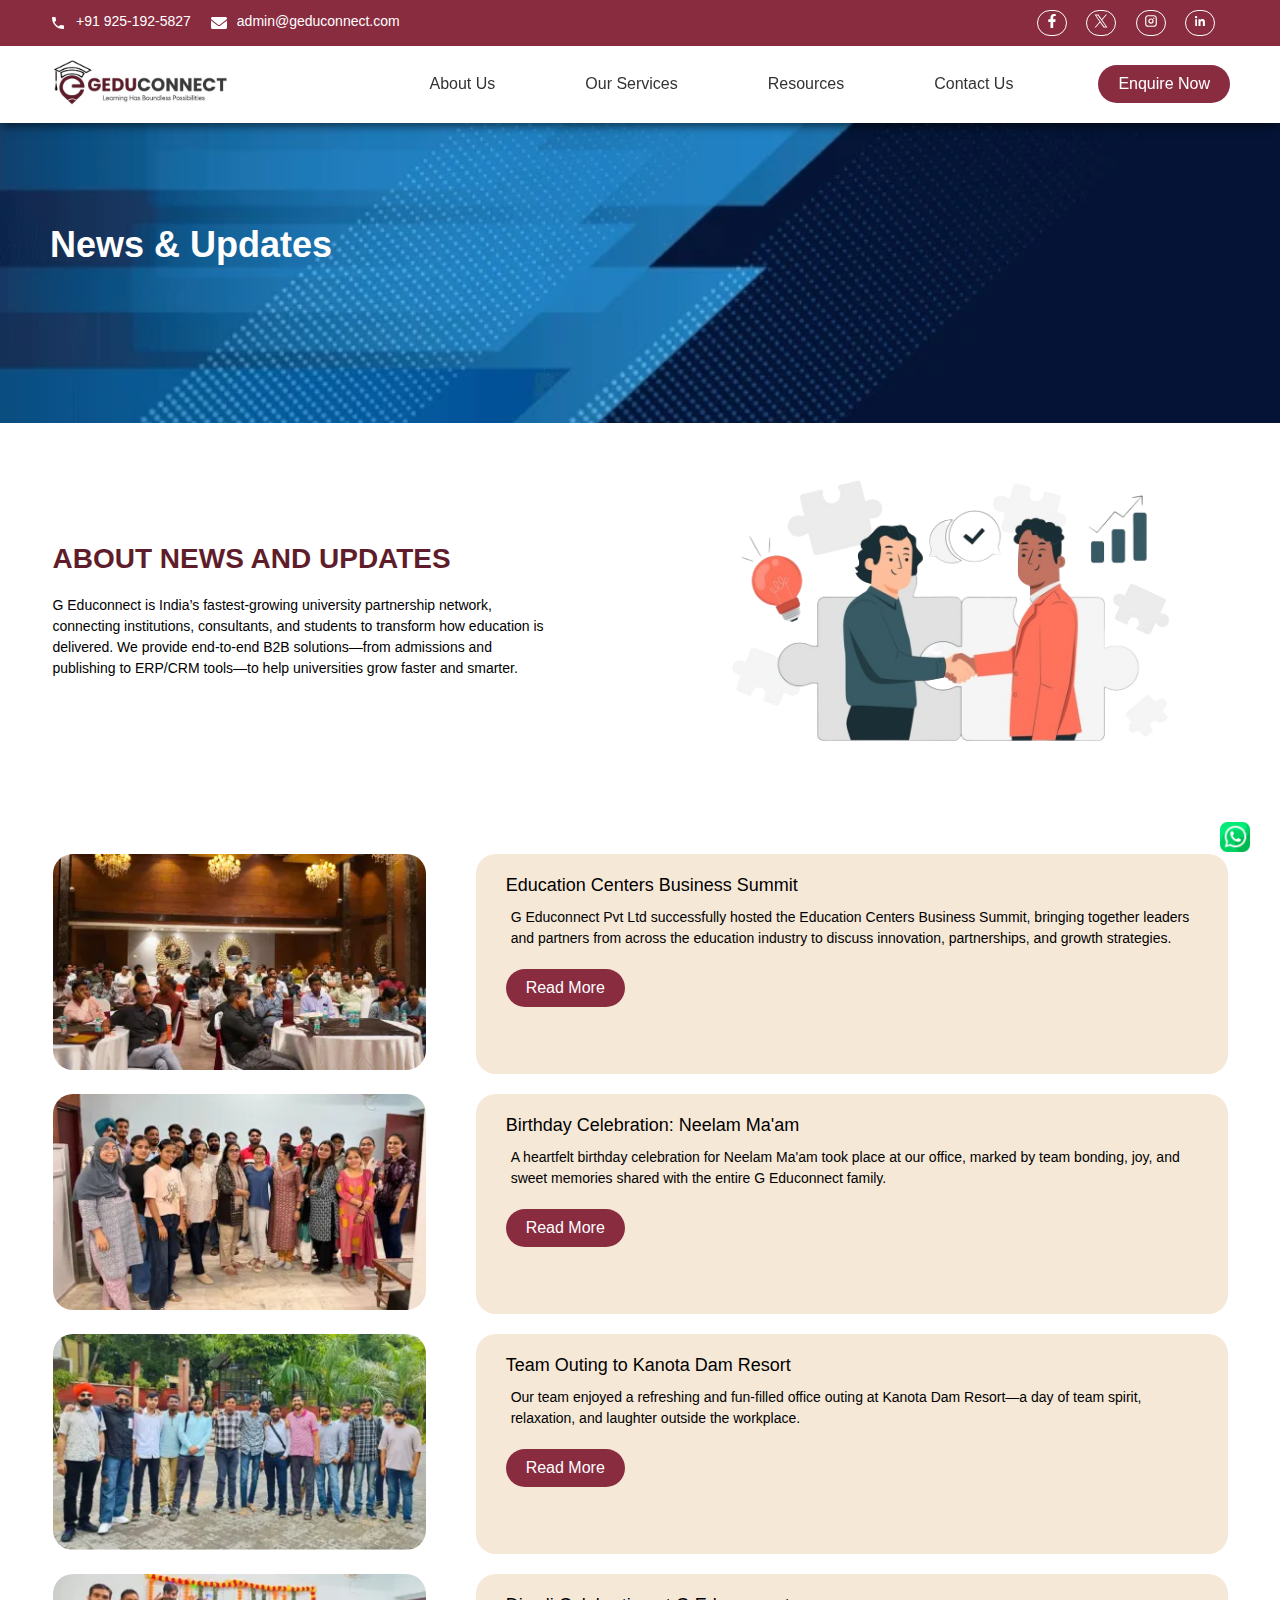
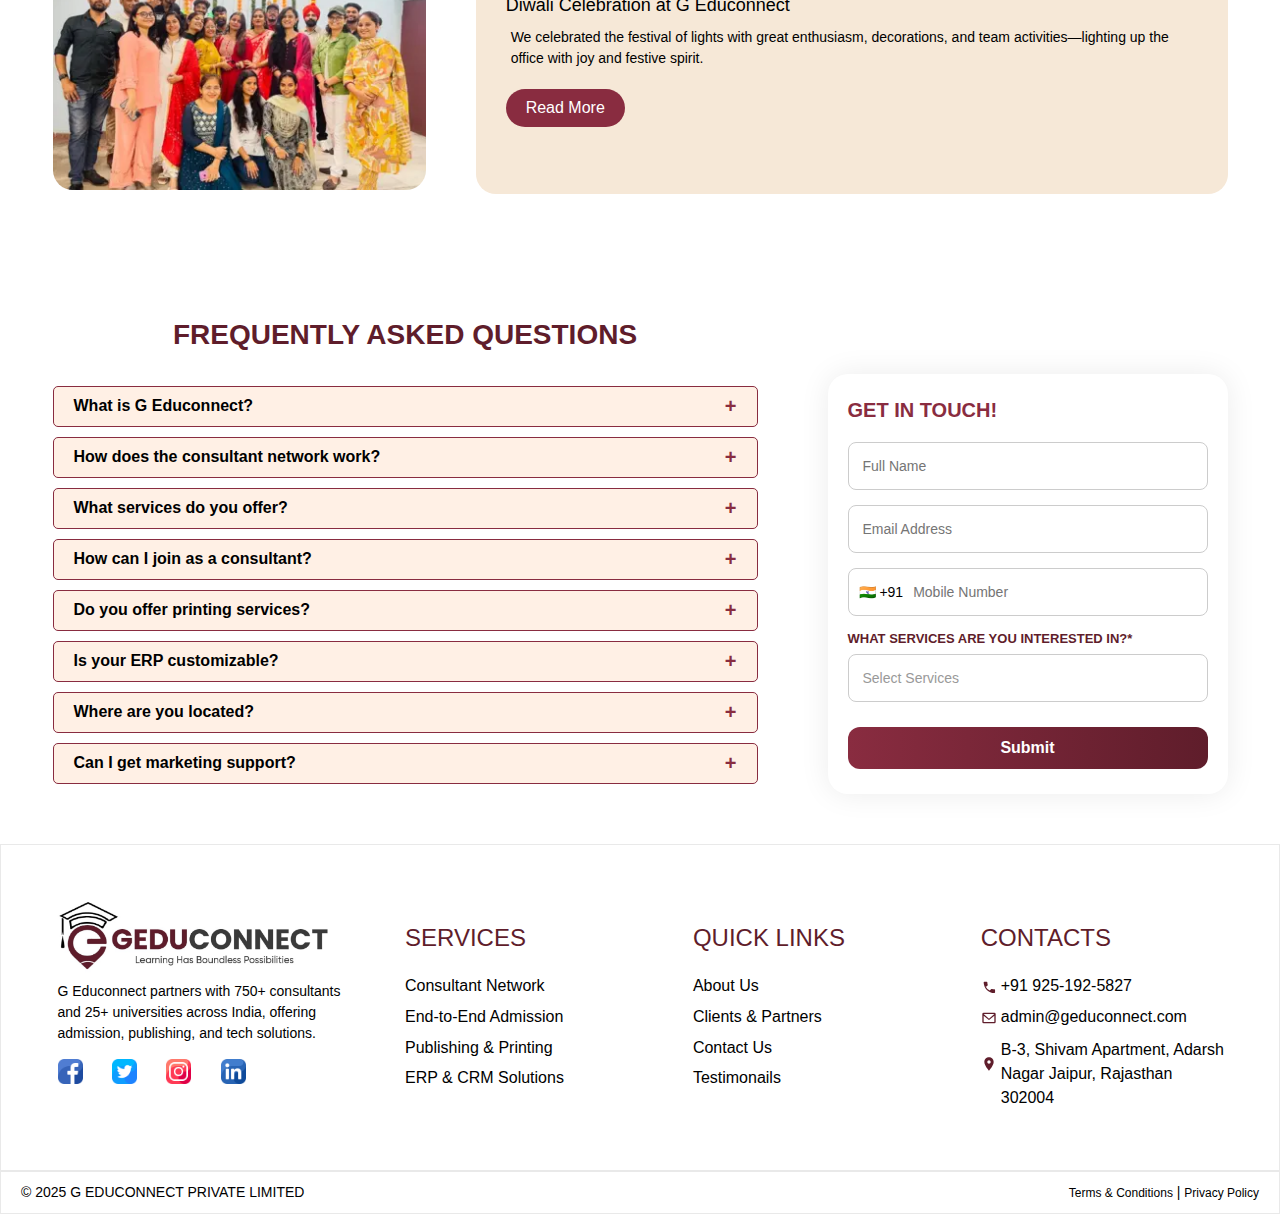
<file: news-updates.html>
<!DOCTYPE html>
<html lang="en">

<head>
    <meta charset="UTF-8">
    <meta name="viewport" content="width=device-width, initial-scale=1.0">
    <title>News & Updates</title>
    <link rel="stylesheet" href="style.css">
    <link rel="preconnect" href="https://fonts.googleapis.com">
    <link rel="preconnect" href="https://fonts.gstatic.com" crossorigin>
    <link
        href="https://fonts.googleapis.com/css2?family=Poppins:ital,wght@0,100;0,200;0,300;0,400;0,500;0,600;0,700;0,800;0,900;1,100;1,200;1,300;1,400;1,500;1,600;1,700;1,800;1,900&family=Roboto:ital,wght@0,100..900;1,100..900&family=Work+Sans:ital,wght@0,100..900;1,100..900&display=swap"
        rel="stylesheet">
    <meta name="viewport" content="width=device-width, initial-scale=1.0, maximum-scale=1.0, user-scalable=no">

</head>

<body class="news-page">
    <nav>
        <div class="nav-top">
            <div class="contact">
                <div class="num">
                    <a href="tel:+919251925827">
                        <span>
                            <svg xmlns="http://www.w3.org/2000/svg" height="16" viewBox="0 0 48 48" width="16">
                                <path d="M0 0h48v48H0z" fill="none" />
                                <path
                                    d="M13.25 21.59c2.88 5.66 7.51 10.29 13.18 13.17l4.4-4.41c.55-.55 1.34-.71 2.03-.49C35.1 30.6 37.51 31 40 31c1.11 0 2 .89 2 2v7c0 1.11-.89 2-2 2C21.22 42 6 26.78 6 8c0-1.11.9-2 2-2h7c1.11 0 2 .89 2 2 0 2.49.4 4.9 1.14 7.14.22.69.06 1.48-.49 2.03l-4.4 4.42z" />
                            </svg>
                        </span>
                        +91 925-192-5827
                    </a>
                </div>
                <div class="email">
                    <a href="mailto:admin@geduconnect.com">
                        <span>
                            <svg xmlns="http://www.w3.org/2000/svg" viewBox="0 0 512 512">
                                <path
                                    d="M256 352c-16.53 0-33.06-5.422-47.16-16.41L0 173.2V400C0 426.5 21.49 448 48 448h416c26.51 0 48-21.49 48-48V173.2l-208.8 162.5C289.1 346.6 272.5 352 256 352zM16.29 145.3l212.2 165.1c16.19 12.6 38.87 12.6 55.06 0l212.2-165.1C505.1 137.3 512 125 512 112C512 85.49 490.5 64 464 64h-416C21.49 64 0 85.49 0 112C0 125 6.01 137.3 16.29 145.3z" />
                            </svg>
                        </span>
                        admin@geduconnect.com
                    </a>
                </div>
            </div>
            <div class="social">
                <a href="">
                    <svg xmlns="http://www.w3.org/2000/svg" width="14" height="14" viewBox="0 0 320 512" fill="white">
                        <path d="M279.14 288l14.22-92.66h-88.91V127.31c0-25.35 
  12.42-50.06 52.24-50.06h40.42V6.26S260.43 0 
  225.36 0c-73.22 0-121.17 44.38-121.17 
  124.72v70.62H22.89V288h81.3v224h100.2V288z" />
                    </svg>
                </a>
                <a href="">
                    <svg xmlns="http://www.w3.org/2000/svg" width="14" height="14" viewBox="0 0 24 24" fill="white">
                        <path d="M14.095 10.316L22.286 1h-1.941l-7.115 8.088L7.551 1H1l8.589 12.231L1 
  23h1.941l7.509-8.543L16.449 23H23l-8.905-12.684zM11.437 
  13.338l-.872-1.219-6.924-9.688h2.981l5.59 7.822.868 
  1.219 7.265 10.166h-2.981l-5.927-8.3z" />
                    </svg>
                </a>
                <a href="">
                    <svg xmlns="http://www.w3.org/2000/svg" width="14" height="14" viewBox="0 0 24 24">
                        <path fill="#FFFFFF"
                            d="M7 2C4.2 2 2 4.2 2 7v10c0 2.8 2.2 5 5 5h10c2.8 0 5-2.2 5-5V7c0-2.8-2.2-5-5-5H7zm0 2h10c1.7 0 3 1.3 3 3v10c0 1.7-1.3 3-3 3H7c-1.7 0-3-1.3-3-3V7c0-1.7 1.3-3 3-3zm5 3.5A4.5 4.5 0 1 0 16.5 12 4.5 4.5 0 0 0 12 7.5zm0 2A2.5 2.5 0 1 1 9.5 12 2.5 2.5 0 0 1 12 9.5zm4.8-3.3a1.2 1.2 0 1 1-1.2 1.2 1.2 1.2 0 0 1 1.2-1.2z" />
                    </svg>
                </a>
                <a href="">
                    <svg xmlns="http://www.w3.org/2000/svg" width="14" height="14" viewBox="0 0 24 24">
                        <path fill="#FFFFFF"
                            d="M20.447 20.452h-3.554v-5.569c0-1.328-.027-3.037-1.852-3.037-1.853 0-2.136 1.445-2.136 2.939v5.667H9.35V9h3.414v1.561h.049c.476-.9 1.637-1.852 3.369-1.852 3.6 0 4.267 2.368 4.267 5.451v6.292zM5.337 7.433c-1.144 0-2.07-.927-2.07-2.07 0-1.144.926-2.07 2.07-2.07 1.144 0 2.07.926 2.07 2.07 0 1.143-.926 2.07-2.07 2.07zM6.814 20.452H3.861V9h2.953v11.452z" />
                    </svg>
                </a>
            </div>
        </div>
    </nav>

    <div class="nav-bottom">
        <div class="logo-wrap">
            <a href="/">
                <img src="img/Gedu_logo_2-DqolPwHD (1).png" alt="logo">
            </a>
        </div>
        <div id="menuToggle">&#9776;</div>
        <div class="menu" id="mobileMenu">
            <ul>
                <li><a href="about">About Us</a></li>
                <li id="menu-service" class="has-submenu">
                    <div class="d-flex">
                        <a href="">Our Services</a>
                        <span class="toggle-icon">+</span>
                    </div>
                    <ul class="submenu">
                        <li><a href="consultant-network">Consultant Network</a></li>
                        <li><a href="admission-support">Admission Support</a></li>
                        <li><a href="publishing-services">Publishing Services</a></li>
                        <li><a href="erp-crm">ERP & CRM Solutions</a></li>
                    </ul>
                </li>
                <li id="menu-resouces" class="has-submenu">
                    <div class="d-flex">
                        <a href="">Resources</a>
                        <span class="toggle-icon">+</span>
                    </div>
                    <ul class="submenu submenu-new">
                        <li><a href="news-updates">News & Updates</a></li>
                        <li><a href="clients-partner">Clients & Partners</a></li>
                        <li><a href="testimonial">Testimonials</a></li>
                        <li><a href="careers">Careers</a></li>
                    </ul>
                </li>
                <li><a href="contact">Contact Us</a></li>
            </ul>

            <div class="cta">
                <a href="contact">
                    Enquire Now
                </a>
            </div>
        </div>
    </div>

    <div class="about-new">
        <div class="about-new-head">
            <h1>News & Updates</h1>
        </div>
    </div>

    <section class="row-section">
        <div class="container">
            <div class="about-us">
                <div class="about-content mr-70">
                    <h2>About News and Updates</h2>

                    <p>G Educonnect is India’s fastest-growing university partnership network, connecting institutions,
                        consultants, and students to transform how education is delivered. We provide end-to-end B2B
                        solutions—from admissions and publishing to ERP/CRM tools—to help universities grow faster and
                        smarter.</p>
                </div>
                <div class="about-img">
                    <img src="img/Untitled_design-removebg-preview.png" alt="team image">
                </div>
            </div>
        </div>
    </section>

    <section class="row-section ">
        <div class="container">
            <div class="news-wrap">
                <div class="news mb-20">
                    <div class="news-img-wrap">
                        <img src="img/new3.webp" alt="">
                    </div>
                    <div class="news-disc bg-light">
                        <span>Education Centers Business Summit</span>
                        <p>G Educonnect Pvt Ltd successfully hosted the Education Centers Business Summit, bringing together leaders and partners from across the education industry to discuss innovation, partnerships, and growth strategies.</p>
                        <div class="cta">
                            <a href="">Read More</a>
                        </div>
                    </div>
                </div>
                <div class="news mb-20">
                    <div class="news-img-wrap">
                        <img src="img/new4.webp" alt="">
                    </div>
                        <div class="news-disc bg-light">
                            <span>Birthday Celebration: Neelam Ma'am</span>
                            <p>A heartfelt birthday celebration for Neelam Ma'am took place at our office, marked by team bonding, joy, and sweet memories shared with the entire G Educonnect family.</p>
                            <div class="cta">
                                <a href="">Read More</a>
                            </div>
                        </div>
                    
                </div>
                <div class="news mb-20">
                    <div class="news-img-wrap">
                        <img src="img/new1.webp" alt="">
                    </div>
                    <div class="news-disc bg-light">
                        <span>Team Outing to Kanota Dam Resort</span>
                        <p>Our team enjoyed a refreshing and fun-filled office outing at Kanota Dam Resort—a day of team spirit, relaxation, and laughter outside the workplace.</p>
                        <div class="cta">
                            <a href="">Read More</a>
                        </div>
                    </div>
                </div>
                <div class="news mb-20">
                    <div class="news-img-wrap">
                        <img src="img/new2.webp" alt="">
                    </div>
                    <div class="news-disc bg-light">
                        <span>Diwali Celebration at G Educonnect</span>
                        <p>We celebrated the festival of lights with great enthusiasm, decorations, and team activities—lighting up the office with joy and festive spirit.</p>
                        <div class="cta">
                            <a href="">Read More</a>
                        </div>
                    </div>
                </div>
                
            </div>
        </div>
    </section>

    <section class="row-section">
        <div class="container">
            <div class="info-wrap">
                <div class="faq">
                    <div class="accordion">
                        <h2 class="faq-title">Frequently Asked Questions</h2>
                        <div class="accordion-item">
                            <div class="accordion-header">What is G Educonnect? <span class="icon">+</span></div>
                            <div class="accordion-body">G Educonnect is an educational platform offering admissions,
                                CRM/ERP, and more.</div>
                        </div>

                        <div class="accordion-item">
                            <div class="accordion-header">How does the consultant network work? <span
                                    class="icon">+</span></div>
                            <div class="accordion-body">We have 750+ consultants who assist with admissions across
                                India.</div>
                        </div>

                        <div class="accordion-item">
                            <div class="accordion-header">What services do you offer? <span class="icon">+</span></div>
                            <div class="accordion-body">We offer lead generation, ERP/CRM tools, publishing, and BPO
                                support.</div>
                        </div>

                        <div class="accordion-item">
                            <div class="accordion-header">How can I join as a consultant? <span class="icon">+</span>
                            </div>
                            <div class="accordion-body">You can fill out our online form and our team will contact you.
                            </div>
                        </div>

                        <div class="accordion-item">
                            <div class="accordion-header">Do you offer printing services? <span class="icon">+</span>
                            </div>
                            <div class="accordion-body">Yes, we offer academic book publishing and printing services.
                            </div>
                        </div>

                        <div class="accordion-item">
                            <div class="accordion-header">Is your ERP customizable? <span class="icon">+</span></div>
                            <div class="accordion-body">Yes, our ERP/CRM systems are tailored to fit your needs.</div>
                        </div>

                        <div class="accordion-item">
                            <div class="accordion-header">Where are you located? <span class="icon">+</span></div>
                            <div class="accordion-body">We are headquartered in India with pan-India operations.</div>
                        </div>

                        <div class="accordion-item">
                            <div class="accordion-header">Can I get marketing support? <span class="icon">+</span></div>
                            <div class="accordion-body">Yes, we provide digital marketing and lead generation support.
                            </div>
                        </div>
                    </div>
                </div>
                <div class="form-wrap">
                    <form class="contact-form">
                        <h3>GET IN TOUCH!</h3>

                        <input type="text" placeholder="Full Name" required />
                        <input type="email" placeholder="Email Address" required />

                        <div class="phone-wrap">
                            <span class="flag">🇮🇳 +91</span>
                            <input type="tel" placeholder="Mobile Number" required />
                        </div>

                        <label for="services" class="mb-10">What services are you interested in?*</label>
                        <select id="services" required>
                            <option value="" disabled selected>Select Services</option>
                            <option>Consultant Network</option>
                            <option>ERP/CRM</option>
                            <option>Publishing</option>
                            <option>Admission Support</option>
                        </select>

                        <button type="submit">Submit</button>
                    </form>
                </div>
            </div>
        </div>
    </section>

    <footer class="row-section border-top">
        <div class="container">
            <div class="footer-top">
                <div class="foot-left">
                    <div class="foot-logo">
                        <img src="img/Gedu_logo_2-DqolPwHD (1).png" alt="logo">
                    </div>
                    <p>G Educonnect partners with 750+ consultants and 25+ universities across India, offering
                        admission, publishing, and tech solutions.</p>
                    <div class="social">
                        <a href="#" title="facebook icons">
                            <img src="img/facebook.png" alt="">
                        </a>
                        <a href="#" title="twitter icons">
                            <img src="/img/twitter.png" alt="">
                        </a>
                        <a href="#" title="instagram icons">
                            <img src="/img/instagram.png" alt="">
                        </a>
                        <a href="#" title="linkedin icons">
                            <img src="/img/linkedin.png" alt="">
                        </a>
                    </div>
                </div>
                <div class="foot-right">
                    <div class="list">
                        <h3>Services</h3>
                        <ul>
                            <li><a href="consultant-network">Consultant Network</a></li>
                            <li><a href="admission-support">End-to-End Admission</a></li>
                            <li><a href="publishing-services">Publishing & Printing</a></li>
                            <li><a href="erp-crm">ERP & CRM Solutions</a></li>
                        </ul>
                    </div>
                    <div class="list">
                        <h3>QUICK LINKS</h3>
                        <ul>
                            <li><a href="about">About Us</a></li>
                            <li><a href="clients-partner">Clients & Partners</a></li>
                            <li><a href="contact">Contact Us</a></li>
                            <li><a href="testimonial">Testimonails</a></li>
                        </ul>
                    </div>
                    <div class="list">
                        <h3>Contacts</h3>
                        <ul>
                            <li><span>
                                    <svg xmlns="http://www.w3.org/2000/svg" width="16" height="16" fill="#5F1D2B"
                                        viewBox="0 0 24 24">
                                        <path
                                            d="M6.62 10.79a15.05 15.05 0 006.59 6.59l2.2-2.2a1 1 0 011.11-.21 11.36 11.36 0 003.58.57 1 1 0 011 1v3.5a1 1 0 01-1 1A16 16 0 014 5a1 1 0 011-1h3.5a1 1 0 011 1 11.36 11.36 0 00.57 3.58 1 1 0 01-.21 1.11l-2.24 2.1z" />
                                    </svg>
                                </span>
                                <a href="tel:+919251925827">
                                    +91 925-192-5827</a>
                            </li>
                            <li>
                                <span><svg xmlns="http://www.w3.org/2000/svg" width="16" height="16" fill="#5F1D2B"
                                        viewBox="0 0 24 24">
                                        <path
                                            d="M20 4H4a2 2 0 00-2 2v12a2 2 0 002 2h16a2 2 0 002-2V6a2 2 0 00-2-2zm0 2v.01L12 13 4 6.01V6h16zM4 18V8.5l7.4 6.3a1 1 0 001.2 0L20 8.5V18H4z" />
                                    </svg>
                                </span>
                                <a href="mailto:admin@geduconnect.com">admin@geduconnect.com</a>
                            </li>
                            <li>
                                <span style="margin-bottom: 26px;">
                                    <svg xmlns="http://www.w3.org/2000/svg" width="16" height="16" fill="#5F1D2B"
                                        viewBox="0 0 24 24">
                                        <path
                                            d="M12 2C8.14 2 5 5.14 5 9c0 5.25 7 13 7 13s7-7.75 7-13c0-3.86-3.14-7-7-7zm0 9.5c-1.38 0-2.5-1.12-2.5-2.5S10.62 6.5 12 6.5s2.5 1.12 2.5 2.5S13.38 11.5 12 11.5z" />
                                    </svg>
                                </span>
                                <a href="https://www.google.com/maps?q=B-3,+Shivam+Apartment,+Adarsh+Nagar,+Jaipur,+Rajasthan+302004" style="line-height: 1.5;">B-3, Shivam Apartment, Adarsh Nagar Jaipur, Rajasthan 302004</a>
                            </li>
                        </ul>
                    </div>
                </div>
            </div>

        </div>
    </footer>
    <div class="footer-botm border-top">
        <span>© 2025 G EDUCONNECT PRIVATE LIMITED</span>
        <span class="font"><a href="terms-conditions">Terms & Conditions</a> | <a href="privacy-policy">Privacy Policy</a></span>
    </div>
    <a href="https://wa.me/919251925827" class="whatsapp-float" target="_blank">
        <img src="img/whatsapp.png" alt="WhatsApp" />
    </a>



    <script src="./index.js"></script>
</body>

</html>
</file>
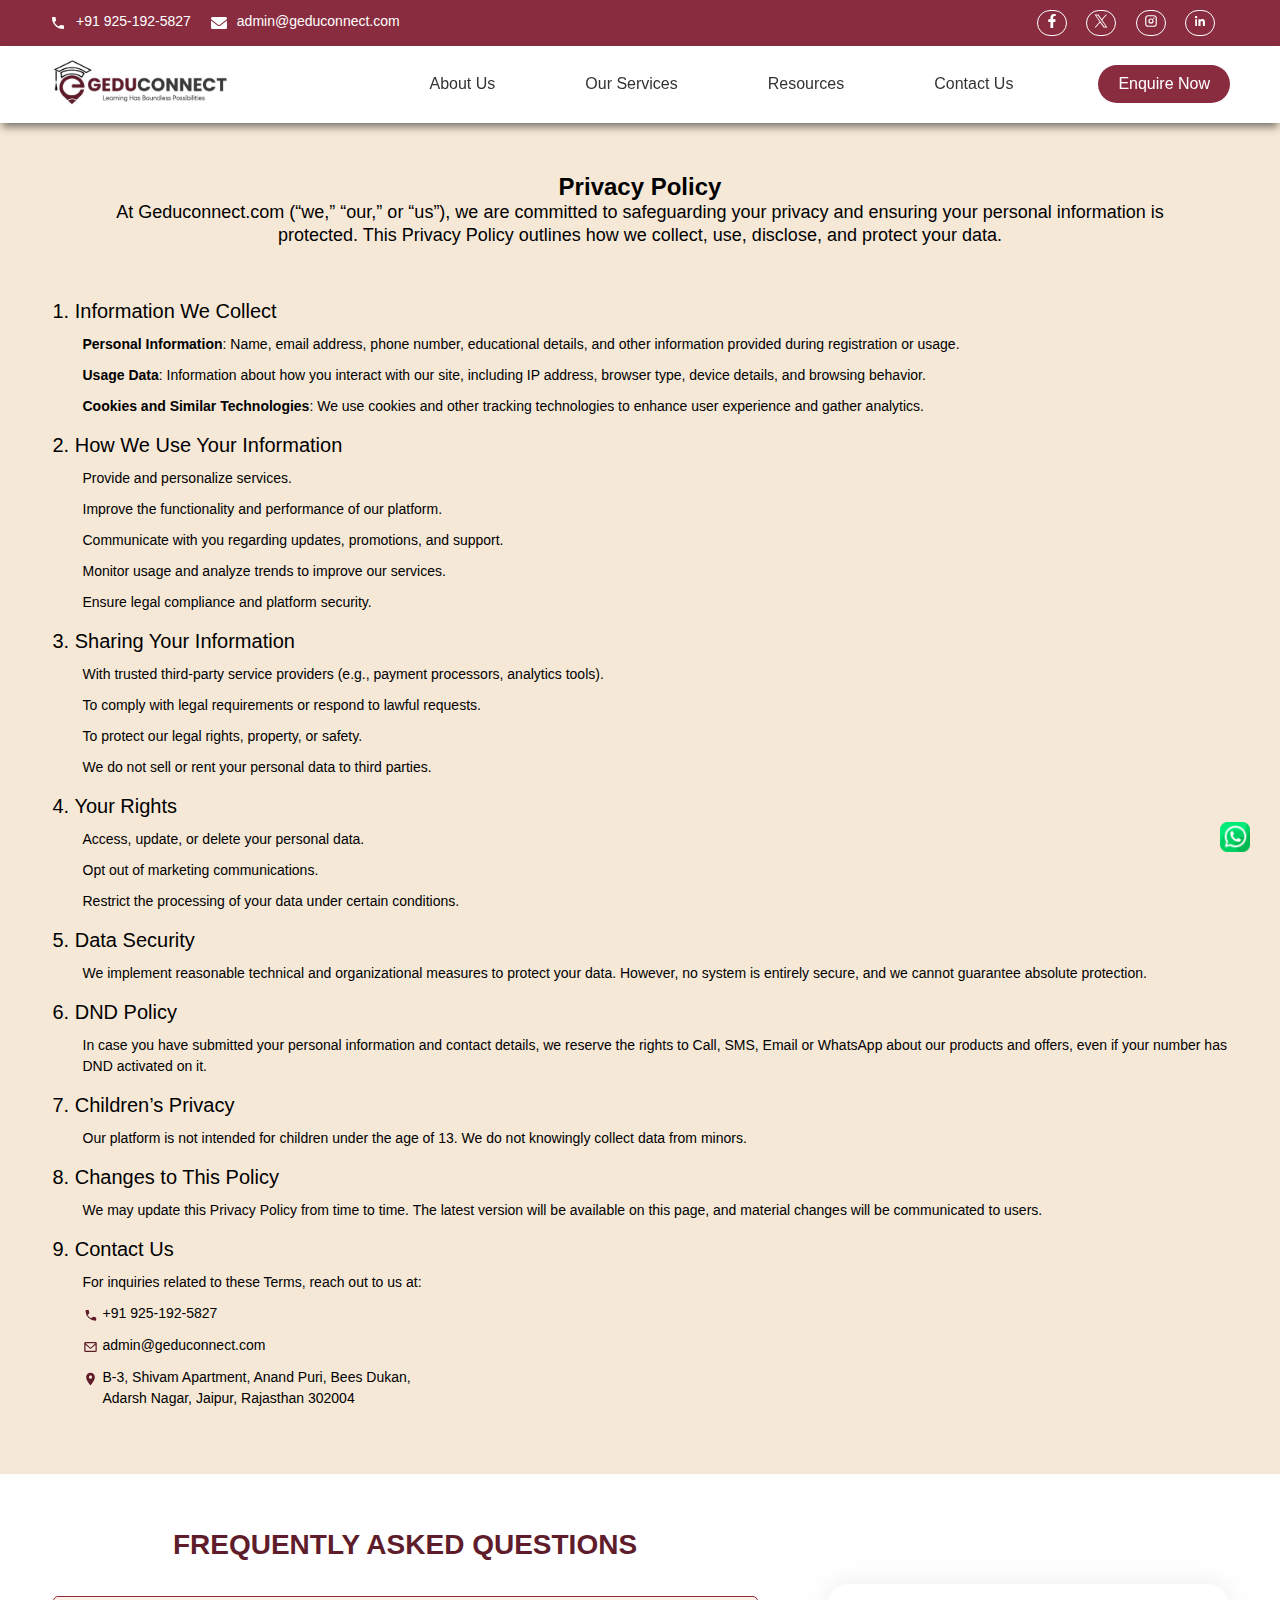
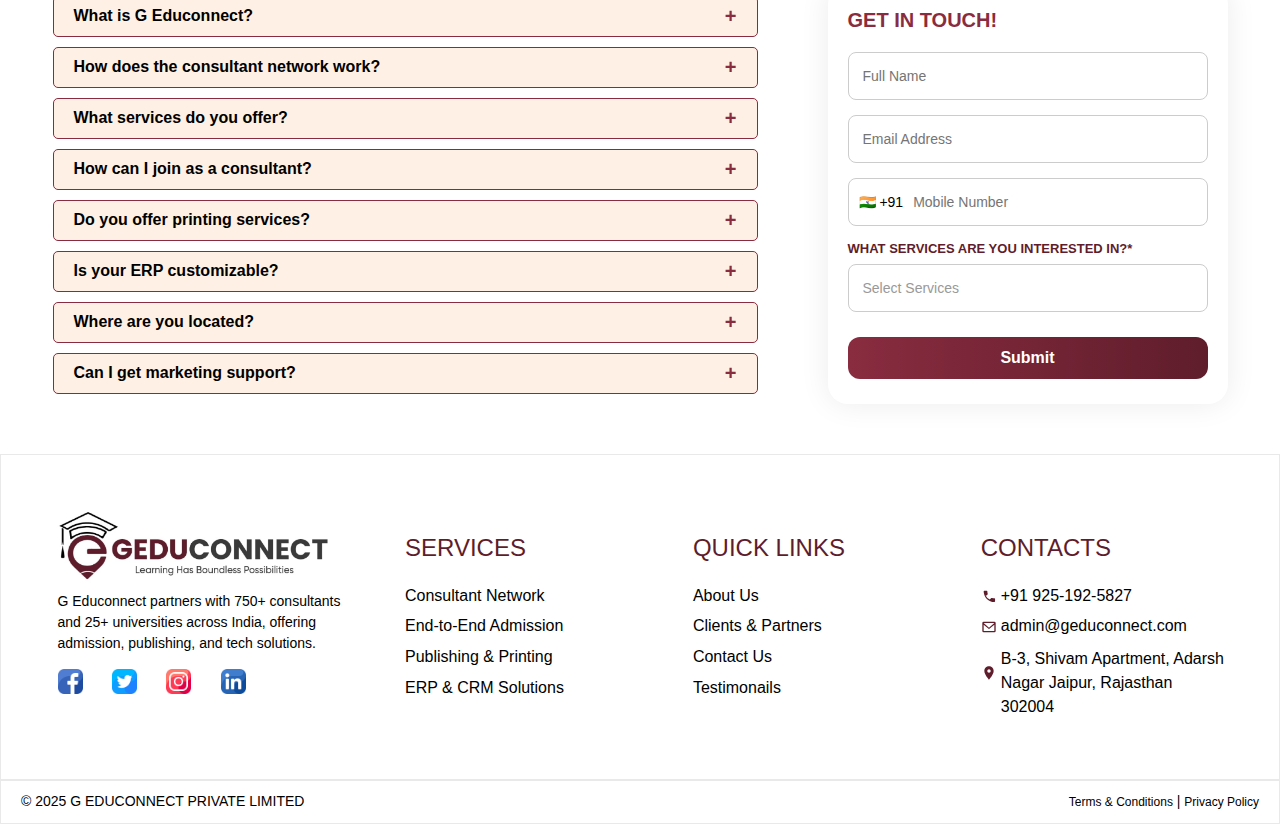
<file: privacy-policy.html>
<!DOCTYPE html>
<html lang="en">

<head>
    <meta charset="UTF-8">
    <meta name="viewport" content="width=device-width, initial-scale=1.0">
    <title>privacy and policy</title>
    <link rel="stylesheet" href="style.css">
    <link rel="preconnect" href="https://fonts.googleapis.com">
    <link rel="preconnect" href="https://fonts.gstatic.com" crossorigin>
    <link
        href="https://fonts.googleapis.com/css2?family=Poppins:ital,wght@0,100;0,200;0,300;0,400;0,500;0,600;0,700;0,800;0,900;1,100;1,200;1,300;1,400;1,500;1,600;1,700;1,800;1,900&family=Roboto:ital,wght@0,100..900;1,100..900&family=Work+Sans:ital,wght@0,100..900;1,100..900&display=swap"
        rel="stylesheet">
    <meta name="viewport" content="width=device-width, initial-scale=1.0, maximum-scale=1.0, user-scalable=no">

</head>

<body class="about-page">
    <nav>
        <div class="nav-top">
            <div class="contact">
                <div class="num">
                    <a href="tel:+919251925827">
                        <span>
                            <svg xmlns="http://www.w3.org/2000/svg" height="16" viewBox="0 0 48 48" width="16">
                                <path d="M0 0h48v48H0z" fill="none" />
                                <path
                                    d="M13.25 21.59c2.88 5.66 7.51 10.29 13.18 13.17l4.4-4.41c.55-.55 1.34-.71 2.03-.49C35.1 30.6 37.51 31 40 31c1.11 0 2 .89 2 2v7c0 1.11-.89 2-2 2C21.22 42 6 26.78 6 8c0-1.11.9-2 2-2h7c1.11 0 2 .89 2 2 0 2.49.4 4.9 1.14 7.14.22.69.06 1.48-.49 2.03l-4.4 4.42z" />
                            </svg>
                        </span>
                        +91 925-192-5827
                    </a>
                </div>
                <div class="email">
                    <a href="mailto:admin@geduconnect.com">
                        <span>
                            <svg xmlns="http://www.w3.org/2000/svg" viewBox="0 0 512 512">
                                <path
                                    d="M256 352c-16.53 0-33.06-5.422-47.16-16.41L0 173.2V400C0 426.5 21.49 448 48 448h416c26.51 0 48-21.49 48-48V173.2l-208.8 162.5C289.1 346.6 272.5 352 256 352zM16.29 145.3l212.2 165.1c16.19 12.6 38.87 12.6 55.06 0l212.2-165.1C505.1 137.3 512 125 512 112C512 85.49 490.5 64 464 64h-416C21.49 64 0 85.49 0 112C0 125 6.01 137.3 16.29 145.3z" />
                            </svg>
                        </span>
                        admin@geduconnect.com
                    </a>
                </div>
            </div>
            <div class="social">
                <a href="">
                    <svg xmlns="http://www.w3.org/2000/svg" width="14" height="14" viewBox="0 0 320 512" fill="white">
                        <path d="M279.14 288l14.22-92.66h-88.91V127.31c0-25.35 
  12.42-50.06 52.24-50.06h40.42V6.26S260.43 0 
  225.36 0c-73.22 0-121.17 44.38-121.17 
  124.72v70.62H22.89V288h81.3v224h100.2V288z" />
                    </svg>
                </a>
                <a href="">
                    <svg xmlns="http://www.w3.org/2000/svg" width="14" height="14" viewBox="0 0 24 24" fill="white">
                        <path d="M14.095 10.316L22.286 1h-1.941l-7.115 8.088L7.551 1H1l8.589 12.231L1 
  23h1.941l7.509-8.543L16.449 23H23l-8.905-12.684zM11.437 
  13.338l-.872-1.219-6.924-9.688h2.981l5.59 7.822.868 
  1.219 7.265 10.166h-2.981l-5.927-8.3z" />
                    </svg>
                </a>
                <a href="">
                    <svg xmlns="http://www.w3.org/2000/svg" width="14" height="14" viewBox="0 0 24 24">
                        <path fill="#FFFFFF"
                            d="M7 2C4.2 2 2 4.2 2 7v10c0 2.8 2.2 5 5 5h10c2.8 0 5-2.2 5-5V7c0-2.8-2.2-5-5-5H7zm0 2h10c1.7 0 3 1.3 3 3v10c0 1.7-1.3 3-3 3H7c-1.7 0-3-1.3-3-3V7c0-1.7 1.3-3 3-3zm5 3.5A4.5 4.5 0 1 0 16.5 12 4.5 4.5 0 0 0 12 7.5zm0 2A2.5 2.5 0 1 1 9.5 12 2.5 2.5 0 0 1 12 9.5zm4.8-3.3a1.2 1.2 0 1 1-1.2 1.2 1.2 1.2 0 0 1 1.2-1.2z" />
                    </svg>
                </a>
                <a href="">
                    <svg xmlns="http://www.w3.org/2000/svg" width="14" height="14" viewBox="0 0 24 24">
                        <path fill="#FFFFFF"
                            d="M20.447 20.452h-3.554v-5.569c0-1.328-.027-3.037-1.852-3.037-1.853 0-2.136 1.445-2.136 2.939v5.667H9.35V9h3.414v1.561h.049c.476-.9 1.637-1.852 3.369-1.852 3.6 0 4.267 2.368 4.267 5.451v6.292zM5.337 7.433c-1.144 0-2.07-.927-2.07-2.07 0-1.144.926-2.07 2.07-2.07 1.144 0 2.07.926 2.07 2.07 0 1.143-.926 2.07-2.07 2.07zM6.814 20.452H3.861V9h2.953v11.452z" />
                    </svg>
                </a>
            </div>
        </div>
    </nav>

    <div class="nav-bottom">
        <div class="logo-wrap">
            <a href="/">
                <img src="img/Gedu_logo_2-DqolPwHD (1).png" alt="logo">
            </a>
        </div>
        <div id="menuToggle">&#9776;</div>
        <div class="menu" id="mobileMenu">
            <ul>
                <li><a href="about">About Us</a></li>
                <li id="menu-service" class="has-submenu">
                    <div class="d-flex">
                        <a href="">Our Services</a>
                        <span class="toggle-icon">+</span>
                    </div>
                    <ul class="submenu">
                        <li><a href="consultant-network">Consultant Network</a></li>
                        <li><a href="admission-support">Admission Support</a></li>
                        <li><a href="publishing-services">Publishing Services</a></li>
                        <li><a href="erp-crm">ERP & CRM Solutions</a></li>
                    </ul>
                </li>
                <li id="menu-resouces" class="has-submenu">
                    <div class="d-flex">
                        <a href="">Resources</a>
                        <span class="toggle-icon">+</span>
                    </div>
                    <ul class="submenu submenu-new">
                        <li><a href="news-updates">News & Updates</a></li>
                        <li><a href="clients-partner">Clients & Partners</a></li>
                        <li><a href="testimonial">Testimonials</a></li>
                        <li><a href="careers">Careers</a></li>
                    </ul>
                </li>
                <li><a href="contact">Contact Us</a></li>
            </ul>

            <div class="cta">
                <a href="contact">
                    Enquire Now
                </a>
            </div>
        </div>
    </div>


    <section class="row-section bg-light">
        <div class="container">
            <div class="tnc">
                <div class="tnc-head">
                    <h2>Privacy Policy</h2>
                    <span>At Geduconnect.com (“we,” “our,” or “us”), we are committed to safeguarding your privacy and ensuring your personal information is protected. This Privacy Policy outlines how we collect, use, disclose, and protect your data.</p>
                </div>
                <div class="tnc-body">
                    <div class="tnc-one">
                        <h4>1. Information We Collect</h4>
                        <p><span class="bold">Personal Information</span>: Name, email address, phone number, educational details, and other information provided during registration or usage.</p>
                        <p><span class="bold">Usage Data</span>:  Information about how you interact with our site, including IP address, browser type, device details, and browsing behavior.</p>
                        <p><span class="bold">Cookies and Similar Technologies</span>: We use cookies and other tracking technologies to enhance user experience and gather analytics.</p>
                    </div>
                    <div class="tnc-one">
                        <h4>2. How We Use Your Information</h4>
                        <p>Provide and personalize services.</p>
                        <p>Improve the functionality and performance of our platform.</p>
                        <p>Communicate with you regarding updates, promotions, and support.</p>
                        <p>Monitor usage and analyze trends to improve our services.</p>
                        <p>Ensure legal compliance and platform security.</p>
                    </div>
                    <div class="tnc-one">
                        <h4>3. Sharing Your Information</h4>
                        <p>With trusted third-party service providers (e.g., payment processors, analytics tools).</p>
                        <p>To comply with legal requirements or respond to lawful requests.</p>
                        <p>To protect our legal rights, property, or safety.</p>
                        <p>We do not sell or rent your personal data to third parties.</p>
                    </div>
                    <div class="tnc-one">
                        <h4>4. Your Rights</h4>
                        <p>Access, update, or delete your personal data.</p>
                        <p>Opt out of marketing communications.</p>
                        <p>Restrict the processing of your data under certain conditions.</p>
                    </div>
                    <div class="tnc-one">
                        <h4>5. Data Security</h4>
                        <p>We implement reasonable technical and organizational measures to protect your data. However, no system is entirely secure, and we cannot guarantee absolute protection.</p>
                    </div>
                    <div class="tnc-one">
                        <h4>6. DND Policy</h4>
                        <p>In case you have submitted your personal information and contact details, we reserve the rights to Call, SMS, Email or WhatsApp about our products and offers, even if your number has DND activated on it.</p>
                    </div>
                    <div class="tnc-one">
                        <h4>7. Children’s Privacy</h4>
                        <p>Our platform is not intended for children under the age of 13. We do not knowingly collect data from minors.</p>
                    </div>
                    <div class="tnc-one">
                        <h4>8. Changes to This Policy</h4>
                        <p>We may update this Privacy Policy from time to time. The latest version will be available on this page, and material changes will be communicated to users.</p>
                    </div>
                    
                    <div class="tnc-one tnc-two">
                        <h4>9. Contact Us</h4>
                        <p>For inquiries related to these Terms, reach out to us at:</p>
                        <div class="Address">
                        <p>
                            <svg xmlns="http://www.w3.org/2000/svg" width="16" height="16" fill="#5F1D2B" viewBox="0 0 24 24">
                                <path d="M6.62 10.79a15.05 15.05 0 006.59 6.59l2.2-2.2a1 1 0 011.11-.21 11.36 11.36 0 003.58.57 1 1 0 011 1v3.5a1 1 0 01-1 1A16 16 0 014 5a1 1 0 011-1h3.5a1 1 0 011 1 11.36 11.36 0 00.57 3.58 1 1 0 01-.21 1.11l-2.24 2.1z"></path>
                            </svg>
                            <a href="tel:+919251925827">+91 925-192-5827</a>
                        </p>
                        <p>
                            <svg xmlns="http://www.w3.org/2000/svg" width="16" height="16" fill="#5F1D2B" viewBox="0 0 24 24">
                                    <path d="M20 4H4a2 2 0 00-2 2v12a2 2 0 002 2h16a2 2 0 002-2V6a2 2 0 00-2-2zm0 2v.01L12 13 4 6.01V6h16zM4 18V8.5l7.4 6.3a1 1 0 001.2 0L20 8.5V18H4z"></path>
                            </svg>
                            <a href="mailto:admin@geduconnect.com">admin@geduconnect.com</a>
                        </p>
                        <p class="svg-up">
                            <svg xmlns="http://www.w3.org/2000/svg" width="16" height="16" fill="#5F1D2B" viewBox="0 0 24 24">
                                    <path d="M12 2C8.14 2 5 5.14 5 9c0 5.25 7 13 7 13s7-7.75 7-13c0-3.86-3.14-7-7-7zm0 9.5c-1.38 0-2.5-1.12-2.5-2.5S10.62 6.5 12 6.5s2.5 1.12 2.5 2.5S13.38 11.5 12 11.5z"></path>
                            </svg>
                            B-3, Shivam Apartment, Anand Puri, Bees Dukan,<br> Adarsh Nagar, Jaipur, Rajasthan 302004
                        </p>
                    </div>
                    </div>
                </div>
            </div>
        </div>
    </section>


    <section class="row-section">
        <div class="container">
            <div class="info-wrap">
                <div class="faq">
                    <div class="accordion">
                        <h2 class="faq-title">Frequently Asked Questions</h2>
                        <div class="accordion-item">
                            <div class="accordion-header">What is G Educonnect? <span class="icon">+</span></div>
                            <div class="accordion-body">G Educonnect is an educational platform offering admissions,
                                CRM/ERP, and more.</div>
                        </div>

                        <div class="accordion-item">
                            <div class="accordion-header">How does the consultant network work? <span
                                    class="icon">+</span></div>
                            <div class="accordion-body">We have 750+ consultants who assist with admissions across
                                India.</div>
                        </div>

                        <div class="accordion-item">
                            <div class="accordion-header">What services do you offer? <span class="icon">+</span></div>
                            <div class="accordion-body">We offer lead generation, ERP/CRM tools, publishing, and BPO
                                support.</div>
                        </div>

                        <div class="accordion-item">
                            <div class="accordion-header">How can I join as a consultant? <span class="icon">+</span>
                            </div>
                            <div class="accordion-body">You can fill out our online form and our team will contact you.
                            </div>
                        </div>

                        <div class="accordion-item">
                            <div class="accordion-header">Do you offer printing services? <span class="icon">+</span>
                            </div>
                            <div class="accordion-body">Yes, we offer academic book publishing and printing services.
                            </div>
                        </div>

                        <div class="accordion-item">
                            <div class="accordion-header">Is your ERP customizable? <span class="icon">+</span></div>
                            <div class="accordion-body">Yes, our ERP/CRM systems are tailored to fit your needs.</div>
                        </div>

                        <div class="accordion-item">
                            <div class="accordion-header">Where are you located? <span class="icon">+</span></div>
                            <div class="accordion-body">We are headquartered in India with pan-India operations.</div>
                        </div>

                        <div class="accordion-item">
                            <div class="accordion-header">Can I get marketing support? <span class="icon">+</span></div>
                            <div class="accordion-body">Yes, we provide digital marketing and lead generation support.
                            </div>
                        </div>
                    </div>
                </div>
                <div class="form-wrap">
                    <form class="contact-form">
                        <h3>GET IN TOUCH!</h3>

                        <input type="text" placeholder="Full Name" required />
                        <input type="email" placeholder="Email Address" required />

                        <div class="phone-wrap">
                            <span class="flag">🇮🇳 +91</span>
                            <input type="tel" placeholder="Mobile Number" required />
                        </div>

                        <label for="services" class="mb-10">What services are you interested in?*</label>
                        <select id="services" required>
                            <option value="" disabled selected>Select Services</option>
                            <option>Consultant Network</option>
                            <option>ERP/CRM</option>
                            <option>Publishing</option>
                            <option>Admission Support</option>
                        </select>

                        <button type="submit">Submit</button>
                    </form>
                </div>
            </div>
        </div>
    </section>

    <footer class="row-section border-top">
        <div class="container">
            <div class="footer-top">
                <div class="foot-left">
                    <div class="foot-logo">
                        <img src="img/Gedu_logo_2-DqolPwHD (1).png" alt="logo">
                    </div>
                    <p>G Educonnect partners with 750+ consultants and 25+ universities across India, offering
                        admission, publishing, and tech solutions.</p>
                    <div class="social">
                        <a href="#" title="facebook icons">
                            <img src="img/facebook.png" alt="">
                        </a>
                        <a href="#" title="twitter icons">
                            <img src="/img/twitter.png" alt="">
                        </a>
                        <a href="#" title="instagram icons">
                            <img src="/img/instagram.png" alt="">
                        </a>
                        <a href="#" title="linkedin icons">
                            <img src="/img/linkedin.png" alt="">
                        </a>
                    </div>
                </div>
                <div class="foot-right">
                    <div class="list">
                        <h3>Services</h3>
                        <ul>
                            <li><a href="consultant-network">Consultant Network</a></li>
                            <li><a href="admission-support">End-to-End Admission</a></li>
                            <li><a href="publishing-services">Publishing & Printing</a></li>
                            <li><a href="erp-crm">ERP & CRM Solutions</a></li>
                        </ul>
                    </div>
                    <div class="list">
                        <h3>QUICK LINKS</h3>
                        <ul>
                            <li><a href="about">About Us</a></li>
                            <li><a href="clients-partner">Clients & Partners</a></li>
                            <li><a href="contact">Contact Us</a></li>
                            <li><a href="testimonial">Testimonails</a></li>
                        </ul>
                    </div>
                    <div class="list">
                        <h3>Contacts</h3>
                        <ul>
                            <li><span>
                                    <svg xmlns="http://www.w3.org/2000/svg" width="16" height="16" fill="#5F1D2B"
                                        viewBox="0 0 24 24">
                                        <path
                                            d="M6.62 10.79a15.05 15.05 0 006.59 6.59l2.2-2.2a1 1 0 011.11-.21 11.36 11.36 0 003.58.57 1 1 0 011 1v3.5a1 1 0 01-1 1A16 16 0 014 5a1 1 0 011-1h3.5a1 1 0 011 1 11.36 11.36 0 00.57 3.58 1 1 0 01-.21 1.11l-2.24 2.1z" />
                                    </svg>
                                </span>
                                <a href="tel:+919251925827">
                                    +91 925-192-5827</a>
                            </li>
                            <li>
                                <span><svg xmlns="http://www.w3.org/2000/svg" width="16" height="16" fill="#5F1D2B"
                                        viewBox="0 0 24 24">
                                        <path
                                            d="M20 4H4a2 2 0 00-2 2v12a2 2 0 002 2h16a2 2 0 002-2V6a2 2 0 00-2-2zm0 2v.01L12 13 4 6.01V6h16zM4 18V8.5l7.4 6.3a1 1 0 001.2 0L20 8.5V18H4z" />
                                    </svg>
                                </span>
                                <a href="mailto:admin@geduconnect.com">admin@geduconnect.com</a>
                            </li>
                            <li>
                                <span style="margin-bottom: 26px;">
                                    <svg xmlns="http://www.w3.org/2000/svg" width="16" height="16" fill="#5F1D2B"
                                        viewBox="0 0 24 24">
                                        <path
                                            d="M12 2C8.14 2 5 5.14 5 9c0 5.25 7 13 7 13s7-7.75 7-13c0-3.86-3.14-7-7-7zm0 9.5c-1.38 0-2.5-1.12-2.5-2.5S10.62 6.5 12 6.5s2.5 1.12 2.5 2.5S13.38 11.5 12 11.5z" />
                                    </svg>
                                </span>
                                <a href="https://www.google.com/maps?q=B-3,+Shivam+Apartment,+Adarsh+Nagar,+Jaipur,+Rajasthan+302004" style="line-height: 1.5;">B-3, Shivam Apartment, Adarsh Nagar Jaipur, Rajasthan 302004</a>
                            </li>
                        </ul>
                    </div>
                </div>
            </div>

        </div>
    </footer>
    <div class="footer-botm border-top">
        <span>© 2025 G EDUCONNECT PRIVATE LIMITED</span>
        <span class="font"><a href="terms-conditions">Terms & Conditions</a> | <a href="privacy-policy">Privacy Policy</a></span>
    </div>
    <a href="https://wa.me/919251925827" class="whatsapp-float" target="_blank">
        <img src="img/whatsapp.png" alt="WhatsApp" />
    </a>



    <script src="./index.js"></script>
</body>

</html>
</file>
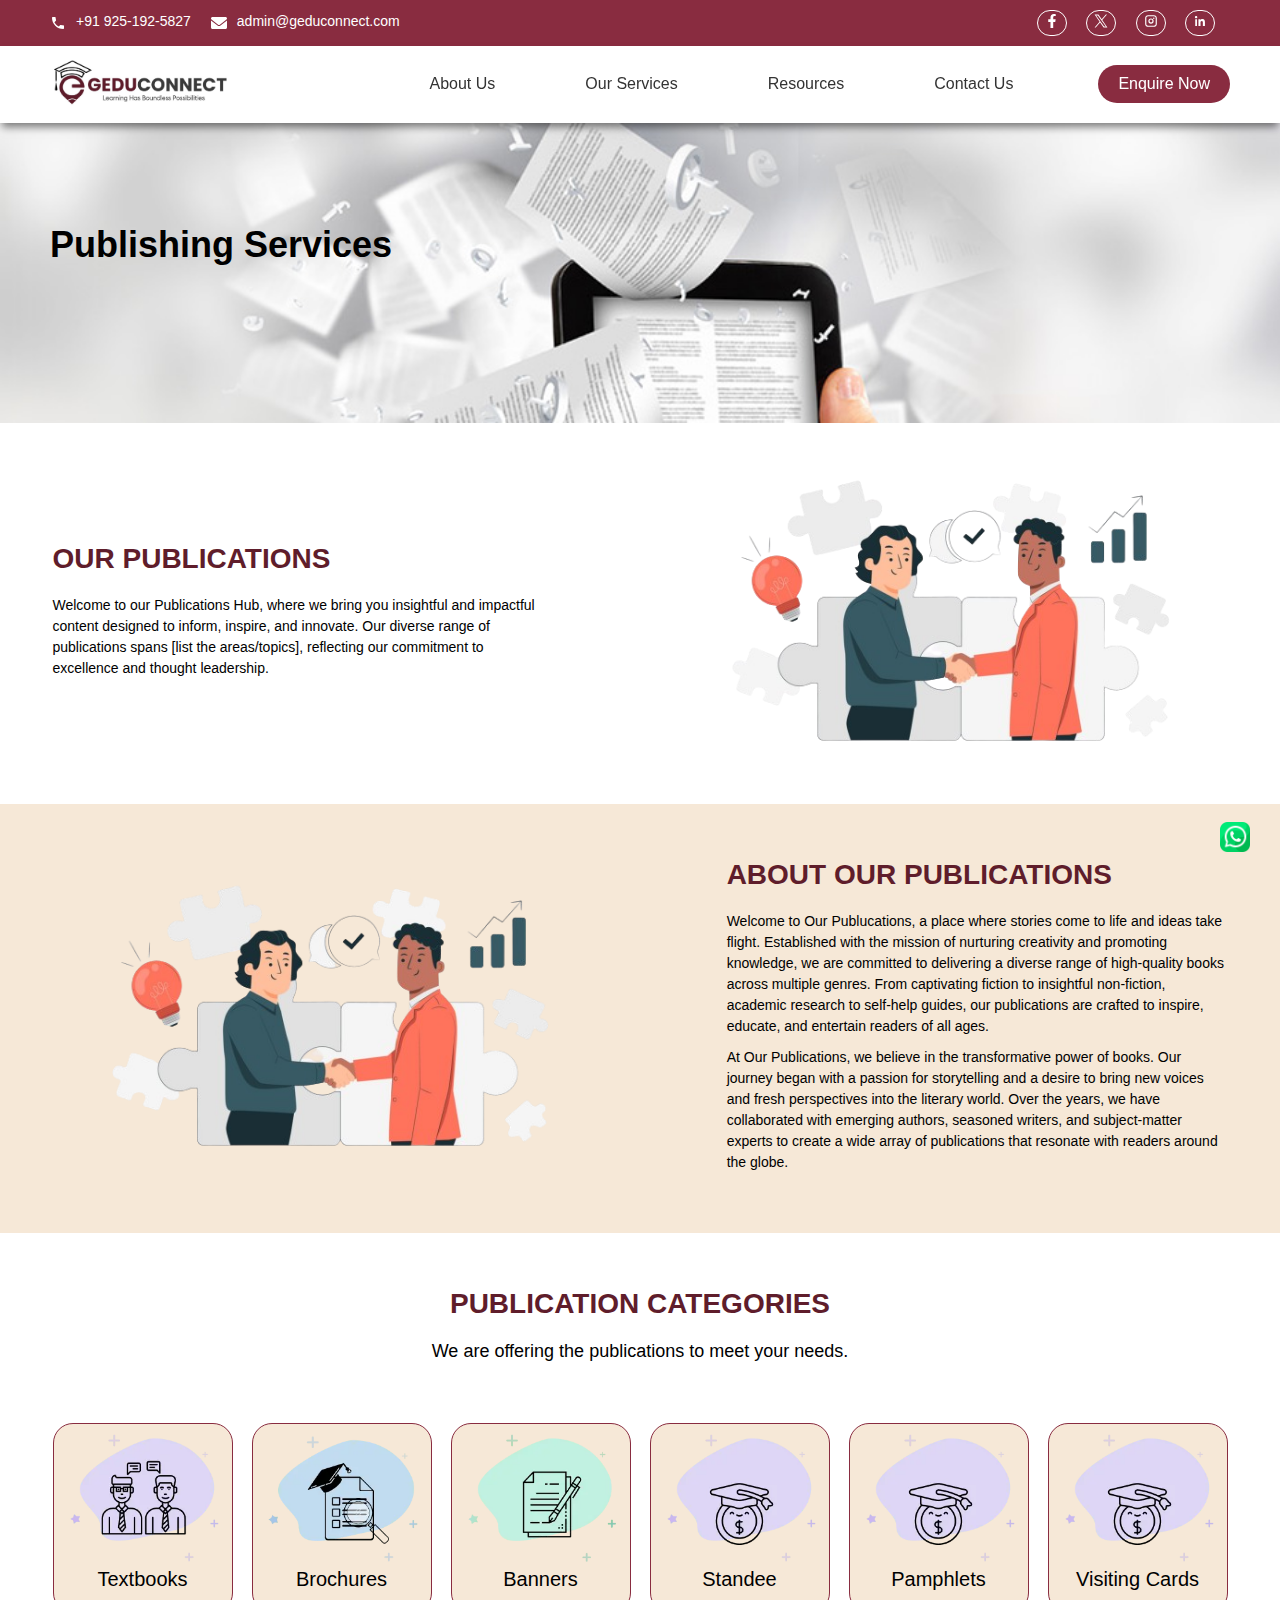
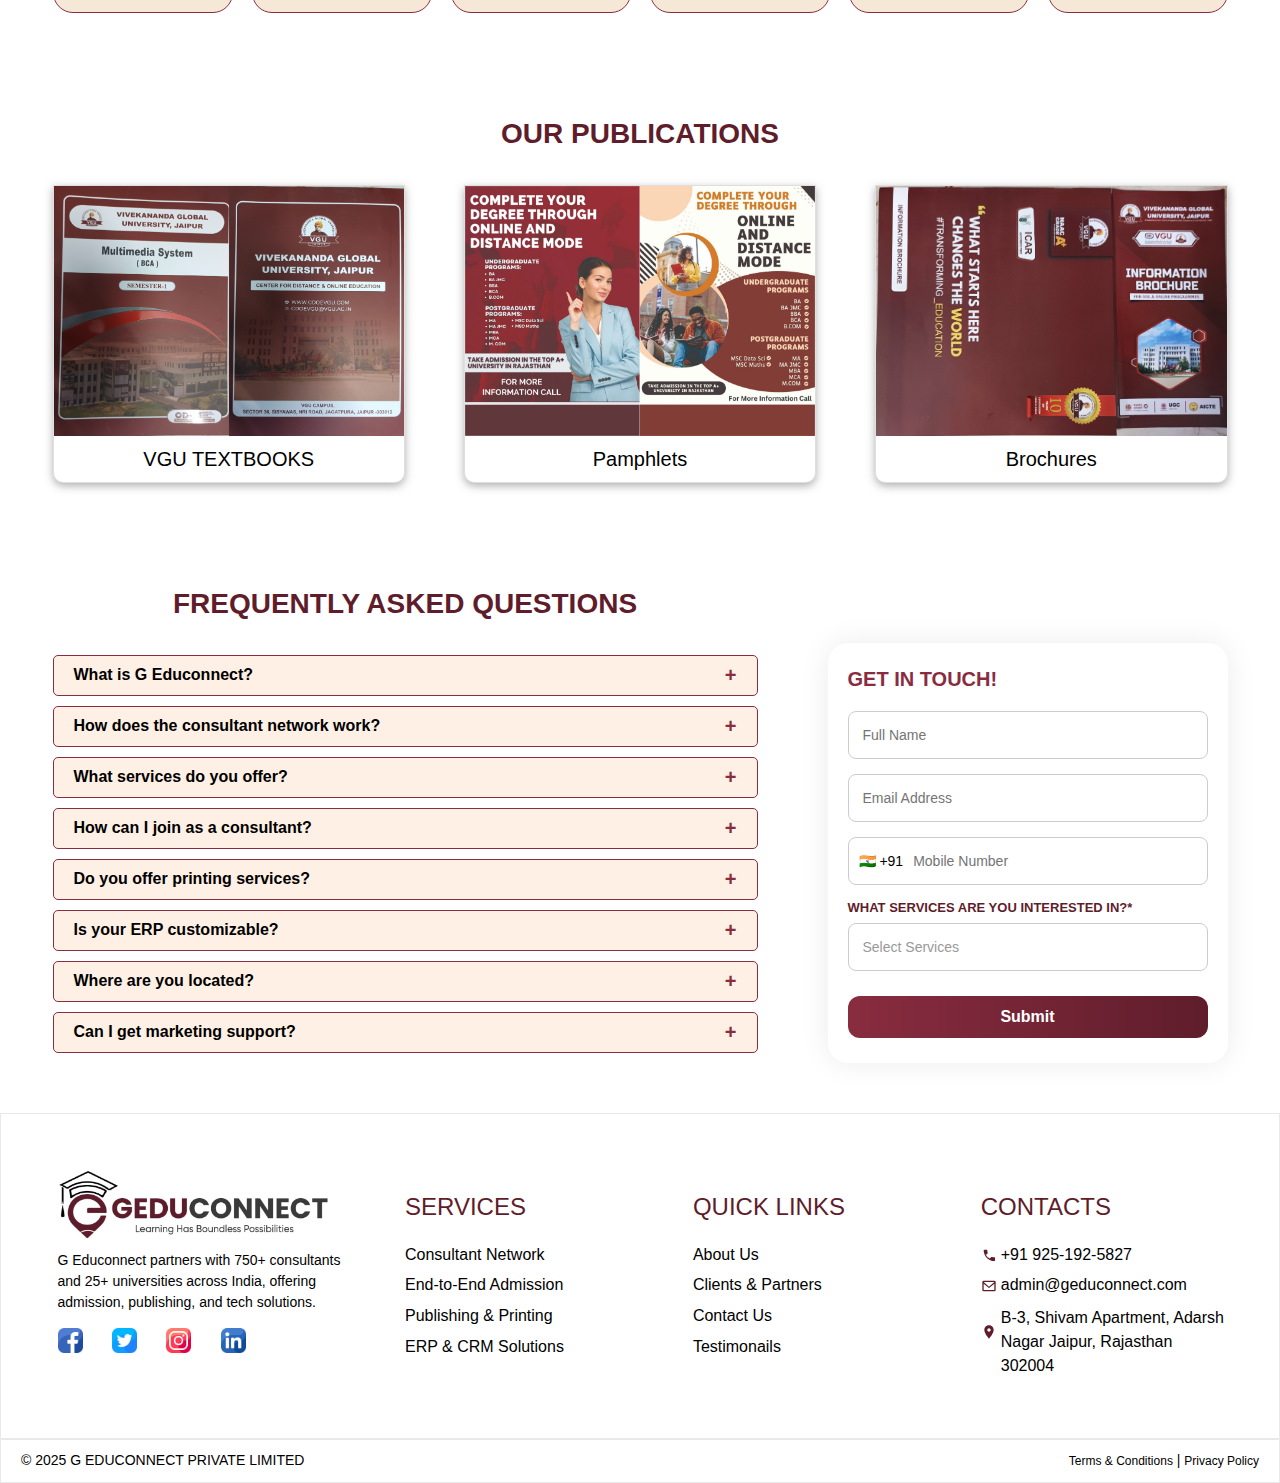
<file: publishing-services.html>
<!DOCTYPE html>
<html lang="en">

<head>
    <meta charset="UTF-8">
    <meta name="viewport" content="width=device-width, initial-scale=1.0">
    <title>Publishing Services</title>
    <link rel="stylesheet" href="style.css">
    <link rel="preconnect" href="https://fonts.googleapis.com">
    <link rel="preconnect" href="https://fonts.gstatic.com" crossorigin>
    <link
        href="https://fonts.googleapis.com/css2?family=Poppins:ital,wght@0,100;0,200;0,300;0,400;0,500;0,600;0,700;0,800;0,900;1,100;1,200;1,300;1,400;1,500;1,600;1,700;1,800;1,900&family=Roboto:ital,wght@0,100..900;1,100..900&family=Work+Sans:ital,wght@0,100..900;1,100..900&display=swap"
        rel="stylesheet">
    <meta name="viewport" content="width=device-width, initial-scale=1.0, maximum-scale=1.0, user-scalable=no">

</head>

<body class="publishing-page">
    <nav>
        <div class="nav-top">
            <div class="contact">
                <div class="num">
                    <a href="tel:+919251925827">
                        <span>
                            <svg xmlns="http://www.w3.org/2000/svg" height="16" viewBox="0 0 48 48" width="16">
                                <path d="M0 0h48v48H0z" fill="none" />
                                <path
                                    d="M13.25 21.59c2.88 5.66 7.51 10.29 13.18 13.17l4.4-4.41c.55-.55 1.34-.71 2.03-.49C35.1 30.6 37.51 31 40 31c1.11 0 2 .89 2 2v7c0 1.11-.89 2-2 2C21.22 42 6 26.78 6 8c0-1.11.9-2 2-2h7c1.11 0 2 .89 2 2 0 2.49.4 4.9 1.14 7.14.22.69.06 1.48-.49 2.03l-4.4 4.42z" />
                            </svg>
                        </span>
                        +91 925-192-5827
                    </a>
                </div>
                <div class="email">
                    <a href="mailto:admin@geduconnect.com">
                        <span>
                            <svg xmlns="http://www.w3.org/2000/svg" viewBox="0 0 512 512">
                                <path
                                    d="M256 352c-16.53 0-33.06-5.422-47.16-16.41L0 173.2V400C0 426.5 21.49 448 48 448h416c26.51 0 48-21.49 48-48V173.2l-208.8 162.5C289.1 346.6 272.5 352 256 352zM16.29 145.3l212.2 165.1c16.19 12.6 38.87 12.6 55.06 0l212.2-165.1C505.1 137.3 512 125 512 112C512 85.49 490.5 64 464 64h-416C21.49 64 0 85.49 0 112C0 125 6.01 137.3 16.29 145.3z" />
                            </svg>
                        </span>
                        admin@geduconnect.com
                    </a>
                </div>
            </div>
            <div class="social">
                <a href="">
                    <svg xmlns="http://www.w3.org/2000/svg" width="14" height="14" viewBox="0 0 320 512" fill="white">
                        <path d="M279.14 288l14.22-92.66h-88.91V127.31c0-25.35 
  12.42-50.06 52.24-50.06h40.42V6.26S260.43 0 
  225.36 0c-73.22 0-121.17 44.38-121.17 
  124.72v70.62H22.89V288h81.3v224h100.2V288z" />
                    </svg>
                </a>
                <a href="">
                    <svg xmlns="http://www.w3.org/2000/svg" width="14" height="14" viewBox="0 0 24 24" fill="white">
                        <path d="M14.095 10.316L22.286 1h-1.941l-7.115 8.088L7.551 1H1l8.589 12.231L1 
  23h1.941l7.509-8.543L16.449 23H23l-8.905-12.684zM11.437 
  13.338l-.872-1.219-6.924-9.688h2.981l5.59 7.822.868 
  1.219 7.265 10.166h-2.981l-5.927-8.3z" />
                    </svg>
                </a>
                <a href="">
                    <svg xmlns="http://www.w3.org/2000/svg" width="14" height="14" viewBox="0 0 24 24">
                        <path fill="#FFFFFF"
                            d="M7 2C4.2 2 2 4.2 2 7v10c0 2.8 2.2 5 5 5h10c2.8 0 5-2.2 5-5V7c0-2.8-2.2-5-5-5H7zm0 2h10c1.7 0 3 1.3 3 3v10c0 1.7-1.3 3-3 3H7c-1.7 0-3-1.3-3-3V7c0-1.7 1.3-3 3-3zm5 3.5A4.5 4.5 0 1 0 16.5 12 4.5 4.5 0 0 0 12 7.5zm0 2A2.5 2.5 0 1 1 9.5 12 2.5 2.5 0 0 1 12 9.5zm4.8-3.3a1.2 1.2 0 1 1-1.2 1.2 1.2 1.2 0 0 1 1.2-1.2z" />
                    </svg>
                </a>
                <a href="">
                    <svg xmlns="http://www.w3.org/2000/svg" width="14" height="14" viewBox="0 0 24 24">
                        <path fill="#FFFFFF"
                            d="M20.447 20.452h-3.554v-5.569c0-1.328-.027-3.037-1.852-3.037-1.853 0-2.136 1.445-2.136 2.939v5.667H9.35V9h3.414v1.561h.049c.476-.9 1.637-1.852 3.369-1.852 3.6 0 4.267 2.368 4.267 5.451v6.292zM5.337 7.433c-1.144 0-2.07-.927-2.07-2.07 0-1.144.926-2.07 2.07-2.07 1.144 0 2.07.926 2.07 2.07 0 1.143-.926 2.07-2.07 2.07zM6.814 20.452H3.861V9h2.953v11.452z" />
                    </svg>
                </a>
            </div>
        </div>
    </nav>

    <div class="nav-bottom">
        <div class="logo-wrap">
            <a href="/">
                <img src="img/Gedu_logo_2-DqolPwHD (1).png" alt="logo">
            </a>
        </div>
        <div id="menuToggle">&#9776;</div>
        <div class="menu" id="mobileMenu">
            <ul>
                <li><a href="about">About Us</a></li>
                <li id="menu-service" class="has-submenu">
                    <div class="d-flex">
                        <a href="">Our Services</a>
                        <span class="toggle-icon">+</span>
                    </div>
                    <ul class="submenu">
                        <li><a href="consultant-network">Consultant Network</a></li>
                        <li><a href="admission-support">Admission Support</a></li>
                        <li><a href="publishing-services">Publishing Services</a></li>
                        <li><a href="erp-crm">ERP & CRM Solutions</a></li>
                    </ul>
                </li>
                <li id="menu-resouces" class="has-submenu">
                    <div class="d-flex">
                        <a href="">Resources</a>
                        <span class="toggle-icon">+</span>
                    </div>
                    <ul class="submenu submenu-new">
                        <li><a href="news-updates">News & Updates</a></li>
                        <li><a href="clients-partner">Clients & Partners</a></li>
                        <li><a href="testimonial">Testimonials</a></li>
                        <li><a href="careers">Careers</a></li>
                    </ul>
                </li>
                <li><a href="contact">Contact Us</a></li>
            </ul>

            <div class="cta">
                <a href="contact">
                    Enquire Now
                </a>
            </div>
        </div>
    </div>

    <div class="about-new">
        <div class="about-new-head">
        <h1>Publishing Services</h1>
        </div>
    </div>

    <section class="row-section">
        <div class="container">
            <div class="about-us">
                <div class="about-content mr-70">
                    <h2>Our Publications</h2>
                    
                    <p>Welcome to our Publications Hub, where we bring you insightful and impactful content designed to inform, inspire, and innovate. Our diverse range of publications spans [list the areas/topics], reflecting our commitment to excellence and thought leadership.</p>
                </div>
                <div class="about-img">
                    <img src="img/Untitled_design-removebg-preview.png" alt="team image">
                </div>
            </div>
        </div>
    </section>

    <section class="row-section bg-light">
        <div class="container">
            <div class="about-us">
                <div class="about-img  od-2">
                    <img src="img/Untitled_design-removebg-preview.png" alt="team image">
                </div>
                <div class="about-content ml-70 od-1">
                    <h2>About Our Publications</h2>
                    <p>Welcome to Our Publucations, a place where stories come to life and ideas take flight. Established with the mission of nurturing creativity and promoting knowledge, we are committed to delivering a diverse range of high-quality books across multiple genres. From captivating fiction to insightful non-fiction, academic research to self-help guides, our publications are crafted to inspire, educate, and entertain readers of all ages.</p>
                    <p>At Our Publications, we believe in the transformative power of books. Our journey began with a passion for storytelling and a desire to bring new voices and fresh perspectives into the literary world. Over the years, we have collaborated with emerging authors, seasoned writers, and subject-matter experts to create a wide array of publications that resonate with readers around the globe.</p>
                </div>
            </div>
        </div>
    </section>

    <section class="row-section">
        <div class="container">
            <div class="sevices">
                <div class="service-head">
                    <h2>PUBLICATION CATEGORIES</h2>
                    <span>We are offering the publications to meet your needs.</span>
                </div>
                <div class="card-parent">
                    <div class="cards">
                        <div class="card-img-wrap">
                            <img src="img/service-1.webp" alt="service-1">
                        </div>
                        <h4>Textbooks</h4>
                        <!-- <p>Business growth. The process of improving some measure of an</p> -->
                        <!-- <div class="cta">
                            <a href="">Know More</a>
                        </div> -->
                    </div>
                    <div class="cards">
                        <div class="card-img-wrap">
                            <img src="img/service-icon-two.webp" alt="service-2">
                        </div>
                        <h4>Brochures</h4>
                        <!-- <p>Business growth. The process of improving some measure of an</p> -->
                        <!-- <div class="cta">
                            <a href="">Know More</a>
                        </div> -->
                    </div>
                    <div class="cards">
                        <div class="card-img-wrap">
                            <img src="img/service-icon-three.webp" alt="service-3">
                        </div>
                        <h4>Banners</h4>
                        <!-- <p>Business growth. The process of improving some measure of an</p> -->
                        <!-- <div class="cta">
                            <a href="">Know More</a>
                        </div> -->
                    </div>
                    <div class="cards">
                        <div class="card-img-wrap">
                            <img src="img/service-icon-five.webp" alt="service-4">
                        </div>
                        <h4>Standee</h4>
                        <!-- <p>Business growth. The process of improving some measure of an</p> -->
                        <!-- <div class="cta">
                            <a href="">Know More</a>
                        </div> -->
                    </div>
                    <div class="cards">
                        <div class="card-img-wrap">
                            <img src="img/service-icon-five.webp" alt="service-4">
                        </div>
                        <h4>Pamphlets</h4>
                        <!-- <p>Business growth. The process of improving some measure of an</p> -->
                        <!-- <div class="cta">
                            <a href="">Know More</a>
                        </div> -->
                    </div>
                    <div class="cards">
                        <div class="card-img-wrap">
                            <img src="img/service-icon-five.webp" alt="service-4">
                        </div>
                        <h4>Visiting Cards</h4>
                        <!-- <p>Business growth. The process of improving some measure of an</p> -->
                        <!-- <div class="cta">
                            <a href="">Know More</a>
                        </div> -->
                    </div>
                </div>
            </div>

        </div>
    </section>

    <section class="row-section ">
        <div class="container">
            <div class="publications-wrap">
                <h2>Our Publications</h2>
                <div class="pub-card-wrap">
                    <div class="pub-card">
                        <div class="pub-img-wrap">
                            <img src="img/poster1.png" alt="">
                        </div>
                        <h4>VGU TEXTBOOKS</h4>
                    </div>
                    <div class="pub-card">
                        <div class="pub-img-wrap">
                            <img src="img/poster2.png" alt="">
                        </div>
                        <h4>Pamphlets</h4>
                    </div>
                    <div class="pub-card">
                        <div class="pub-img-wrap">
                            <img src="img/poster3.jpg" alt="">
                        </div>
                        <h4>Brochures</h4>
                    </div>
                </div>
            </div>
        </div>
    </section>

       <section class="row-section">
        <div class="container">
            <div class="info-wrap">
                <div class="faq">
                    <div class="accordion">
                        <h2 class="faq-title">Frequently Asked Questions</h2>
                        <div class="accordion-item">
                            <div class="accordion-header">What is G Educonnect? <span class="icon">+</span></div>
                            <div class="accordion-body">G Educonnect is an educational platform offering admissions,
                                CRM/ERP, and more.</div>
                        </div>

                        <div class="accordion-item">
                            <div class="accordion-header">How does the consultant network work? <span
                                    class="icon">+</span></div>
                            <div class="accordion-body">We have 750+ consultants who assist with admissions across
                                India.</div>
                        </div>

                        <div class="accordion-item">
                            <div class="accordion-header">What services do you offer? <span class="icon">+</span></div>
                            <div class="accordion-body">We offer lead generation, ERP/CRM tools, publishing, and BPO
                                support.</div>
                        </div>

                        <div class="accordion-item">
                            <div class="accordion-header">How can I join as a consultant? <span class="icon">+</span>
                            </div>
                            <div class="accordion-body">You can fill out our online form and our team will contact you.
                            </div>
                        </div>

                        <div class="accordion-item">
                            <div class="accordion-header">Do you offer printing services? <span class="icon">+</span>
                            </div>
                            <div class="accordion-body">Yes, we offer academic book publishing and printing services.
                            </div>
                        </div>

                        <div class="accordion-item">
                            <div class="accordion-header">Is your ERP customizable? <span class="icon">+</span></div>
                            <div class="accordion-body">Yes, our ERP/CRM systems are tailored to fit your needs.</div>
                        </div>

                        <div class="accordion-item">
                            <div class="accordion-header">Where are you located? <span class="icon">+</span></div>
                            <div class="accordion-body">We are headquartered in India with pan-India operations.</div>
                        </div>

                        <div class="accordion-item">
                            <div class="accordion-header">Can I get marketing support? <span class="icon">+</span></div>
                            <div class="accordion-body">Yes, we provide digital marketing and lead generation support.
                            </div>
                        </div>
                    </div>
                </div>
                <div class="form-wrap">
                    <form class="contact-form">
                        <h3>GET IN TOUCH!</h3>

                        <input type="text" placeholder="Full Name" required />
                        <input type="email" placeholder="Email Address" required />

                        <div class="phone-wrap">
                            <span class="flag">🇮🇳 +91</span>
                            <input type="tel" placeholder="Mobile Number" required />
                        </div>

                        <label for="services" class="mb-10">What services are you interested in?*</label>
                        <select id="services" required>
                            <option value="" disabled selected>Select Services</option>
                            <option>Consultant Network</option>
                            <option>ERP/CRM</option>
                            <option>Publishing</option>
                            <option>Admission Support</option>
                        </select>

                        <button type="submit">Submit</button>
                    </form>
                </div>
            </div>
        </div>
    </section>

    <footer class="row-section border-top">
        <div class="container">
            <div class="footer-top">
                <div class="foot-left">
                    <div class="foot-logo">
                        <img src="img/Gedu_logo_2-DqolPwHD (1).png" alt="logo">
                    </div>
                    <p>G Educonnect partners with 750+ consultants and 25+ universities across India, offering
                        admission, publishing, and tech solutions.</p>
                    <div class="social">
                        <a href="#" title="facebook icons">
                            <img src="img/facebook.png" alt="">
                        </a>
                        <a href="#" title="twitter icons">
                            <img src="/img/twitter.png" alt="">
                        </a>
                        <a href="#" title="instagram icons">
                            <img src="/img/instagram.png" alt="">
                        </a>
                        <a href="#" title="linkedin icons">
                            <img src="/img/linkedin.png" alt="">
                        </a>
                    </div>
                </div>
                <div class="foot-right">
                    <div class="list">
                        <h3>Services</h3>
                        <ul>
                            <li><a href="consultant-network">Consultant Network</a></li>
                            <li><a href="admission-support">End-to-End Admission</a></li>
                            <li><a href="publishing-services">Publishing & Printing</a></li>
                            <li><a href="erp-crm">ERP & CRM Solutions</a></li>
                        </ul>
                    </div>
                    <div class="list">
                        <h3>QUICK LINKS</h3>
                        <ul>
                            <li><a href="about">About Us</a></li>
                            <li><a href="clients-partner">Clients & Partners</a></li>
                            <li><a href="contact">Contact Us</a></li>
                            <li><a href="testimonial">Testimonails</a></li>
                        </ul>
                    </div>
                    <div class="list">
                        <h3>Contacts</h3>
                        <ul>
                            <li><span>
                                    <svg xmlns="http://www.w3.org/2000/svg" width="16" height="16" fill="#5F1D2B"
                                        viewBox="0 0 24 24">
                                        <path
                                            d="M6.62 10.79a15.05 15.05 0 006.59 6.59l2.2-2.2a1 1 0 011.11-.21 11.36 11.36 0 003.58.57 1 1 0 011 1v3.5a1 1 0 01-1 1A16 16 0 014 5a1 1 0 011-1h3.5a1 1 0 011 1 11.36 11.36 0 00.57 3.58 1 1 0 01-.21 1.11l-2.24 2.1z" />
                                    </svg>
                                </span>
                                <a href="tel:+919251925827">
                                    +91 925-192-5827</a>
                            </li>
                            <li>
                                <span><svg xmlns="http://www.w3.org/2000/svg" width="16" height="16" fill="#5F1D2B"
                                        viewBox="0 0 24 24">
                                        <path
                                            d="M20 4H4a2 2 0 00-2 2v12a2 2 0 002 2h16a2 2 0 002-2V6a2 2 0 00-2-2zm0 2v.01L12 13 4 6.01V6h16zM4 18V8.5l7.4 6.3a1 1 0 001.2 0L20 8.5V18H4z" />
                                    </svg>
                                </span>
                                <a href="mailto:admin@geduconnect.com">admin@geduconnect.com</a>
                            </li>
                            <li>
                                <span style="margin-bottom: 26px;">
                                    <svg xmlns="http://www.w3.org/2000/svg" width="16" height="16" fill="#5F1D2B"
                                        viewBox="0 0 24 24">
                                        <path
                                            d="M12 2C8.14 2 5 5.14 5 9c0 5.25 7 13 7 13s7-7.75 7-13c0-3.86-3.14-7-7-7zm0 9.5c-1.38 0-2.5-1.12-2.5-2.5S10.62 6.5 12 6.5s2.5 1.12 2.5 2.5S13.38 11.5 12 11.5z" />
                                    </svg>
                                </span>
                                <a href="https://www.google.com/maps?q=B-3,+Shivam+Apartment,+Adarsh+Nagar,+Jaipur,+Rajasthan+302004" style="line-height: 1.5;">B-3, Shivam Apartment, Adarsh Nagar Jaipur, Rajasthan 302004</a>
                            </li>
                        </ul>
                    </div>
                </div>
            </div>

        </div>
    </footer>
    <div class="footer-botm border-top">
        <span>© 2025 G EDUCONNECT PRIVATE LIMITED</span>
        <span class="font"><a href="terms-conditions">Terms & Conditions</a> | <a href="privacy-policy">Privacy Policy</a></span>
    </div>
    <a href="https://wa.me/919251925827" class="whatsapp-float" target="_blank">
        <img src="img/whatsapp.png" alt="WhatsApp" />
    </a>



    <script src="./index.js"></script>
</body>

</html>
</file>
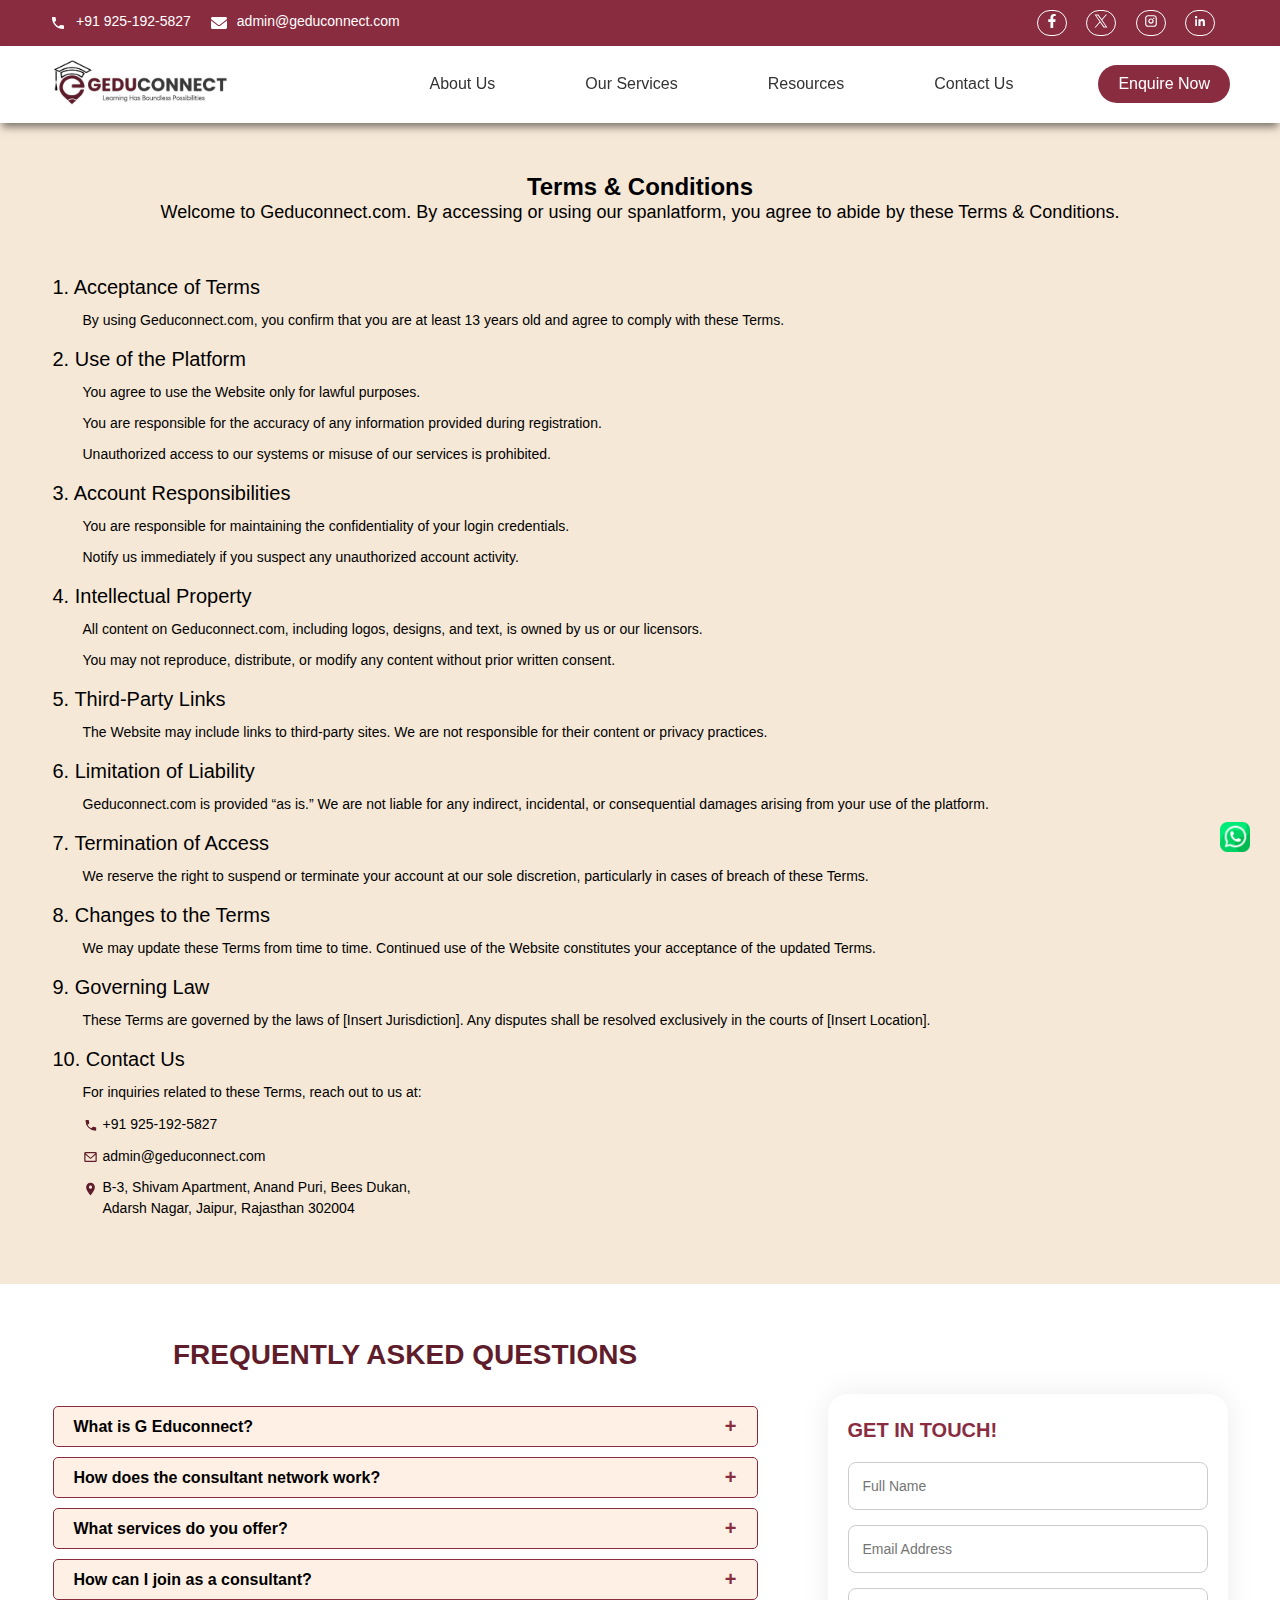
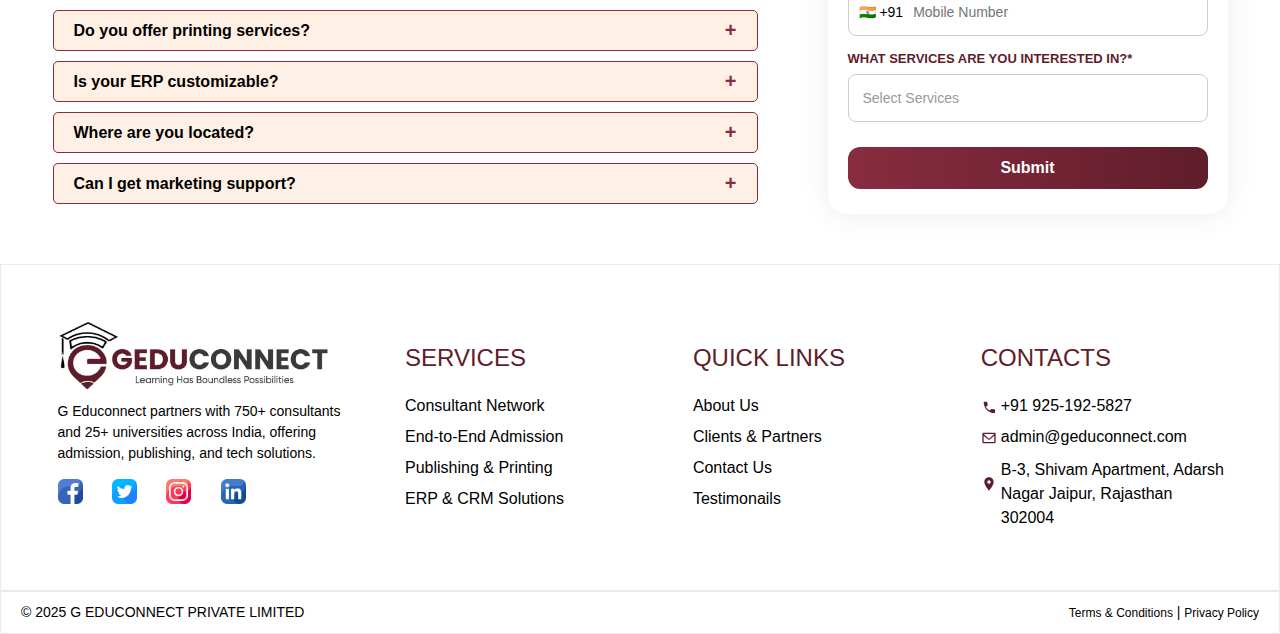
<file: terms-conditions.html>
<!DOCTYPE html>
<html lang="en">

<head>
    <meta charset="UTF-8">
    <meta name="viewport" content="width=device-width, initial-scale=1.0">
    <title>terms and condition</title>
    <link rel="stylesheet" href="style.css">
    <link rel="preconnect" href="https://fonts.googleapis.com">
    <link rel="preconnect" href="https://fonts.gstatic.com" crossorigin>
    <link
        href="https://fonts.googleapis.com/css2?family=Poppins:ital,wght@0,100;0,200;0,300;0,400;0,500;0,600;0,700;0,800;0,900;1,100;1,200;1,300;1,400;1,500;1,600;1,700;1,800;1,900&family=Roboto:ital,wght@0,100..900;1,100..900&family=Work+Sans:ital,wght@0,100..900;1,100..900&display=swap"
        rel="stylesheet">
    <meta name="viewport" content="width=device-width, initial-scale=1.0, maximum-scale=1.0, user-scalable=no">

</head>

<body class="about-page">
    <nav>
        <div class="nav-top">
            <div class="contact">
                <div class="num">
                    <a href="tel:+919251925827">
                        <span>
                            <svg xmlns="http://www.w3.org/2000/svg" height="16" viewBox="0 0 48 48" width="16">
                                <path d="M0 0h48v48H0z" fill="none" />
                                <path
                                    d="M13.25 21.59c2.88 5.66 7.51 10.29 13.18 13.17l4.4-4.41c.55-.55 1.34-.71 2.03-.49C35.1 30.6 37.51 31 40 31c1.11 0 2 .89 2 2v7c0 1.11-.89 2-2 2C21.22 42 6 26.78 6 8c0-1.11.9-2 2-2h7c1.11 0 2 .89 2 2 0 2.49.4 4.9 1.14 7.14.22.69.06 1.48-.49 2.03l-4.4 4.42z" />
                            </svg>
                        </span>
                        +91 925-192-5827
                    </a>
                </div>
                <div class="email">
                    <a href="mailto:admin@geduconnect.com">
                        <span>
                            <svg xmlns="http://www.w3.org/2000/svg" viewBox="0 0 512 512">
                                <path
                                    d="M256 352c-16.53 0-33.06-5.422-47.16-16.41L0 173.2V400C0 426.5 21.49 448 48 448h416c26.51 0 48-21.49 48-48V173.2l-208.8 162.5C289.1 346.6 272.5 352 256 352zM16.29 145.3l212.2 165.1c16.19 12.6 38.87 12.6 55.06 0l212.2-165.1C505.1 137.3 512 125 512 112C512 85.49 490.5 64 464 64h-416C21.49 64 0 85.49 0 112C0 125 6.01 137.3 16.29 145.3z" />
                            </svg>
                        </span>
                        admin@geduconnect.com
                    </a>
                </div>
            </div>
            <div class="social">
                <a href="">
                    <svg xmlns="http://www.w3.org/2000/svg" width="14" height="14" viewBox="0 0 320 512" fill="white">
                        <path d="M279.14 288l14.22-92.66h-88.91V127.31c0-25.35 
  12.42-50.06 52.24-50.06h40.42V6.26S260.43 0 
  225.36 0c-73.22 0-121.17 44.38-121.17 
  124.72v70.62H22.89V288h81.3v224h100.2V288z" />
                    </svg>
                </a>
                <a href="">
                    <svg xmlns="http://www.w3.org/2000/svg" width="14" height="14" viewBox="0 0 24 24" fill="white">
                        <path d="M14.095 10.316L22.286 1h-1.941l-7.115 8.088L7.551 1H1l8.589 12.231L1 
  23h1.941l7.509-8.543L16.449 23H23l-8.905-12.684zM11.437 
  13.338l-.872-1.219-6.924-9.688h2.981l5.59 7.822.868 
  1.219 7.265 10.166h-2.981l-5.927-8.3z" />
                    </svg>
                </a>
                <a href="">
                    <svg xmlns="http://www.w3.org/2000/svg" width="14" height="14" viewBox="0 0 24 24">
                        <path fill="#FFFFFF"
                            d="M7 2C4.2 2 2 4.2 2 7v10c0 2.8 2.2 5 5 5h10c2.8 0 5-2.2 5-5V7c0-2.8-2.2-5-5-5H7zm0 2h10c1.7 0 3 1.3 3 3v10c0 1.7-1.3 3-3 3H7c-1.7 0-3-1.3-3-3V7c0-1.7 1.3-3 3-3zm5 3.5A4.5 4.5 0 1 0 16.5 12 4.5 4.5 0 0 0 12 7.5zm0 2A2.5 2.5 0 1 1 9.5 12 2.5 2.5 0 0 1 12 9.5zm4.8-3.3a1.2 1.2 0 1 1-1.2 1.2 1.2 1.2 0 0 1 1.2-1.2z" />
                    </svg>
                </a>
                <a href="">
                    <svg xmlns="http://www.w3.org/2000/svg" width="14" height="14" viewBox="0 0 24 24">
                        <path fill="#FFFFFF"
                            d="M20.447 20.452h-3.554v-5.569c0-1.328-.027-3.037-1.852-3.037-1.853 0-2.136 1.445-2.136 2.939v5.667H9.35V9h3.414v1.561h.049c.476-.9 1.637-1.852 3.369-1.852 3.6 0 4.267 2.368 4.267 5.451v6.292zM5.337 7.433c-1.144 0-2.07-.927-2.07-2.07 0-1.144.926-2.07 2.07-2.07 1.144 0 2.07.926 2.07 2.07 0 1.143-.926 2.07-2.07 2.07zM6.814 20.452H3.861V9h2.953v11.452z" />
                    </svg>
                </a>
            </div>
        </div>
    </nav>

    <div class="nav-bottom">
        <div class="logo-wrap">
            <a href="/">
                <img src="img/Gedu_logo_2-DqolPwHD (1).png" alt="logo">
            </a>
        </div>
        <div id="menuToggle">&#9776;</div>
        <div class="menu" id="mobileMenu">
            <ul>
                <li><a href="about">About Us</a></li>
                <li id="menu-service" class="has-submenu">
                    <div class="d-flex">
                        <a href="">Our Services</a>
                        <span class="toggle-icon">+</span>
                    </div>
                    <ul class="submenu">
                        <li><a href="consultant-network">Consultant Network</a></li>
                        <li><a href="admission-support">Admission Support</a></li>
                        <li><a href="publishing-services">Publishing Services</a></li>
                        <li><a href="erp-crm">ERP & CRM Solutions</a></li>
                    </ul>
                </li>
                <li id="menu-resouces" class="has-submenu">
                    <div class="d-flex">
                        <a href="">Resources</a>
                        <span class="toggle-icon">+</span>
                    </div>
                    <ul class="submenu submenu-new">
                        <li><a href="news-updates">News & Updates</a></li>
                        <li><a href="clients-partner">Clients & Partners</a></li>
                        <li><a href="testimonial">Testimonials</a></li>
                        <li><a href="careers">Careers</a></li>
                    </ul>
                </li>
                <li><a href="contact">Contact Us</a></li>
            </ul>

            <div class="cta">
                <a href="contact">
                    Enquire Now
                </a>
            </div>
        </div>
    </div>


    <section class="row-section bg-light">
        <div class="container">
            <div class="tnc">
                <div class="tnc-head">
                    <h2>Terms & Conditions</h2>
                    <span>Welcome to Geduconnect.com. By accessing or using our spanlatform, you agree to abide by these Terms
                        & Conditions.</p>
                </div>
                <div class="tnc-body">
                    <div class="tnc-one">
                        <h4>1. Acceptance of Terms</h4>
                        <p>By using Geduconnect.com, you confirm that you are at least 13 years old and agree to comply
                            with these Terms.</p>
                    </div>
                    <div class="tnc-one">
                        <h4>2. Use of the Platform</h4>
                        <p>You agree to use the Website only for lawful purposes.</p>
                        <p>You are responsible for the accuracy of any information provided during registration.</p>
                        <p>Unauthorized access to our systems or misuse of our services is prohibited.</p>
                    </div>
                    <div class="tnc-one">
                        <h4>3. Account Responsibilities</h4>
                        <p>You are responsible for maintaining the confidentiality of your login credentials.</p>
                        <p>Notify us immediately if you suspect any unauthorized account activity.</p>
                    </div>
                    <div class="tnc-one">
                        <h4>4. Intellectual Property</h4>
                        <p>All content on Geduconnect.com, including logos, designs, and text, is owned by us or our licensors.</p>
                        <p>You may not reproduce, distribute, or modify any content without prior written consent.</p>
                    </div>
                    <div class="tnc-one">
                        <h4>5. Third-Party Links</h4>
                        <p>The Website may include links to third-party sites. We are not responsible for their content or privacy practices.</p>
                    </div>
                    <div class="tnc-one">
                        <h4>6. Limitation of Liability</h4>
                        <p>Geduconnect.com is provided “as is.” We are not liable for any indirect, incidental, or consequential damages arising from your use of the platform.</p>
                    </div>
                    <div class="tnc-one">
                        <h4>7. Termination of Access</h4>
                        <p>We reserve the right to suspend or terminate your account at our sole discretion, particularly in cases of breach of these Terms.</p>
                    </div>
                    <div class="tnc-one">
                        <h4>8. Changes to the Terms</h4>
                        <p>We may update these Terms from time to time. Continued use of the Website constitutes your acceptance of the updated Terms.</p>
                    </div>
                    <div class="tnc-one">
                        <h4>9. Governing Law</h4>
                        <p>These Terms are governed by the laws of [Insert Jurisdiction]. Any disputes shall be resolved exclusively in the courts of [Insert Location].</p>
                    </div>
                    <div class="tnc-one tnc-two">
                        <h4>10. Contact Us</h4>
                        <p>For inquiries related to these Terms, reach out to us at:</p>
                        <div class="Address">
                        <p>
                            <svg xmlns="http://www.w3.org/2000/svg" width="16" height="16" fill="#5F1D2B" viewBox="0 0 24 24">
                                <path d="M6.62 10.79a15.05 15.05 0 006.59 6.59l2.2-2.2a1 1 0 011.11-.21 11.36 11.36 0 003.58.57 1 1 0 011 1v3.5a1 1 0 01-1 1A16 16 0 014 5a1 1 0 011-1h3.5a1 1 0 011 1 11.36 11.36 0 00.57 3.58 1 1 0 01-.21 1.11l-2.24 2.1z"></path>
                            </svg>
                            <a href="tel:+919251925827">+91 925-192-5827</a>
                        </p>
                        <p>
                            <svg xmlns="http://www.w3.org/2000/svg" width="16" height="16" fill="#5F1D2B" viewBox="0 0 24 24">
                                    <path d="M20 4H4a2 2 0 00-2 2v12a2 2 0 002 2h16a2 2 0 002-2V6a2 2 0 00-2-2zm0 2v.01L12 13 4 6.01V6h16zM4 18V8.5l7.4 6.3a1 1 0 001.2 0L20 8.5V18H4z"></path>
                            </svg>
                            <a href="mailto:admin@geduconnect.com">admin@geduconnect.com</a>
                        </p>
                        <p class="svg-up">
                            <svg xmlns="http://www.w3.org/2000/svg" width="16" height="16" fill="#5F1D2B" viewBox="0 0 24 24">
                                    <path d="M12 2C8.14 2 5 5.14 5 9c0 5.25 7 13 7 13s7-7.75 7-13c0-3.86-3.14-7-7-7zm0 9.5c-1.38 0-2.5-1.12-2.5-2.5S10.62 6.5 12 6.5s2.5 1.12 2.5 2.5S13.38 11.5 12 11.5z"></path>
                            </svg>
                            B-3, Shivam Apartment, Anand Puri, Bees Dukan,<br> Adarsh Nagar, Jaipur, Rajasthan 302004
                        </p>
                    </div>
                    </div>
                </div>
            </div>
        </div>
    </section>


    <section class="row-section">
        <div class="container">
            <div class="info-wrap">
                <div class="faq">
                    <div class="accordion">
                        <h2 class="faq-title">Frequently Asked Questions</h2>
                        <div class="accordion-item">
                            <div class="accordion-header">What is G Educonnect? <span class="icon">+</span></div>
                            <div class="accordion-body">G Educonnect is an educational platform offering admissions,
                                CRM/ERP, and more.</div>
                        </div>

                        <div class="accordion-item">
                            <div class="accordion-header">How does the consultant network work? <span
                                    class="icon">+</span></div>
                            <div class="accordion-body">We have 750+ consultants who assist with admissions across
                                India.</div>
                        </div>

                        <div class="accordion-item">
                            <div class="accordion-header">What services do you offer? <span class="icon">+</span></div>
                            <div class="accordion-body">We offer lead generation, ERP/CRM tools, publishing, and BPO
                                support.</div>
                        </div>

                        <div class="accordion-item">
                            <div class="accordion-header">How can I join as a consultant? <span class="icon">+</span>
                            </div>
                            <div class="accordion-body">You can fill out our online form and our team will contact you.
                            </div>
                        </div>

                        <div class="accordion-item">
                            <div class="accordion-header">Do you offer printing services? <span class="icon">+</span>
                            </div>
                            <div class="accordion-body">Yes, we offer academic book publishing and printing services.
                            </div>
                        </div>

                        <div class="accordion-item">
                            <div class="accordion-header">Is your ERP customizable? <span class="icon">+</span></div>
                            <div class="accordion-body">Yes, our ERP/CRM systems are tailored to fit your needs.</div>
                        </div>

                        <div class="accordion-item">
                            <div class="accordion-header">Where are you located? <span class="icon">+</span></div>
                            <div class="accordion-body">We are headquartered in India with pan-India operations.</div>
                        </div>

                        <div class="accordion-item">
                            <div class="accordion-header">Can I get marketing support? <span class="icon">+</span></div>
                            <div class="accordion-body">Yes, we provide digital marketing and lead generation support.
                            </div>
                        </div>
                    </div>
                </div>
                <div class="form-wrap">
                    <form class="contact-form">
                        <h3>GET IN TOUCH!</h3>

                        <input type="text" placeholder="Full Name" required />
                        <input type="email" placeholder="Email Address" required />

                        <div class="phone-wrap">
                            <span class="flag">🇮🇳 +91</span>
                            <input type="tel" placeholder="Mobile Number" required />
                        </div>

                        <label for="services" class="mb-10">What services are you interested in?*</label>
                        <select id="services" required>
                            <option value="" disabled selected>Select Services</option>
                            <option>Consultant Network</option>
                            <option>ERP/CRM</option>
                            <option>Publishing</option>
                            <option>Admission Support</option>
                        </select>

                        <button type="submit">Submit</button>
                    </form>
                </div>
            </div>
        </div>
    </section>

    <footer class="row-section border-top">
        <div class="container">
            <div class="footer-top">
                <div class="foot-left">
                    <div class="foot-logo">
                        <img src="img/Gedu_logo_2-DqolPwHD (1).png" alt="logo">
                    </div>
                    <p>G Educonnect partners with 750+ consultants and 25+ universities across India, offering
                        admission, publishing, and tech solutions.</p>
                    <div class="social">
                        <a href="#" title="facebook icons">
                            <img src="img/facebook.png" alt="">
                        </a>
                        <a href="#" title="twitter icons">
                            <img src="/img/twitter.png" alt="">
                        </a>
                        <a href="#" title="instagram icons">
                            <img src="/img/instagram.png" alt="">
                        </a>
                        <a href="#" title="linkedin icons">
                            <img src="/img/linkedin.png" alt="">
                        </a>
                    </div>
                </div>
                <div class="foot-right">
                    <div class="list">
                        <h3>Services</h3>
                        <ul>
                            <li><a href="consultant-network">Consultant Network</a></li>
                            <li><a href="admission-support">End-to-End Admission</a></li>
                            <li><a href="publishing-services">Publishing & Printing</a></li>
                            <li><a href="erp-crm">ERP & CRM Solutions</a></li>
                        </ul>
                    </div>
                    <div class="list">
                        <h3>QUICK LINKS</h3>
                        <ul>
                            <li><a href="about">About Us</a></li>
                            <li><a href="clients-partner">Clients & Partners</a></li>
                            <li><a href="contact">Contact Us</a></li>
                            <li><a href="testimonial">Testimonails</a></li>
                        </ul>
                    </div>
                    <div class="list">
                        <h3>Contacts</h3>
                        <ul>
                            <li><span>
                                    <svg xmlns="http://www.w3.org/2000/svg" width="16" height="16" fill="#5F1D2B"
                                        viewBox="0 0 24 24">
                                        <path
                                            d="M6.62 10.79a15.05 15.05 0 006.59 6.59l2.2-2.2a1 1 0 011.11-.21 11.36 11.36 0 003.58.57 1 1 0 011 1v3.5a1 1 0 01-1 1A16 16 0 014 5a1 1 0 011-1h3.5a1 1 0 011 1 11.36 11.36 0 00.57 3.58 1 1 0 01-.21 1.11l-2.24 2.1z" />
                                    </svg>
                                </span>
                                <a href="tel:+919251925827">
                                    +91 925-192-5827</a>
                            </li>
                            <li>
                                <span><svg xmlns="http://www.w3.org/2000/svg" width="16" height="16" fill="#5F1D2B"
                                        viewBox="0 0 24 24">
                                        <path
                                            d="M20 4H4a2 2 0 00-2 2v12a2 2 0 002 2h16a2 2 0 002-2V6a2 2 0 00-2-2zm0 2v.01L12 13 4 6.01V6h16zM4 18V8.5l7.4 6.3a1 1 0 001.2 0L20 8.5V18H4z" />
                                    </svg>
                                </span>
                                <a href="mailto:admin@geduconnect.com">admin@geduconnect.com</a>
                            </li>
                            <li>
                                <span style="margin-bottom: 26px;">
                                    <svg xmlns="http://www.w3.org/2000/svg" width="16" height="16" fill="#5F1D2B"
                                        viewBox="0 0 24 24">
                                        <path
                                            d="M12 2C8.14 2 5 5.14 5 9c0 5.25 7 13 7 13s7-7.75 7-13c0-3.86-3.14-7-7-7zm0 9.5c-1.38 0-2.5-1.12-2.5-2.5S10.62 6.5 12 6.5s2.5 1.12 2.5 2.5S13.38 11.5 12 11.5z" />
                                    </svg>
                                </span>
                                <a href="https://www.google.com/maps?q=B-3,+Shivam+Apartment,+Adarsh+Nagar,+Jaipur,+Rajasthan+302004" style="line-height: 1.5;">B-3, Shivam Apartment, Adarsh Nagar Jaipur, Rajasthan 302004</a>
                            </li>
                        </ul>
                    </div>
                </div>
            </div>

        </div>
    </footer>
    <div class="footer-botm border-top">
        <span>© 2025 G EDUCONNECT PRIVATE LIMITED</span>
        <span class="font"><a href="terms-conditions">Terms & Conditions</a> | <a href="privacy-policy">Privacy Policy</a></span>
    </div>
    <a href="https://wa.me/919251925827" class="whatsapp-float" target="_blank">
        <img src="img/whatsapp.png" alt="WhatsApp" />
    </a>



    <script src="./index.js"></script>
</body>

</html>
</file>
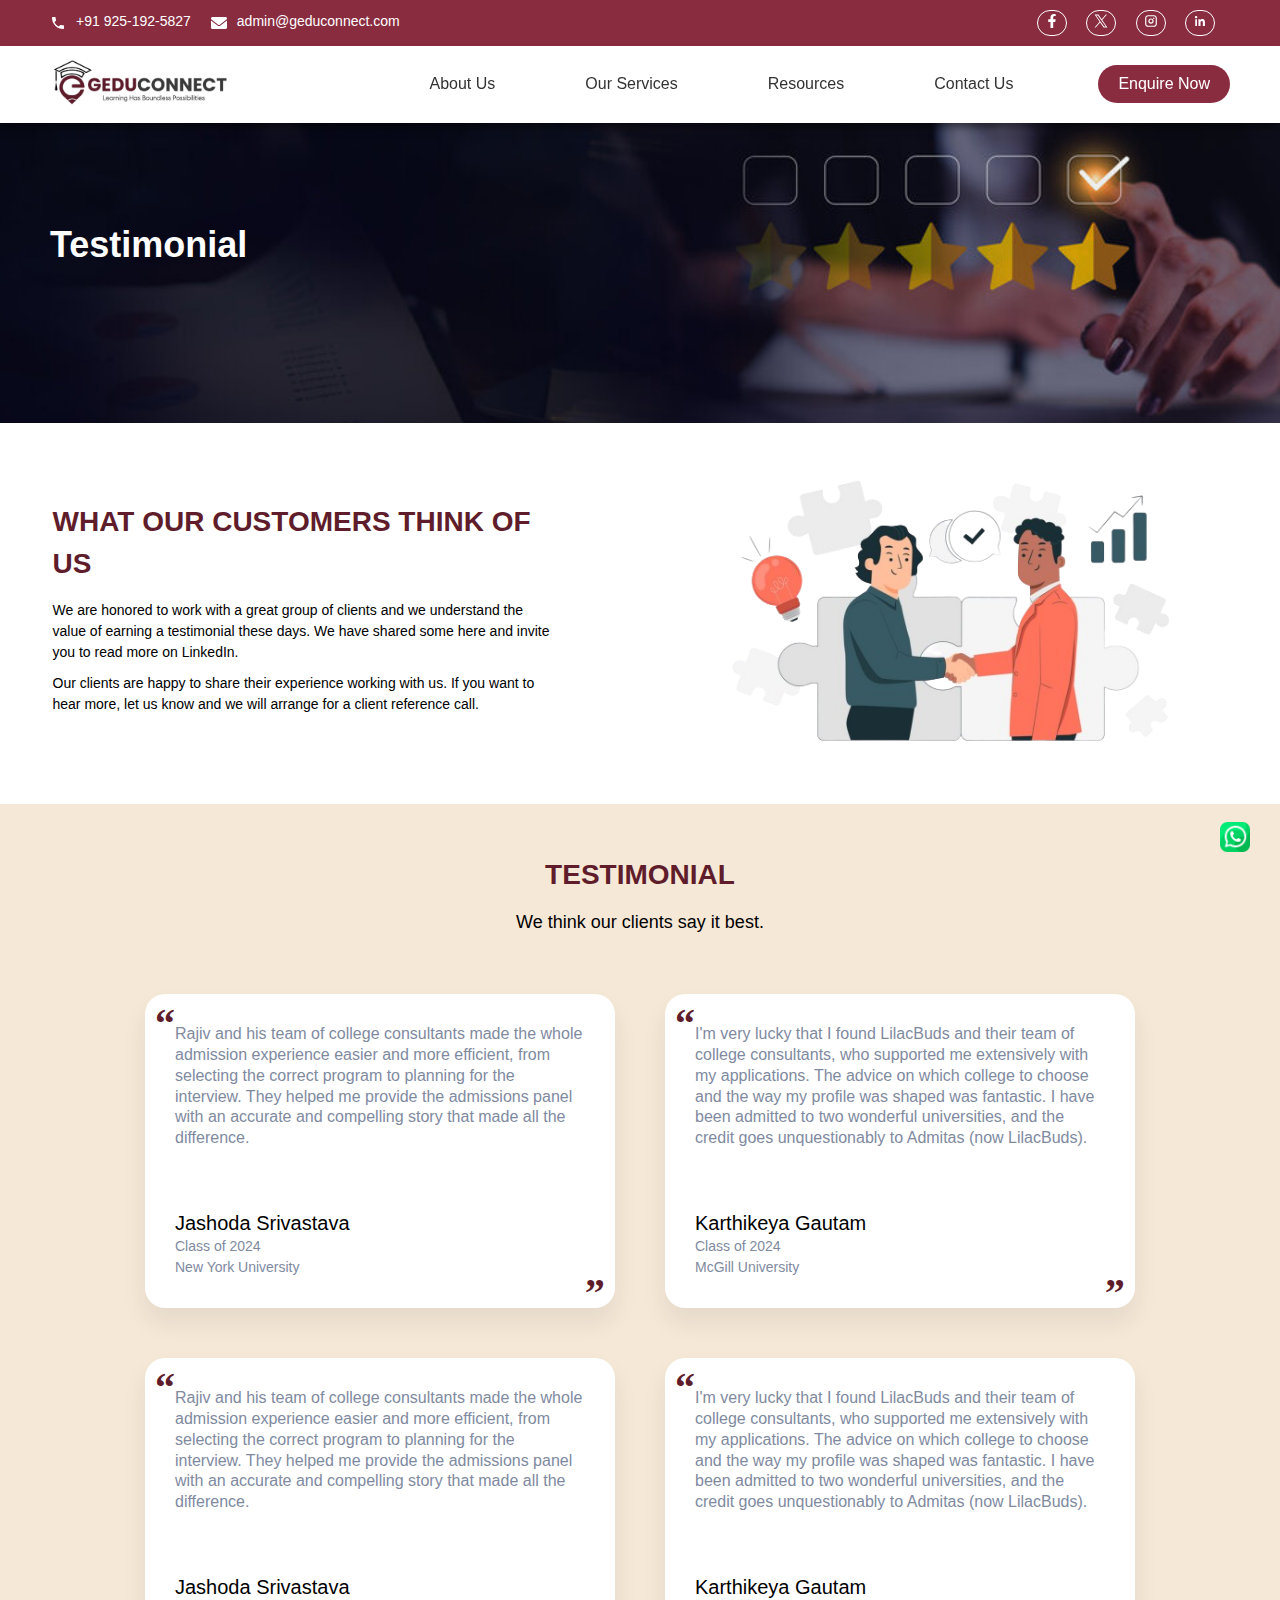
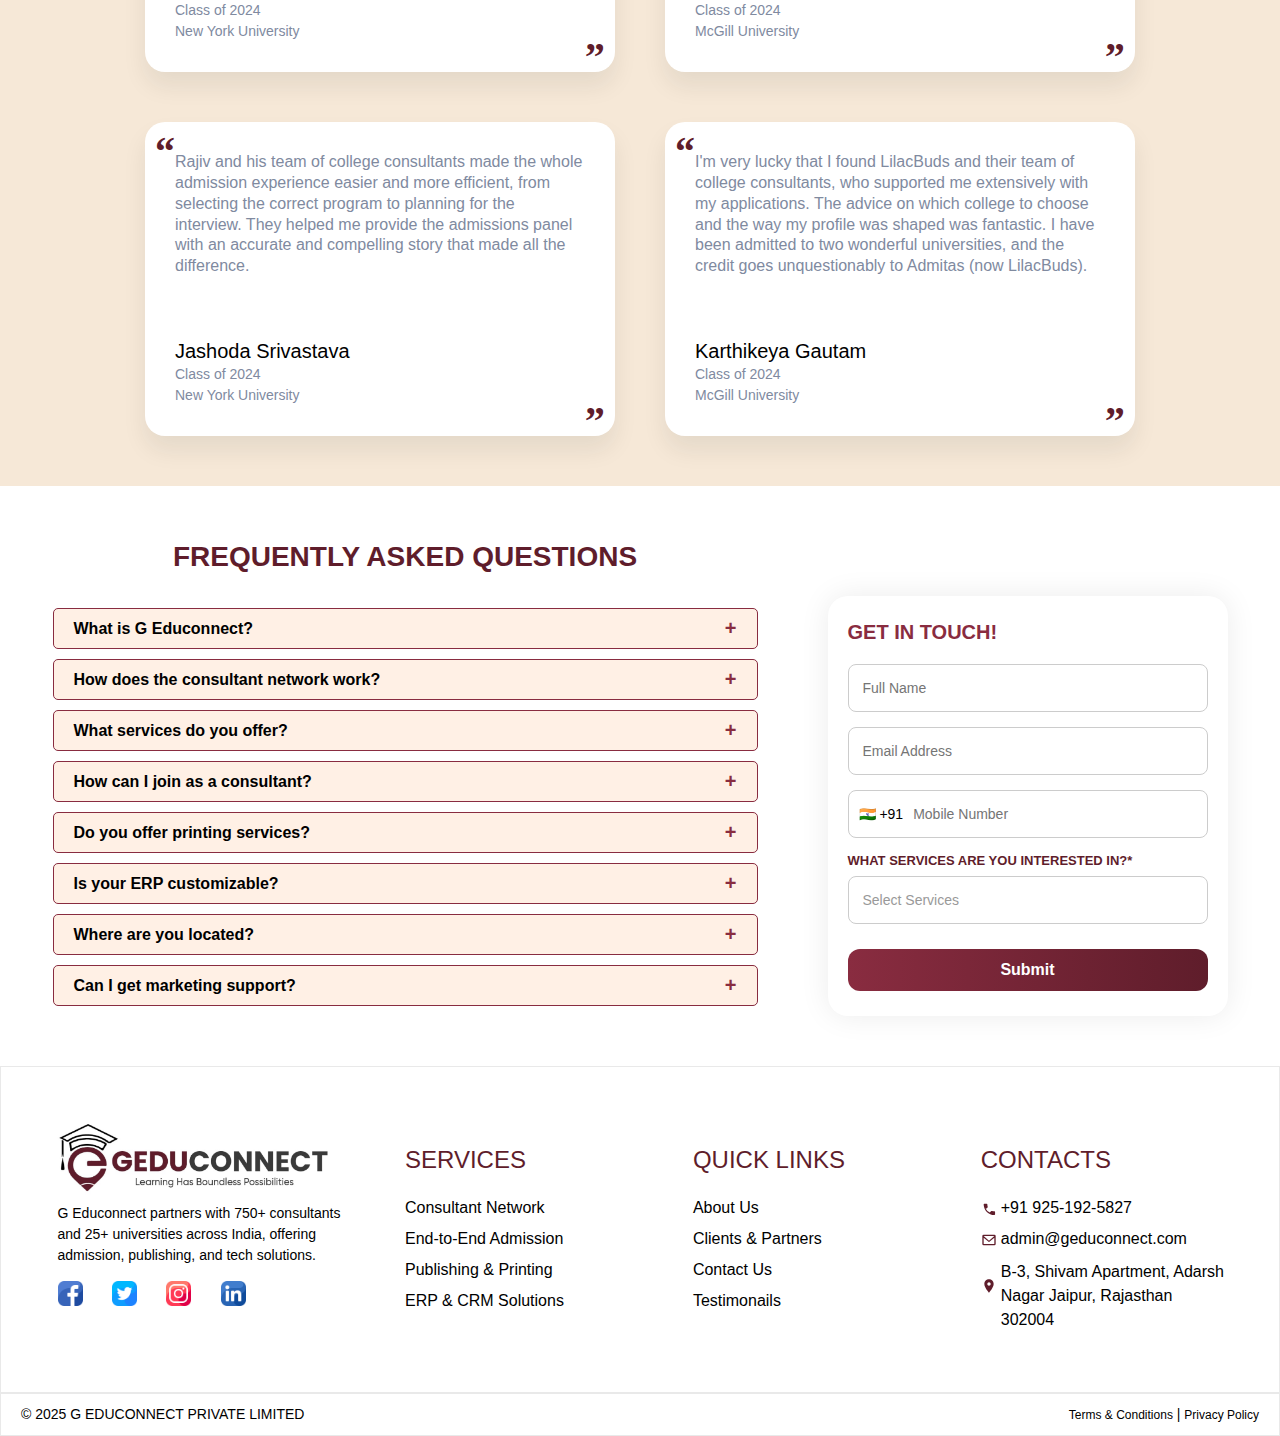
<file: testimonial.html>
<!DOCTYPE html>
<html lang="en">

<head>
    <meta charset="UTF-8">
    <meta name="viewport" content="width=device-width, initial-scale=1.0">
    <title>Testimonial</title>
    <link rel="stylesheet" href="/style.css">
    <link rel="preconnect" href="https://fonts.googleapis.com">
    <link rel="preconnect" href="https://fonts.gstatic.com" crossorigin>
    <link
        href="https://fonts.googleapis.com/css2?family=Poppins:ital,wght@0,100;0,200;0,300;0,400;0,500;0,600;0,700;0,800;0,900;1,100;1,200;1,300;1,400;1,500;1,600;1,700;1,800;1,900&family=Roboto:ital,wght@0,100..900;1,100..900&family=Work+Sans:ital,wght@0,100..900;1,100..900&display=swap"
        rel="stylesheet">
    <meta name="viewport" content="width=device-width, initial-scale=1.0, maximum-scale=1.0, user-scalable=no">

</head>

<body class="testimonial-page">
    <nav>
        <div class="nav-top">
            <div class="contact">
                <div class="num">
                    <a href="tel:+919251925827">
                        <span>
                            <svg xmlns="http://www.w3.org/2000/svg" height="16" viewBox="0 0 48 48" width="16">
                                <path d="M0 0h48v48H0z" fill="none" />
                                <path
                                    d="M13.25 21.59c2.88 5.66 7.51 10.29 13.18 13.17l4.4-4.41c.55-.55 1.34-.71 2.03-.49C35.1 30.6 37.51 31 40 31c1.11 0 2 .89 2 2v7c0 1.11-.89 2-2 2C21.22 42 6 26.78 6 8c0-1.11.9-2 2-2h7c1.11 0 2 .89 2 2 0 2.49.4 4.9 1.14 7.14.22.69.06 1.48-.49 2.03l-4.4 4.42z" />
                            </svg>
                        </span>
                        +91 925-192-5827
                    </a>
                </div>
                <div class="email">
                    <a href="mailto:admin@geduconnect.com">
                        <span>
                            <svg xmlns="http://www.w3.org/2000/svg" viewBox="0 0 512 512">
                                <path
                                    d="M256 352c-16.53 0-33.06-5.422-47.16-16.41L0 173.2V400C0 426.5 21.49 448 48 448h416c26.51 0 48-21.49 48-48V173.2l-208.8 162.5C289.1 346.6 272.5 352 256 352zM16.29 145.3l212.2 165.1c16.19 12.6 38.87 12.6 55.06 0l212.2-165.1C505.1 137.3 512 125 512 112C512 85.49 490.5 64 464 64h-416C21.49 64 0 85.49 0 112C0 125 6.01 137.3 16.29 145.3z" />
                            </svg>
                        </span>
                        admin@geduconnect.com
                    </a>
                </div>
            </div>
            <div class="social">
                <a href="">
                    <svg xmlns="http://www.w3.org/2000/svg" width="14" height="14" viewBox="0 0 320 512" fill="white">
                        <path d="M279.14 288l14.22-92.66h-88.91V127.31c0-25.35 
  12.42-50.06 52.24-50.06h40.42V6.26S260.43 0 
  225.36 0c-73.22 0-121.17 44.38-121.17 
  124.72v70.62H22.89V288h81.3v224h100.2V288z" />
                    </svg>
                </a>
                <a href="">
                    <svg xmlns="http://www.w3.org/2000/svg" width="14" height="14" viewBox="0 0 24 24" fill="white">
                        <path d="M14.095 10.316L22.286 1h-1.941l-7.115 8.088L7.551 1H1l8.589 12.231L1 
  23h1.941l7.509-8.543L16.449 23H23l-8.905-12.684zM11.437 
  13.338l-.872-1.219-6.924-9.688h2.981l5.59 7.822.868 
  1.219 7.265 10.166h-2.981l-5.927-8.3z" />
                    </svg>
                </a>
                <a href="">
                    <svg xmlns="http://www.w3.org/2000/svg" width="14" height="14" viewBox="0 0 24 24">
                        <path fill="#FFFFFF"
                            d="M7 2C4.2 2 2 4.2 2 7v10c0 2.8 2.2 5 5 5h10c2.8 0 5-2.2 5-5V7c0-2.8-2.2-5-5-5H7zm0 2h10c1.7 0 3 1.3 3 3v10c0 1.7-1.3 3-3 3H7c-1.7 0-3-1.3-3-3V7c0-1.7 1.3-3 3-3zm5 3.5A4.5 4.5 0 1 0 16.5 12 4.5 4.5 0 0 0 12 7.5zm0 2A2.5 2.5 0 1 1 9.5 12 2.5 2.5 0 0 1 12 9.5zm4.8-3.3a1.2 1.2 0 1 1-1.2 1.2 1.2 1.2 0 0 1 1.2-1.2z" />
                    </svg>
                </a>
                <a href="">
                    <svg xmlns="http://www.w3.org/2000/svg" width="14" height="14" viewBox="0 0 24 24">
                        <path fill="#FFFFFF"
                            d="M20.447 20.452h-3.554v-5.569c0-1.328-.027-3.037-1.852-3.037-1.853 0-2.136 1.445-2.136 2.939v5.667H9.35V9h3.414v1.561h.049c.476-.9 1.637-1.852 3.369-1.852 3.6 0 4.267 2.368 4.267 5.451v6.292zM5.337 7.433c-1.144 0-2.07-.927-2.07-2.07 0-1.144.926-2.07 2.07-2.07 1.144 0 2.07.926 2.07 2.07 0 1.143-.926 2.07-2.07 2.07zM6.814 20.452H3.861V9h2.953v11.452z" />
                    </svg>
                </a>
            </div>
        </div>
    </nav>

    <div class="nav-bottom">
        <div class="logo-wrap">
            <a href="/">
                <img src="img/Gedu_logo_2-DqolPwHD (1).png" alt="logo">
            </a>
        </div>
        <div id="menuToggle">&#9776;</div>
        <div class="menu" id="mobileMenu">
            <ul>
                <li><a href="about">About Us</a></li>
                <li id="menu-service" class="has-submenu">
                    <div class="d-flex">
                        <a href="">Our Services</a>
                        <span class="toggle-icon">+</span>
                    </div>
                    <ul class="submenu">
                        <li><a href="consultant-network">Consultant Network</a></li>
                        <li><a href="admission-support">Admission Support</a></li>
                        <li><a href="publishing-services">Publishing Services</a></li>
                        <li><a href="erp-crm">ERP & CRM Solutions</a></li>
                    </ul>
                </li>
                <li id="menu-resouces" class="has-submenu">
                    <div class="d-flex">
                        <a href="">Resources</a>
                        <span class="toggle-icon">+</span>
                    </div>
                    <ul class="submenu submenu-new">
                        <li><a href="news-updates">News & Updates</a></li>
                        <li><a href="clients-partner">Clients & Partners</a></li>
                        <li><a href="testimonial">Testimonials</a></li>
                        <li><a href="careers">Careers</a></li>
                    </ul>
                </li>
                <li><a href="contact">Contact Us</a></li>
            </ul>

            <div class="cta">
                <a href="contact">
                    Enquire Now
                </a>
            </div>
        </div>
    </div>

    <div class="about-new">
        <div class="about-new-head">
        <h1>Testimonial</h1>
        </div>
    </div>

    <section class="row-section">
        <div class="container">
            <div class="about-us">
                <div class="about-content mr-70">
                    <h2>What Our Customers Think of Us</h2>
                    <p>We are honored to work with a great group of clients and we understand the value of earning a testimonial these days. We have shared some here and invite you to read more on LinkedIn. </p>
                    <p>Our clients are happy to share their experience working with us. If you want to hear more, let us know and we will arrange for a client reference call.</p>
                </div>
                <div class="about-img">
                    <img src="img/Untitled_design-removebg-preview.png" alt="team image">
                </div>
            </div>
        </div>
    </section>

    <section class="row-section bg-light">
        <div class="container">
            <div class="testimonial">
                <div class="test-head">
                    <h2>Testimonial</h2>
                    <span>We think our clients say it best.</span>
                </div>
                <div class="test-body">
                    <div class="test-card mr-rt-bt">
                        <div class="tp-quote">“</div>
                        <div class="test-mid">
                            <p>Rajiv and his team of college consultants made the whole admission experience easier and
                                more efficient, from selecting the correct program to planning for the interview. They
                                helped me provide the admissions panel with an accurate and compelling story that made
                                all the difference.</p>
                            <div class="alg-lt">
                                <h4>Jashoda Srivastava</h4>
                                <span>Class of 2024</span>
                                <span>New York University</span>
                            </div>
                        </div>
                        <div class="btm-quote">“</div>
                    </div>
                    <div class="test-card mb">
                        <div class="tp-quote">“</div>
                        <div class="test-mid">
                            <p>I'm very lucky that I found LilacBuds and their team of college consultants, who
                                supported me extensively with my applications. The advice on which college to choose and
                                the way my profile was shaped was fantastic. I have been admitted to two wonderful
                                universities, and the credit goes unquestionably to Admitas (now LilacBuds).</p>
                            <div class="alg-lt">
                                <h4>Karthikeya Gautam</h4>
                                <span>Class of 2024</span>
                                <span>McGill University</span>
                            </div>
                        </div>
                        <div class="btm-quote">“</div>
                    </div>
                </div>
                <div class="test-body">
                    <div class="test-card mr-rt-bt">
                        <div class="tp-quote">“</div>
                        <div class="test-mid">
                            <p>Rajiv and his team of college consultants made the whole admission experience easier and
                                more efficient, from selecting the correct program to planning for the interview. They
                                helped me provide the admissions panel with an accurate and compelling story that made
                                all the difference.</p>
                            <div class="alg-lt">
                                <h4>Jashoda Srivastava</h4>
                                <span>Class of 2024</span>
                                <span>New York University</span>
                            </div>
                        </div>
                        <div class="btm-quote">“</div>
                    </div>
                    <div class="test-card mb">
                        <div class="tp-quote">“</div>
                        <div class="test-mid">
                            <p>I'm very lucky that I found LilacBuds and their team of college consultants, who
                                supported me extensively with my applications. The advice on which college to choose and
                                the way my profile was shaped was fantastic. I have been admitted to two wonderful
                                universities, and the credit goes unquestionably to Admitas (now LilacBuds).</p>
                            <div class="alg-lt">
                                <h4>Karthikeya Gautam</h4>
                                <span>Class of 2024</span>
                                <span>McGill University</span>
                            </div>
                        </div>
                        <div class="btm-quote">“</div>
                    </div>
                </div>
                <div class="test-body">
                    <div class="test-card mr-rt-bt">
                        <div class="tp-quote">“</div>
                        <div class="test-mid">
                            <p>Rajiv and his team of college consultants made the whole admission experience easier and
                                more efficient, from selecting the correct program to planning for the interview. They
                                helped me provide the admissions panel with an accurate and compelling story that made
                                all the difference.</p>
                            <div class="alg-lt">
                                <h4>Jashoda Srivastava</h4>
                                <span>Class of 2024</span>
                                <span>New York University</span>
                            </div>
                        </div>
                        <div class="btm-quote">“</div>
                    </div>
                    <div class="test-card mb">
                        <div class="tp-quote">“</div>
                        <div class="test-mid">
                            <p>I'm very lucky that I found LilacBuds and their team of college consultants, who
                                supported me extensively with my applications. The advice on which college to choose and
                                the way my profile was shaped was fantastic. I have been admitted to two wonderful
                                universities, and the credit goes unquestionably to Admitas (now LilacBuds).</p>
                            <div class="alg-lt">
                                <h4>Karthikeya Gautam</h4>
                                <span>Class of 2024</span>
                                <span>McGill University</span>
                            </div>
                        </div>
                        <div class="btm-quote">“</div>
                    </div>
                </div>
            </div>
        </div>
    </section>

    

       <section class="row-section">
        <div class="container">
            <div class="info-wrap">
                <div class="faq">
                    <div class="accordion">
                        <h2 class="faq-title">Frequently Asked Questions</h2>
                        <div class="accordion-item">
                            <div class="accordion-header">What is G Educonnect? <span class="icon">+</span></div>
                            <div class="accordion-body">G Educonnect is an educational platform offering admissions,
                                CRM/ERP, and more.</div>
                        </div>

                        <div class="accordion-item">
                            <div class="accordion-header">How does the consultant network work? <span
                                    class="icon">+</span></div>
                            <div class="accordion-body">We have 750+ consultants who assist with admissions across
                                India.</div>
                        </div>

                        <div class="accordion-item">
                            <div class="accordion-header">What services do you offer? <span class="icon">+</span></div>
                            <div class="accordion-body">We offer lead generation, ERP/CRM tools, publishing, and BPO
                                support.</div>
                        </div>

                        <div class="accordion-item">
                            <div class="accordion-header">How can I join as a consultant? <span class="icon">+</span>
                            </div>
                            <div class="accordion-body">You can fill out our online form and our team will contact you.
                            </div>
                        </div>

                        <div class="accordion-item">
                            <div class="accordion-header">Do you offer printing services? <span class="icon">+</span>
                            </div>
                            <div class="accordion-body">Yes, we offer academic book publishing and printing services.
                            </div>
                        </div>

                        <div class="accordion-item">
                            <div class="accordion-header">Is your ERP customizable? <span class="icon">+</span></div>
                            <div class="accordion-body">Yes, our ERP/CRM systems are tailored to fit your needs.</div>
                        </div>

                        <div class="accordion-item">
                            <div class="accordion-header">Where are you located? <span class="icon">+</span></div>
                            <div class="accordion-body">We are headquartered in India with pan-India operations.</div>
                        </div>

                        <div class="accordion-item">
                            <div class="accordion-header">Can I get marketing support? <span class="icon">+</span></div>
                            <div class="accordion-body">Yes, we provide digital marketing and lead generation support.
                            </div>
                        </div>
                    </div>
                </div>
                <div class="form-wrap">
                    <form class="contact-form">
                        <h3>GET IN TOUCH!</h3>

                        <input type="text" placeholder="Full Name" required />
                        <input type="email" placeholder="Email Address" required />

                        <div class="phone-wrap">
                            <span class="flag">🇮🇳 +91</span>
                            <input type="tel" placeholder="Mobile Number" required />
                        </div>

                        <label for="services" class="mb-10">What services are you interested in?*</label>
                        <select id="services" required>
                            <option value="" disabled selected>Select Services</option>
                            <option>Consultant Network</option>
                            <option>ERP/CRM</option>
                            <option>Publishing</option>
                            <option>Admission Support</option>
                        </select>

                        <button type="submit">Submit</button>
                    </form>
                </div>
            </div>
        </div>
    </section>

    <footer class="row-section border-top">
        <div class="container">
            <div class="footer-top">
                <div class="foot-left">
                    <div class="foot-logo">
                        <img src="img/Gedu_logo_2-DqolPwHD (1).png" alt="logo">
                    </div>
                    <p>G Educonnect partners with 750+ consultants and 25+ universities across India, offering
                        admission, publishing, and tech solutions.</p>
                    <div class="social">
                        <a href="#" title="facebook icons">
                            <img src="img/facebook.png" alt="">
                        </a>
                        <a href="#" title="twitter icons">
                            <img src="/img/twitter.png" alt="">
                        </a>
                        <a href="#" title="instagram icons">
                            <img src="/img/instagram.png" alt="">
                        </a>
                        <a href="#" title="linkedin icons">
                            <img src="/img/linkedin.png" alt="">
                        </a>
                    </div>
                </div>
                <div class="foot-right">
                    <div class="list">
                        <h3>Services</h3>
                        <ul>
                            <li><a href="consultant-network">Consultant Network</a></li>
                            <li><a href="admission-support">End-to-End Admission</a></li>
                            <li><a href="publishing-services">Publishing & Printing</a></li>
                            <li><a href="erp-crm">ERP & CRM Solutions</a></li>
                        </ul>
                    </div>
                    <div class="list">
                        <h3>QUICK LINKS</h3>
                        <ul>
                            <li><a href="about">About Us</a></li>
                            <li><a href="clients-partner">Clients & Partners</a></li>
                            <li><a href="contact">Contact Us</a></li>
                            <li><a href="testimonial">Testimonails</a></li>
                        </ul>
                    </div>
                    <div class="list">
                        <h3>Contacts</h3>
                        <ul>
                            <li><span>
                                    <svg xmlns="http://www.w3.org/2000/svg" width="16" height="16" fill="#5F1D2B"
                                        viewBox="0 0 24 24">
                                        <path
                                            d="M6.62 10.79a15.05 15.05 0 006.59 6.59l2.2-2.2a1 1 0 011.11-.21 11.36 11.36 0 003.58.57 1 1 0 011 1v3.5a1 1 0 01-1 1A16 16 0 014 5a1 1 0 011-1h3.5a1 1 0 011 1 11.36 11.36 0 00.57 3.58 1 1 0 01-.21 1.11l-2.24 2.1z" />
                                    </svg>
                                </span>
                                <a href="tel:+919251925827">
                                    +91 925-192-5827</a>
                            </li>
                            <li>
                                <span><svg xmlns="http://www.w3.org/2000/svg" width="16" height="16" fill="#5F1D2B"
                                        viewBox="0 0 24 24">
                                        <path
                                            d="M20 4H4a2 2 0 00-2 2v12a2 2 0 002 2h16a2 2 0 002-2V6a2 2 0 00-2-2zm0 2v.01L12 13 4 6.01V6h16zM4 18V8.5l7.4 6.3a1 1 0 001.2 0L20 8.5V18H4z" />
                                    </svg>
                                </span>
                                <a href="mailto:admin@geduconnect.com">admin@geduconnect.com</a>
                            </li>
                            <li>
                                <span style="margin-bottom: 26px;">
                                    <svg xmlns="http://www.w3.org/2000/svg" width="16" height="16" fill="#5F1D2B"
                                        viewBox="0 0 24 24">
                                        <path
                                            d="M12 2C8.14 2 5 5.14 5 9c0 5.25 7 13 7 13s7-7.75 7-13c0-3.86-3.14-7-7-7zm0 9.5c-1.38 0-2.5-1.12-2.5-2.5S10.62 6.5 12 6.5s2.5 1.12 2.5 2.5S13.38 11.5 12 11.5z" />
                                    </svg>
                                </span>
                                <a href="https://www.google.com/maps?q=B-3,+Shivam+Apartment,+Adarsh+Nagar,+Jaipur,+Rajasthan+302004" style="line-height: 1.5;">B-3, Shivam Apartment, Adarsh Nagar Jaipur, Rajasthan 302004</a>
                            </li>
                        </ul>
                    </div>
                </div>
            </div>

        </div>
    </footer>
    <div class="footer-botm border-top">
        <span>© 2025 G EDUCONNECT PRIVATE LIMITED</span>
        <span class="font"><a href="terms-conditions">Terms & Conditions</a> | <a href="privacy-policy">Privacy Policy</a></span>
    </div>
    <a href="https://wa.me/919251925827" class="whatsapp-float" target="_blank">
        <img src="img/whatsapp.png" alt="WhatsApp" />
    </a>



    <script src="./index.js"></script>
</body>

</html>
</file>
<file: style.css>
* {
    margin: 0;
    padding: 0;
    box-sizing: border-box;
}

body {
    font-family: "Segoe UI", sans-serif;
}

.row-section {
    padding: 50px 0;
}

.container {
    margin: 0 auto;
    max-width: 1175px;
}

/* nav-bar */
.nav-top {
    display: flex;
    justify-content: space-between;
    padding: 10px 20px;
    background-color: #892c40;
    color: white;
    align-items: center;
}

.num a,
.email a {
    text-decoration: none;
    color: #ffffff;
    display: flex;
    font-size: 14px;
}

.num svg,
.email svg {
    margin-right: 10px;
    fill: #ffffff;
    margin-top: 2px;
}

.contact {
    margin-left: 30px;
    display: flex;
    gap: 20px;
}

.social {
    margin-right: 30px;
}

.contact svg {
    width: 16px;
}

.social a {
    margin-right: 15px;
    display: inline-block;
    border-radius: 30px;
    padding: 3px 7px;
    border: 1px solid #ffffff;
}


.nav-bottom {
    display: flex;
    justify-content: space-between;
    align-items: center;
    padding: 10px 50px;
    box-shadow: 0 6px 8px -2px rgba(0, 0, 0, 0.5);
    position: sticky;
    top: 0;
    z-index: 99999;
    background-color: #ffffff;
}

.logo-wrap {
    width: 180px;
}

.logo-wrap img {
    width: 100%;
}

#menuToggle {
    font-size: 28px;
    color: #5F1D2B;
    cursor: pointer;
    display: none;
}

.toggle-icon {
    display: none;
}

.menu,
.menu ul {
    display: flex;
    list-style: none;
    align-items: center;
}

.menu ul {
    margin-right: 15px;
}

.menu ul li {
    margin-right: 50px;
    position: relative;
}

.menu ul li a,
.cta a {
    font-weight: 500;
    color: #333;
    display: inline-block;
    padding: 10px 20px;
    font-size: 16px;
    text-decoration: none;
}

/* .menu ul li a {
    position: relative;
} */

/* .menu ul li a::after {
    content: "";
    position: absolute;
    left: 17px;
    bottom: 0;
    width: 0;
    height: 2px;
    background-color: #5F1D2B;
    transition: width 0.3s ease;
}

.menu ul li a:hover::after {
    width: 65%;
} */

.menu ul li a:hover {
    color: #a52f2b;
}

#hamburger,
#cancel {
    font-size: 28px;
    color: #5F1D2B;
    cursor: pointer;
    display: none;
}

.submenu ul li {
    position: relative;
}

.menu .submenu {
    position: absolute;
    top: 43px;
    left: -30px;
    background-color: #f9f9f9;
    border-radius: 20px;
    padding: 10px 0;
    min-width: 200px;
    opacity: 0;
    visibility: hidden;
    transition: opacity 0.3s ease, visibility 0.3s ease;
    box-shadow: 0 4px 6px rgba(0, 0, 0, 0.1);
    z-index: 999;
    flex-direction: column;
    margin: 0;
}

.menu .submenu li {
    margin: 0;
}

/* .submenu-new {
    left: 698px !important;
} */

.menu ul li:hover>.submenu {
    opacity: 1;
    visibility: visible;
}

.submenu li a {
    padding: 10px 20px;
    color: #333;
    white-space: nowrap;
    display: block;
}

.d-flex {
    display: flex;
    align-items: center;
}




/* banner-section */
.bg-light {
    background-color: #f6e8d7;
}

.banner-wrap {
    background: url(img/banner-bg-img.png);
    display: flex;
    justify-content: space-between;
    background-size: contain;
    background-repeat: no-repeat;
    background-position: center;
    /* align-items: center; */
}

.banner-right,
.banner-left {
    width: 50%;
}

.banner-right img {
    width: 100%;
}

.banner-content h1 {
    font-weight: 600;
    color: #000000;
    font-size: 36px;
    line-height: 1.2;
}

.banner-content {
    margin-left: 70px;
}

.block {
    display: block;
}

.banner-content h3 {
    font-size: 24px;
    font-weight: 500;
    line-height: 1.5;
    margin-top: 20px;
}

.social a img {
    width: 25px;
}

.cta a {
    border-radius: 20px;
    background-color: #892c40;
    color: #ffffff;
}

.banner-left .cta {
    margin-left: 70px;
    margin-top: 50px;
    font-size: 12px;
}

.banner-left .cta .first {
    background-color: #ffffff;
    color: #892c40;
    border: 1px solid #892c40;
    margin-right: 10px;
}

.banner-left .cta .first:hover {
    background-color: #892c40;
    color: #ffffff;
}

.cta a:hover {
    background-color: #ffffff;
    color: #892c40;
    border: 1px solid #892c40;
}



/* about-section */
.about-us {
    display: flex;
    align-items: center;
    justify-content: space-between;
    gap: 50px;
}

.about-content {
    width: 50%;
}

.about-img {
    width: 650px;

}

.about-img img {
    width: 100%;
    border-radius: 30px;
}

.about-content h2 {
    font-size: 28px;
    font-weight: 700;
    line-height: 1.5;
    margin-bottom: 15px;
    color: #5F1D2B;
    text-transform: uppercase;
}

.about-content span {
    font-size: 18px;
    font-weight: 500;
    line-height: 1.3;
    margin-bottom: 10px;
    display: inline-block;
}

.about-content p {
    font-size: 14px;
    line-height: 1.5;
    font-weight: 300;
    text-align: left;
    margin-bottom: 10px;
}

/* highlight-section */
.highlights {
    background-color: #f6e8d7;
    color: #000000;
    height: 150px;
    margin: 0 20px;
}

.high-head {
    text-align: center;
}

.high-head h2 {
    font-size: 28px;
    font-weight: 700;
    line-height: 1.5;
    margin-bottom: 15px;
    color: #5F1D2B;
    text-transform: uppercase;
}

.high-head span {
    font-size: 18px;
    font-weight: 500;
    line-height: 1.3;
    margin-bottom: 10px;
    display: inline-block;
}

.high-content {
    display: flex;
    /* margin-top: 30px; */
    justify-content: space-between;
}

.high-child {
    width: 180px;
    height: 130px;
    background-color: #892c40;
    color: #ffffff;
    border-radius: 20px;
    position: relative;
    z-index: 2;
    top: 42px;
    /* border: 1px solid #5F1D2B; */
    box-shadow: 0 8px 16px rgba(0, 0, 0, 0.15);
    text-align: center;
}

.high-child h2 {
    margin-top: 30px;
}

.high-child span {
    margin-top: 10px;
    display: inline-block;
}



/* service-section */
.sevices {
    margin-top: 100px;
}

.card-parent {
    display: flex;
    justify-content: space-between;
    margin-top: 50px;
}

.cards {
    width: 270px;
    border: 1px solid #892c40;
    border-radius: 20px;
    text-align: center;
    height: auto;
    padding: 0 15px;
    background-color: #f6e8d7;
}

.cards h4 {
    font-size: 20px;
    font-weight: 500;
    line-height: 1.3;
}

.cards p {
    font-size: 14px;
    font-weight: 300;
    line-height: 1.5;
    margin-top: 10px;
}

.cards .cta {
    margin: 15px 0;
}

.service-head {
    text-align: center;
}

.service-head h2 {
    font-size: 28px;
    font-weight: 700;
    line-height: 1.5;
    margin-bottom: 15px;
    color: #5F1D2B;
    text-transform: uppercase;
}

.service-head p {
    font-size: 16px;
    font-weight: 300;
    line-height: 1.3;
    margin-bottom: 10px;
    display: inline-block;
}

.card-img-wrap {
    width: 150px;
    margin: 0 auto;
    margin-top: 10px;
}

.card-img-wrap img {
    width: 100%;
}



/* set-us-apart section */
.set-us {
    display: flex;
}

.set-left,
.set-right {
    width: 50%;
}

.set-head h2 {
    font-size: 28px;
    font-weight: 700;
    line-height: 1.5;
    margin-bottom: 15px;
    color: #5F1D2B;
    text-transform: uppercase;
}

.service-head p {
    font-size: 16px;
    font-weight: 300;
    line-height: 1.3;
    margin-bottom: 10px;
    display: inline-block;
}

.set-content {
    margin-top: 30px;
}

.set-content h4 {
    font-size: 20px;
    font-weight: 500;
    line-height: 1.3;
}

.set-content ul {
    margin-top: 10px;
}

.set-content ul li {
    margin-bottom: 10px;
    margin-left: 20px;
}

.set-us .cta {
    margin-top: 30px;
}

.set-right img {
    width: 100%;
}


/* client-section */
.client-wrap {
    text-align: center;
}

.client-head h2 {
    font-size: 28px;
    font-weight: 700;
    line-height: 1.5;
    margin-bottom: 15px;
    color: #5F1D2B;
    text-transform: uppercase;
}

.client-head span {
    font-size: 18px;
    font-weight: 500;
    line-height: 1.3;
    margin-bottom: 10px;
    display: inline-block;
}

.client {
    display: flex;
    flex-wrap: wrap;
    margin-top: 50px;
    justify-content: center;
    align-items: center;
}

.client-card {
    width: 24%;
    border: 1px solid rgba(208, 208, 208, .5);
    border-top-color: transparent;
    padding: 20px;
    min-height: 161px;
}

.client-card img {
    width: 70%;
}

.bd-trans {
    border-bottom: transparent;
}



/* testimonial section*/
.testimonial {
    text-align: center;
}

.test-head h2 {
    font-size: 28px;
    font-weight: 700;
    line-height: 1.5;
    margin-bottom: 15px;
    color: #5F1D2B;
    text-transform: uppercase;
}

.test-head span {
    font-size: 18px;
    font-weight: 500;
    line-height: 1.3;
    margin-bottom: 10px;
    display: inline-block;
}

.test-body {
    display: flex;
    /* justify-content: center; */
    align-items: center;
    /* flex-wrap: wrap; */
    margin-top: 50px;
    justify-content: space-between;
}

.test-card {
    width: 32%;
    box-shadow: 0 14px 23px rgba(28, 37, 44, .08);
    border-radius: 20px;
    background-color: #ffffff;
    min-height: 314px;
    padding: 30px;
    text-align: left;
    position: relative;
}

/* .mr-rt-bt {
    margin: 0 40px 50px 0;
}

.mb {
    margin-bottom: 50px;
} */

.test-mid p {
    font-size: 16px;
    font-weight: 400;
    line-height: 1.3;
    margin-bottom: 10px;
    color: #808a9f;
    display: inline-block;
    min-height: 166px;
}

.alg-lt {
    margin-top: 10px;
}

.alg-lt h4 {
    font-size: 20px;
    font-weight: 400;
    line-height: 1.3;
}

.alg-lt span {
    display: block;
    font-size: 14px;
    color: #808a9f;
    line-height: 1.5;
    font-weight: 400;
}

.tp-quote {
    position: absolute;
    top: 0;
    left: 10px;
    font-weight: 700;
    font-size: 40px;
    line-height: 60px;
    font-style: normal;
    color: #5F1D2B;
    font-family: Lato;
}

.btm-quote {
    position: absolute;
    bottom: 0;
    right: 10px;
    font-weight: 700;
    font-size: 40px;
    line-height: 60px;
    font-style: normal;
    color: #5F1D2B;
    font-family: Lato;
    transform: rotate(180deg);
}



/* faq and form section */
.info-wrap {
    display: flex;
    gap: 40px;
    align-items: center;
    justify-content: space-between;
    /* flex-wrap: wrap; */
}

.faq {
    width: 60%;

}

.faq-title {
    font-size: 28px;
    font-weight: 700;
    line-height: 1.5;
    margin-bottom: 30px;
    color: #5F1D2B;
    text-transform: uppercase;
    text-align: center;
}


.accordion-item {
    border: 1px solid #892c40;
    border-radius: 5px;
    margin-bottom: 10px;
    overflow: hidden;
    background-color: #fff0e5;
}

.accordion-header {
    padding: 8px 20px;
    font-weight: 600;
    cursor: pointer;
    position: relative;
    display: flex;
    justify-content: space-between;
    align-items: center;
    font-size: 16px;
}

.accordion-header .icon {
    font-size: 20px;
    color: #892c40;
    transition: transform 0.3s ease;
}

.accordion-body {
    display: none;
    padding: 15px 20px;
    font-size: 14px;
    line-height: 1.5;
    background-color: #fff;
}

.accordion-item.active .accordion-body {
    display: block;
}

.accordion-item.active .icon {
    transform: rotate(45deg);
    /* Makes + look like x */
}

/* form */
.form-wrap {
    flex: 0 0 400px;
    background: #fff;
    border-radius: 20px;
    padding: 25px 20px;
    box-shadow: 0 0 30px rgba(0, 0, 0, 0.08);
    width: 50%;
    margin-top: 60px;
}

.contact-form h3 {
    font-size: 20px;
    font-weight: 700;
    color: #892c40;
    margin-bottom: 20px;
    text-transform: uppercase;
}

.contact-form input,
.contact-form select {
    width: 100%;
    padding: 12px 14px;
    font-size: 14px;
    border: 1px solid #ccc;
    border-radius: 8px;
    box-sizing: border-box;
    height: 48px;
    margin-bottom: 15px;
}

.contact-form select {
    appearance: none;
    background: url("data:image/svg+xml,<svg fill='black' height='20' width='20' viewBox='0 0 24 24'><path d='M7 10l5 5 5-5z'/></svg>") no-repeat right 14px center/14px;
}
.term-condition{
    display: flex;
}
.term-condition p{
    font-size: 10px;
}
.term-condition input{
    width: 3%;
    height: 3%;
    margin-right: 5px;
    margin-bottom: 0;
    margin-top: 1px;
}
.phone-wrap {
    display: flex;
    align-items: center;
    border: 1px solid #ccc;
    border-radius: 8px;
    height: 48px;
    padding: 0 10px;
    box-sizing: border-box;
    margin-bottom: 15px;
}

.phone-wrap .flag {
    font-size: 14px;
    white-space: nowrap;
    margin-right: 10px;
}

.phone-wrap input {
    border: none;
    outline: none;
    flex: 1;
    height: 100%;
    padding: 0;
    margin-bottom: 0;
    font-size: 14px;
}

.contact-form label {
    font-size: 13px;
    font-weight: 600;
    text-transform: uppercase;
    margin-bottom: 8px;
    display: block;
    color: #5F1D2B;
}

.contact-form button {
    background: linear-gradient(to right, #892c40, #5F1D2B);
    border: none;
    width: 100%;
    padding: 12px;
    color: white;
    font-weight: 600;
    font-size: 16px;
    border-radius: 12px;
    cursor: pointer;
    transition: 0.3s ease;
    margin-top: 10px;
}

.contact-form button:hover {
    opacity: 0.9;
}

select:invalid {
    color: #999;
}

select option {
    color: #000;
}

/* footer */

/* footer-top */
.footer-top,
.foot-right {
    display: flex;
    justify-content: space-between;
}

/* .foot-right{
    width: 70%;
} */
.border-top {
    border: 1px solid rgba(211, 211, 211, 0.5);
}

.foot-left {
    width: 25%;
}

.foot-logo {
    width: 280px;
}

.foot-logo img {
    width: 100%;
}

.foot-right {
    width: 70%;
}

.list {
    width: 30%;
}

.list li {
    list-style: none;
    display: flex;
    align-items: center;
}

.list li a {
    text-decoration: none;
    font-size: 16px;
    font-weight: 400;
    line-height: 1.3;
    margin-bottom: 10px;
    display: inline-block;
    color: #000000;
}

.list li a:hover {
    color: #5F1D2B;
    font-weight: 400;
}

.list h3 {
    font-size: 24px;
    font-weight: 500;
    line-height: 1.5;
    margin: 25px 0 20px 0;
    color: #5F1D2B;
    text-transform: uppercase;
}

.foot-left p {
    font-size: 14px;
    font-weight: 300;
    line-height: 1.5;
    margin-left: 5px;
}

.border-top .social svg {
    fill: #5F1D2B;
}

.border-top .social {
    margin: 15px 0 15px 5px;
}

.border-top .social a {
    padding: 0;
    border: 0;
    border-radius: 0;
    margin-right: 25px;
}

.list ul li span {
    display: inline-block;
    margin-bottom: 5px;
    margin-right: 4px;
}

.footer-botm {
    display: flex;
    justify-content: space-between;
}
.footer-botm span{
    font-size: 14px;
      margin: 12px 20px;
}
.font a{
    font-size: 12px!important;
}

.footer-botm span a{
  
    font-size: 14px;
    font-weight: 400;
    line-height: 1.3;
    color: #000000;
    text-decoration: none;
}


/* float-whatsapp */

.whatsapp-float {
    position: fixed;
    bottom: 48px;
    right: 30px;
    z-index: 9999;
    width: 30px;
    height: 30px;
    cursor: pointer;
    transition: transform 0.3s ease;
}

.whatsapp-float img {
    width: 100%;
    height: 100%;
}

.whatsapp-float:hover {
    transform: scale(1.1);
}


/* mobile-view */
@media (max-width:768px) {
    .nav-top {
        width: 100%;
        padding: 10px;
        /* flex-direction: column; */

    }

    .contact {
        flex-direction: column;
        margin: 0 0 2px 0;
        gap: 5px;
        justify-content: center;
    }

    .social {
        margin: 0;
    }

    .social a {
        margin: 0;
    }

    .container {
        margin: 0 10px;
        max-width: 100%;
    }

    .banner-wrap {
        flex-direction: column;
    }

    .banner-left,
    .banner-right {
        width: 100%;
    }

    .banner-content {
        margin: 0;
    }

    .banner-left .cta {
        margin: 0;
        display: flex;
        justify-content: space-around;
    }

    .banner-left .cta a {
        margin: 10px 0;
        padding: 10px 10px;
        font-size: 14px;
    }

    .first {
        margin: 10px 0;
    }

    .about-us {
        flex-direction: column;
    }

    .about-content {
        width: 100%;
    }

    .about-img {
        width: 100%;
        margin-top: 20px;
    }

    .highlights {
        margin: 0;
        height: auto;
    }

    .high-content {
        flex-direction: row;
        flex-wrap: wrap;
        justify-content: center;
        gap: 15px;
        margin-top: 50px;
    }

    .high-child {
        width: 45%;
        margin-bottom: 20px;
        z-index: auto;
        position: static;
    }

    .sevices {
        margin: 0;
    }

    .card-parent {
        flex-direction: column;
        gap: 20px;
    }

    .cards {
        width: 100%;
    }

    .set-us {
        flex-direction: column;
    }

    .set-left,
    .set-right {
        width: 100%;
    }

    .client {
        flex-direction: row;
        flex-wrap: wrap;
    }

    .client-card {
        width: 45%;
        padding: 10px;
        min-height: 119px;
        display: flex;
        align-items: center;
    }

    .client-card img {
        width: 100%;
    }

    .client .client-card:nth-child(13),
    .client .client-card:nth-child(14) {
        border-bottom: 1px solid rgba(208, 208, 208, .5);
    }

    .test-body {
        flex-direction: column;
        gap: 15px;
    }

    .test-card {
        width: 100%;
    }

    .info-wrap {
        flex-direction: column;
        gap: 0;
    }

    .faq,
    .form-wrap {
        width: 100%;
    }

    .form-wrap {
        margin-top: 30px;
    }

    .contact-form h3 {
        text-align: center;
    }

    .footer-top {
        flex-direction: column;
    }

    .foot-left,
    .foot-right {
        width: 100%;
        text-align: center;
        display: flex;
        flex-direction: column;
        align-items: center;
    }

    .foot-right {
        flex-direction: column;
    }

    .list,
    .list ul li {
        width: 100%;
        display: flex;
        flex-direction: column;
        align-items: center;
        justify-content: center;
    }

    .list ul {
        text-align: center;
    }

    .list ul li {
        flex-direction: row !important;
        text-align: center;
    }

    .menu {
        position: absolute;
        top: 60px;
        left: 0;
        right: 0;
        background-color: #fff;
        flex-direction: column;
        align-items: center;
        padding: 20px 0;
        display: none;
        z-index: 999;
    }

    .menu.show {
        display: flex;
        box-shadow: 0 12px 30px rgba(0, 0, 0, 0.2);
        border-bottom: 1px solid #000;
    }

    .menu.show ul {
        width: 100%;
    }

    .menu.show ul li {
        width: 100%;
        margin: 0;
    }

    .menu.show ul li a {
        padding: 0 10px;
        margin: 0;
        border-bottom: 0px solid #e45252;
        width: 100%;
    }

    .menu ul {
        flex-direction: column;
        gap: 10px;
        margin-right: 0;
    }

    .cta {
        margin-top: 10px;
    }

    #hamburger {
        display: block;
    }

    #cancel {
        display: block;
        position: absolute;
        top: 15px;
        right: 20px;
    }

    .nav-bottom {
        position: sticky;
        top: 0;
        z-index: 99999;
        padding: 10px;
        background-color: #fff;
    }

    .logo-wrap {
        width: 140px;
    }

    .menu ul li:hover>.submenu {
        opacity: 1;
        visibility: visible;
    }

    #menuToggle {
        display: block;
    }

    .has-submenu {
        /* position: relative; */
        /* display: flex; */
        justify-content: space-between;
        align-items: center;
        /* width: 100%; */
    }

    .toggle-icon {
        display: block;
    }

    .has-submenu .toggle-icon {
        /* margin-left: auto; */
        margin-right: 20px;
        font-size: 22px;
        cursor: pointer;
        color: #5F1D2B;
    }

    .has-submenu .submenu {
        display: none;
        flex-direction: column;
        /* width: 100%; */
        background: #ffffff;
        /* padding-left: 15px; */
        border: none;
        box-shadow: none;
    }

    .has-submenu.active .submenu {
        display: flex;
    }

    .menu .submenu {
        position: unset;
    }

    .footer-botm span {
        margin: 5px;
        font-size: 12px;
    }

    .footer-botm {
        align-items: center;
        flex-direction: column;
    }
}



/* about-page-internal*/
.about-new {
    background: url(img/banner-2.jpg);
    background-position: center;
    background-repeat: no-repeat;
    background-size: cover;
    min-height: 400px;
}

.about-new h1 {
    font-weight: 600;
    color: #ffffff;
    font-size: 36px;
    line-height: 1.2;
}

.about-new h3 {
    font-size: 24px;
    font-weight: 500;
    line-height: 1.5;
    margin-top: 20px;
    color: #fff;
}

.about-new-head {
    margin: 0 50px;
    padding: 100px 0;
}

.about-page .about-us {
    gap: 0;
}

.about-page .about-us .about-img,
.about-page .about-us .about-content {
    width: 50%;
}

.mr-70 {
    margin-right: 70px;
}

.ml-70 {
    margin-left: 70px;
}

.about-page .about-us .founder-img {
    width: 400px;
}


@media (max-width: 768px) {
    .about-new {
        background-position: top;
        background-size: cover;
        min-height: 250px;
    }

    .about-new-head {
        margin: 0 10px;
        padding: 50px 0;
    }

    .about-new-head h3 {
        width: 343px;
        font-size: 16px;
    }

    br {
        display: none;
    }

    .about-page .about-us .mr-70,
    .about-page .about-us .ml-70 {
        margin: 0;
    }

    .about-page .about-us .about-content,
    .about-page .about-us .about-img {
        width: 100%;
    }

    .od-1 {
        order: 1;
    }

    .od-2 {
        order: 2;
    }
}




/* contact-page-internal */
.about-new.contact-bg {
    background: url(img/3.jpg);
    background-position: center;
    background-repeat: no-repeat;
    background-size: cover;
    min-height: 0;
}

.contact-bg h1 {
    color: #000000;
}

.contact-page .about-content h2 {
    margin-left: 10px;
}

.Address {
    background-color: #fff0e5;
    padding: 30px 20px;
    margin-bottom: 20px;
    border-radius: 20px;
}

.address-img {
    width: 50%;
    height: 470px;
    border: 1px solid #000;
}

.address-img iframe {
    width: 100%;
    height: 100%;
}
.Address p {
    margin-bottom: 0;
    display: flex;
    align-items: center;
}

.Address svg {
    margin-top: 2px;
    padding-right: 5px;
}

.Address p a {
    text-decoration: none;
    color: #000;
}

.Address h2 {
    margin-bottom: 0;
}

.Address svg {
    width: 20px;
    height: 20px;
}

.svg-up svg {
    margin-bottom: 20px !important;
}
.career-page .about-content span a{
    text-decoration: none;
    color: #5F1D2B;
}

@media (max-width:768px) {
    .address-img {
        width: 100%;
    }

    .Address {
        min-height: 155px;
    }

    .contact-page .about-us {
        gap: 20px;
    }

    .mr-70 {
        margin-right: 0;
    }
}






/* career-page-internal */
.career-page .about-new{
    background: url(img/hiring-1.jpg);
    background-position: center;
    background-repeat: no-repeat;
    background-size: cover;
    min-height: 300px;
}
.career-page h1{
    color: #000;
}
.hiring h2{
    font-size: 28px;
    font-weight: 700;
    line-height: 1.5;
    margin-bottom: 15px;
    color: #5F1D2B;
    text-transform: uppercase;
    text-align: center;
}
.career-page .about-content p{
    margin-bottom: 20px;
}
.job-table {
  overflow-x: auto;
}

.job-table table {
  width: 100%;
  border-collapse: collapse;
}

.job-table th,
.job-table td {
  padding: 25px 16px;
  text-align: left;
  border-bottom: 1px solid #ddd;
}

.job-table th {
  font-size: 18px;
    font-weight: 500;
    line-height: 1.3;
    margin-bottom: 10px;
}

.apply-btn {
    border-radius: 20px;
    background-color: #892c40;
    color: #ffffff;
    display: inline-block;
    padding: 10px 20px;
    font-size: 16px;
    text-decoration: none;
    font-weight: 500;
    border: 1px solid transparent;
  }

  .apply-btn:hover {
    background-color: #ffffff;
    border:1px solid #5F1D2B;
    color: #5F1D2B;
  }

/* Mobile Responsive */
@media (max-width: 768px) {
  .job-table table,
  .job-table thead,
  .job-table tbody,
  .job-table th,
  .job-table td,
  .job-table tr {
    display: block;
    width: 100%;
  }
.career-page .about-new{
    background-position: left;
}
  .job-table thead {
    display: none;
  }

  .job-table tr {
    margin-bottom: 15px;
    border: 1px solid #ddd;
    padding: 10px;
    background: #fff;
    border-radius: 8px;
  }

  .job-table td {
    text-align: right;
    padding-left: 50%;
    position: relative;
  }

  .job-table td::before {
    content: attr(data-label);
    position: absolute;
    left: 16px;
    width: 45%;
    font-weight: bold;
    text-align: left;
    color: #333;
  }
   .job-table td[data-label="Apply"]::before {
    display: none;
  }

  .job-table td[data-label="Apply"] {
    text-align: center;
    padding-left: 0;
  }
}





/* client and parter-page */
.client-page .about-new{
    background: url(img/corporate-teamwork.avif);
    background-position: top;
    background-repeat: no-repeat;
    background-size: cover;
    min-height: 300px;
}
.client-page .about-new h1{
    color: #000000;
}
.clients-head{
    text-align: center;
    margin-bottom: 50px;
}
.clients-head h2{
    font-size: 28px;
    font-weight: 700;
    line-height: 1.5;
    margin-bottom: 15px;
    color: #5F1D2B;
    text-transform: uppercase;
}
.clients-head span{
    font-size: 18px;
    font-weight: 500;
    line-height: 1.3;
    margin-bottom: 10px;
    display: inline-block;
}
.clients-child{
    display: flex;
    justify-content: space-between;
    gap: 50px;
    margin-bottom: 30px;
}
.child-one{
    display: flex;
    align-items: center;
    border: 1px solid #5F1D2B;
    background-color: #ffffff;
    border-radius: 20px;
    padding: 30px 20px ;
    min-height: 189px;
}
.child-logo {
    width: 50%;
    border-right: 1px solid rgba(153, 153, 153, 0.3);
    
}
.child-logo img{
    width: 100%;
    padding-right: 10px;
}
.child-detail{
    width: 60%;
    padding-left: 20px;
}
.child-detail h3{
    font-size: 24px;
    font-weight: 500;
    line-height: 1;
    margin-bottom: 10px;
}
.child-detail p{
    font-size: 14px;
    font-weight: 400;
    line-height: 1.2;
    color: #808a9f;
    display: inline-block;
}
.partner-child{
    display: flex;
    justify-content: center;
    align-items: center;
    gap: 30px;
}
.partner-one{
min-height: 123px ;
border: 1px solid #5F1D2B;
    padding: 20px 30px;
    border-radius: 10px;
    display: flex;
    align-items: center;
}
.partner-logo{
    width: 110px;
}
.partner-logo img{
    width: 100%;
}
.consultant-page .about-new-head h1{
    color: #000000;
}
@media (max-width:768px){
    .clients-head{
        margin-bottom: 20px;
    }
    .clients-child{
        flex-direction: column;
        gap: 10px;
        margin-bottom: 10px;
    }
    .child-one{
        width:100%;
    }
    .partner-child{
        flex-wrap: wrap;
        gap: 10px;
    }
    .partner-one{
        width: 45%;
    }
}



/* consultant-network */
.cr-gap{
    gap: 10px;
}
.cr-gap>.cards{
    width: 225px;
}
.mb-10{
    margin-bottom: 10px;
}
.consultant-page .sevices{
    margin-top: 0;
}
.consultant-page .about-new{
    background: url(img/consultant-banner.jpg);
    background-position: center;
    background-repeat: no-repeat;
    background-size: cover;
    min-height: 300px;
}
@media (max-width:768px){
    .cr-gap{
        gap: 20px;
        align-items: center;
    }
    .cr-gap>.cards{
        width: 90%;
        height: 200px;
    }
}



/* admission-support */
.admission-support-page .about-new{
    background: url(img/Admission-support-new.jpg);
    background-position: center;
    background-repeat: no-repeat;
    background-size: cover;
    min-height: 300px;
}
.admission-support-page h1{
    color: #000000;
}
@media (max-width:768px){
    .ml-70{
        margin: 0;
    }
}





/* testimonial-page */
.testimonial-page .test-body{
    gap: 50px;
    justify-content: center;
}
.testimonial-page .test-card{
    width: 40%;
}
.testimonial-page .about-new{
    background: url(img/testimonial.jpg);
    background-position: center;
    background-repeat: no-repeat;
    background-size: cover;
    min-height: 300px;
}
@media (max-width:768px){
    .testimonial-page .test-body{
        gap: 20px;
        margin-top: 20px;
    }
    .testimonial-page .test-card{
        width: 100%;
    }
}


/* news-page */
.news{
    display: flex;  
    gap: 50px;
}
.news-img-wrap{
    width:35%;
}
.news-img-wrap img{
    width: 100%;
    border-radius: 20px;
}
.mb-20{
    margin-bottom: 20px;
}
.news-disc{
    padding: 20px 30px;
    width: 70%;
}
.news-disc span{
font-size: 18px;
    font-weight: 500;
    line-height: 1.3;
    margin-bottom: 10px;
    display: inline-block;
}
.news-disc p{
font-size: 14px;
    font-weight: 300;
    line-height: 1.5;
    margin-left: 5px;
    margin-bottom: 20px;
}
.news-page .about-new{
    background: url(img/news.webp);
    background-position: center;
    background-repeat: no-repeat;
    background-size: cover;
    min-height: 300px;
}
.news-disc{
    border-radius: 20px;
}
@media (max-width:768px){
    .news{
        flex-direction: column;
        gap: 20px;
    }
    .news-img-wrap{
        width: 100%;
    }
    .news-disc{
        width: 100%;
    }
}



/* erp-crm-page */
.erp-crm-page .sevices{
    margin-top: 0;
}
.erp-crm-page .cards p{
    margin-bottom: 20px;
}
.erp-crm-page .service-head span{
    font-size: 18px;
    font-weight: 500;
    line-height: 1.3;
    margin-bottom: 10px;
    display: inline-block;
}
.erp-crm-page .about-new{
    background: url(img/erpandcrm-banner.jpg);
    background-position: center;
    background-repeat: no-repeat;
    background-size: cover;
    min-height: 300px;
}




/* publishing-page */
.publishing-page .about-new{
    background: url(img/publish-banner.jpg);
    background-position: center;
    background-repeat: no-repeat;
    background-size: cover;
    min-height: 300px;
}
.publishing-page .about-new h1{
    color: #000000;
}
.publishing-page .sevices{
    margin-top: 0;
}
.publishing-page .cards h4{
    margin-bottom: 20px;
}
.publishing-page .service-head span{
    font-size: 18px;
    font-weight: 500;
    line-height: 1.3;
    margin-bottom: 10px;
    display: inline-block;
}
.publishing-page .cards {
    width: 180px;
}
.publications-wrap h2{
font-size: 28px;
    font-weight: 700;
    line-height: 1.5;
    margin-bottom: 15px;
    color: #5F1D2B;
    text-transform: uppercase;
    text-align: center;
    margin-bottom: 30px;
}
.pub-card-wrap{
    display: flex;
    justify-content: space-between;
}
.pub-img-wrap{
    /* width: 30%; */
    height: 250px;
}
.pub-img-wrap img{
    width: 100%;
    height: 100%;
}
.pub-card{
    width: 30%;
    border: 1px solid rgba(0, 0, 0, .125);
    border-radius: 0 0 10px 10px;
    background-color: #ffffff;
    cursor: pointer;
    box-shadow: 0 3px 8px rgba(100,100,100,0.5);
     transition: box-shadow 0.3s ease-in-out;
}
.pub-card:hover{
    box-shadow:0 6px 16px rgba(100,100,100,0.4);
}
.pub-card h4{
    font-size: 20px;
    font-weight: 400;
    line-height: 1.3;
    text-align: center;
    padding: 10px ;
}
@media(max-width:768px){
    .publishing-page .card-parent{
        align-items: center;
    }
    .publishing-page .cards{
        width: 80%;
    }
    .pub-card-wrap{
        flex-direction: column;
        gap: 20px;

    }
    .pub-card{
        width: 100%;
    }
}







/* tnc-page */
.tnc-head{
    margin-bottom: 50px;
    text-align: center;
}px
.tnc-head h2{
    font-size: 28px;
    font-weight: 700;
    line-height: 1.5;
    margin-bottom: 10px;
    color: #5F1D2B;
    text-transform: uppercase;
}
.tnc-head span{
    font-size: 18px;
    font-weight: 500;
    line-height: 1.3;
    margin-bottom: 10px;
    display: inline-block;
    max-width: 1050px;
    margin: 0 auto;
}
.tnc-one{
    margin-bottom: 15px;
}
.tnc-one h4{
    /* font-size: 24px;
    font-weight: 500;
    line-height: 1; */
    margin-bottom: 10px;
    font-size: 20px;
    font-weight: 500;
    line-height: 1.3;
}
.tnc-one p{
    font-size: 14px;
    font-weight: 400;
    line-height: 1.5;
    color: #000;
    margin-bottom: 10px;
    padding-left: 30px;
}
.tnc-body .Address{
        background-color: unset;
    padding: 0;
    margin-bottom:0;
    border-radius: 0;
}
.bold{
    font-weight: 600;
     background-position: center;
    background-repeat: no-repeat;
    background-size: cover;
    min-height: 300px;
}
</file>
